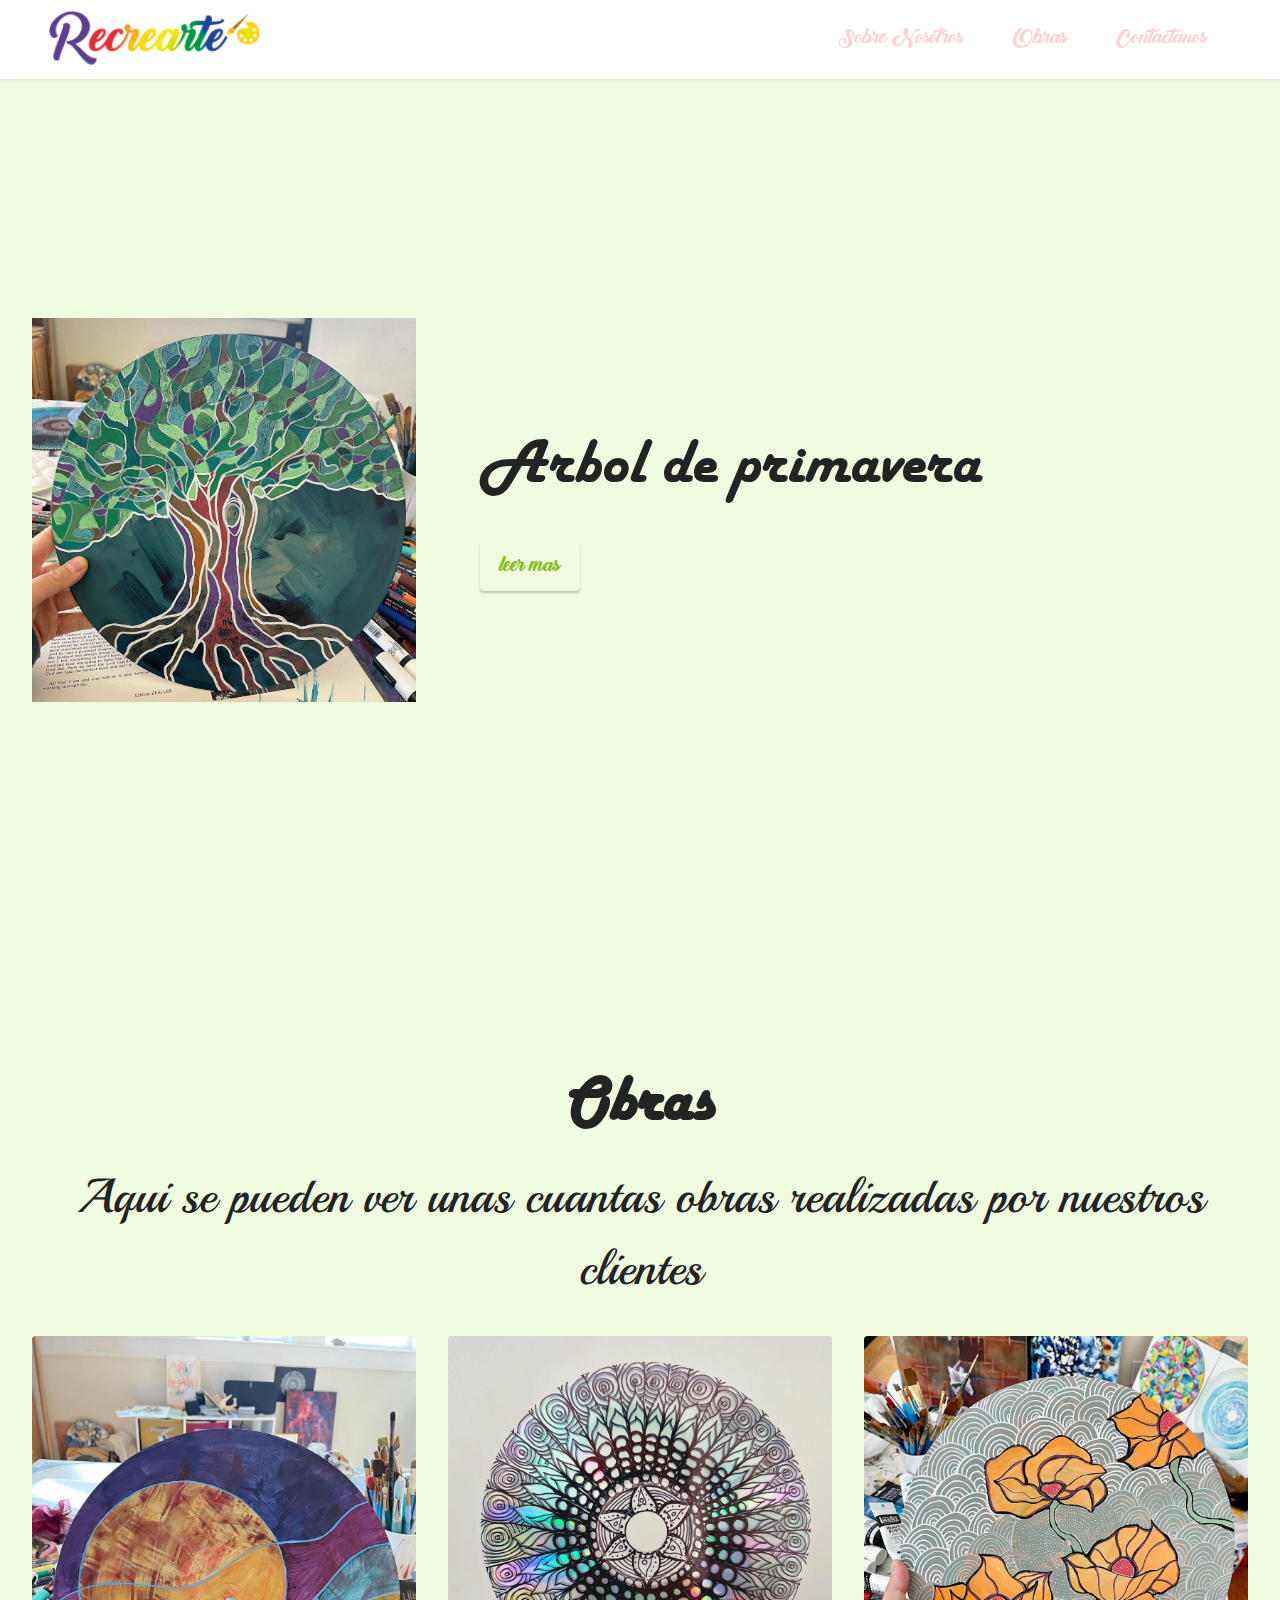
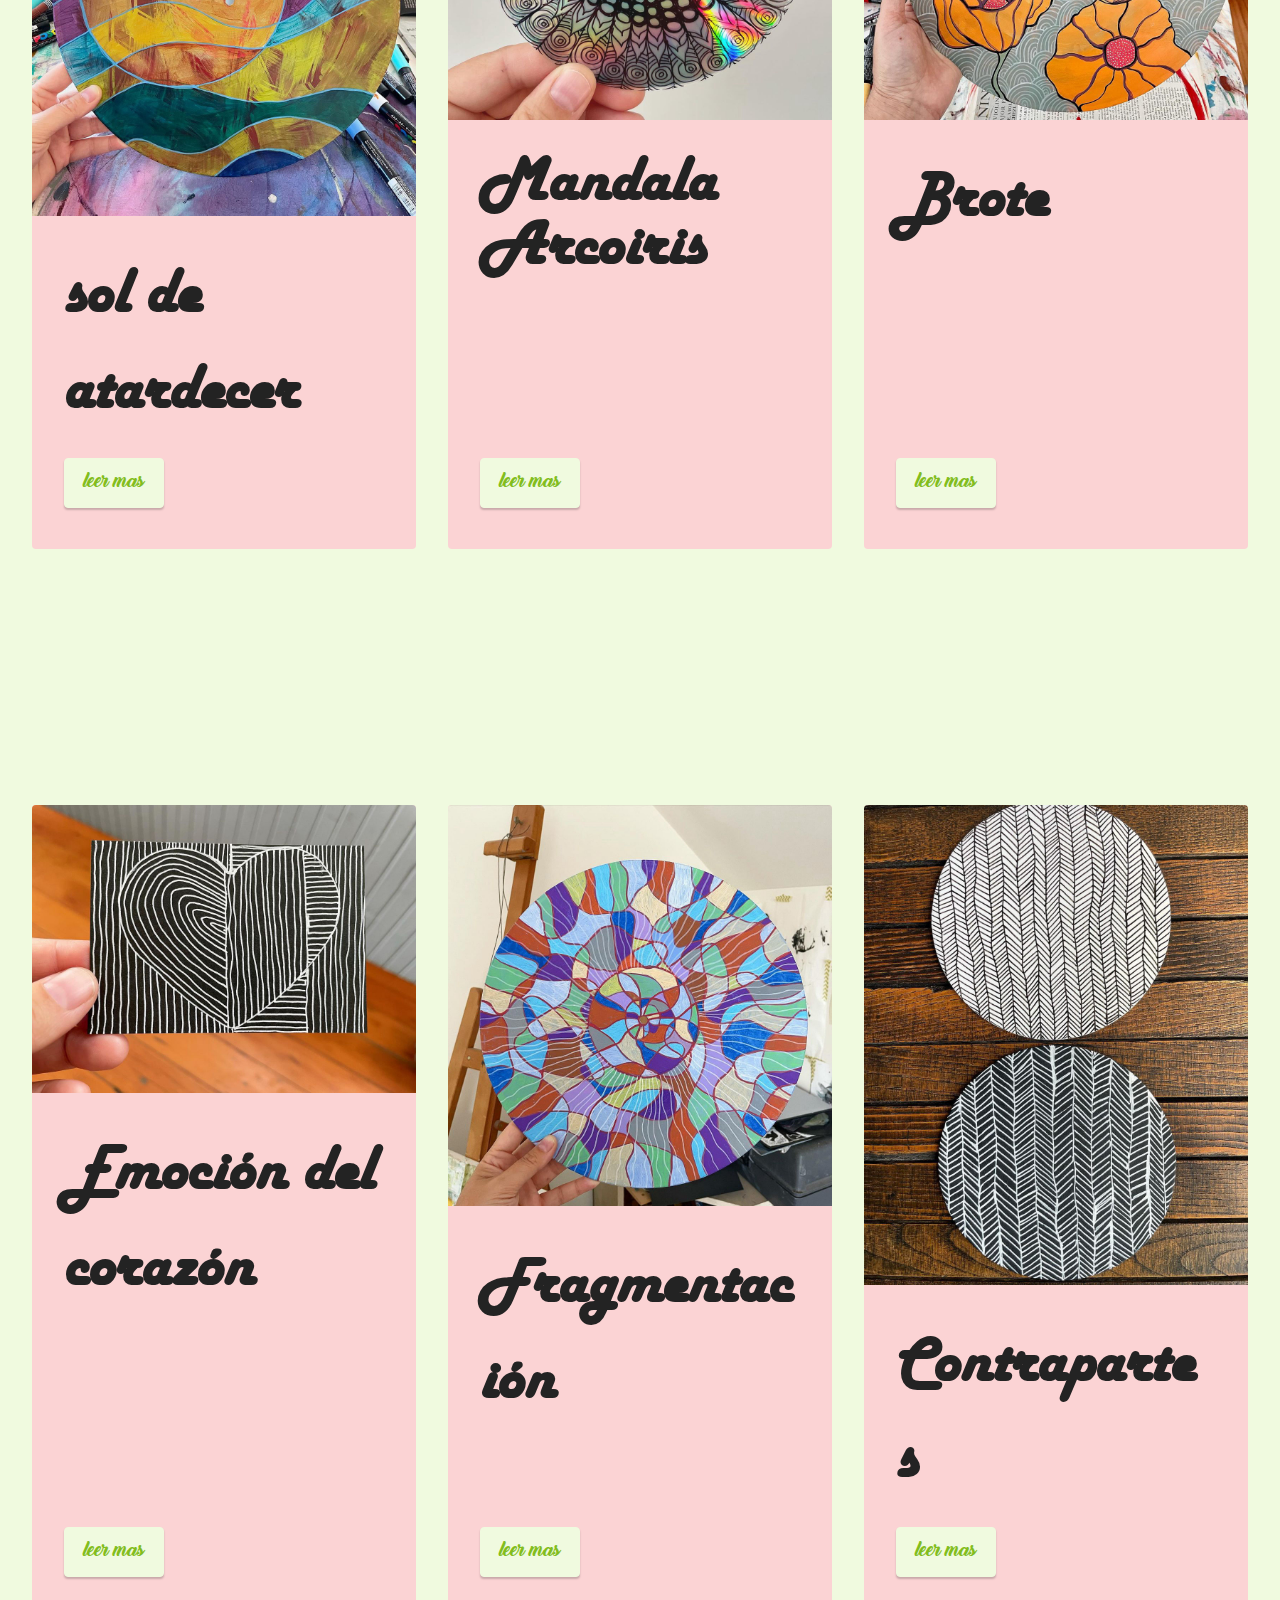
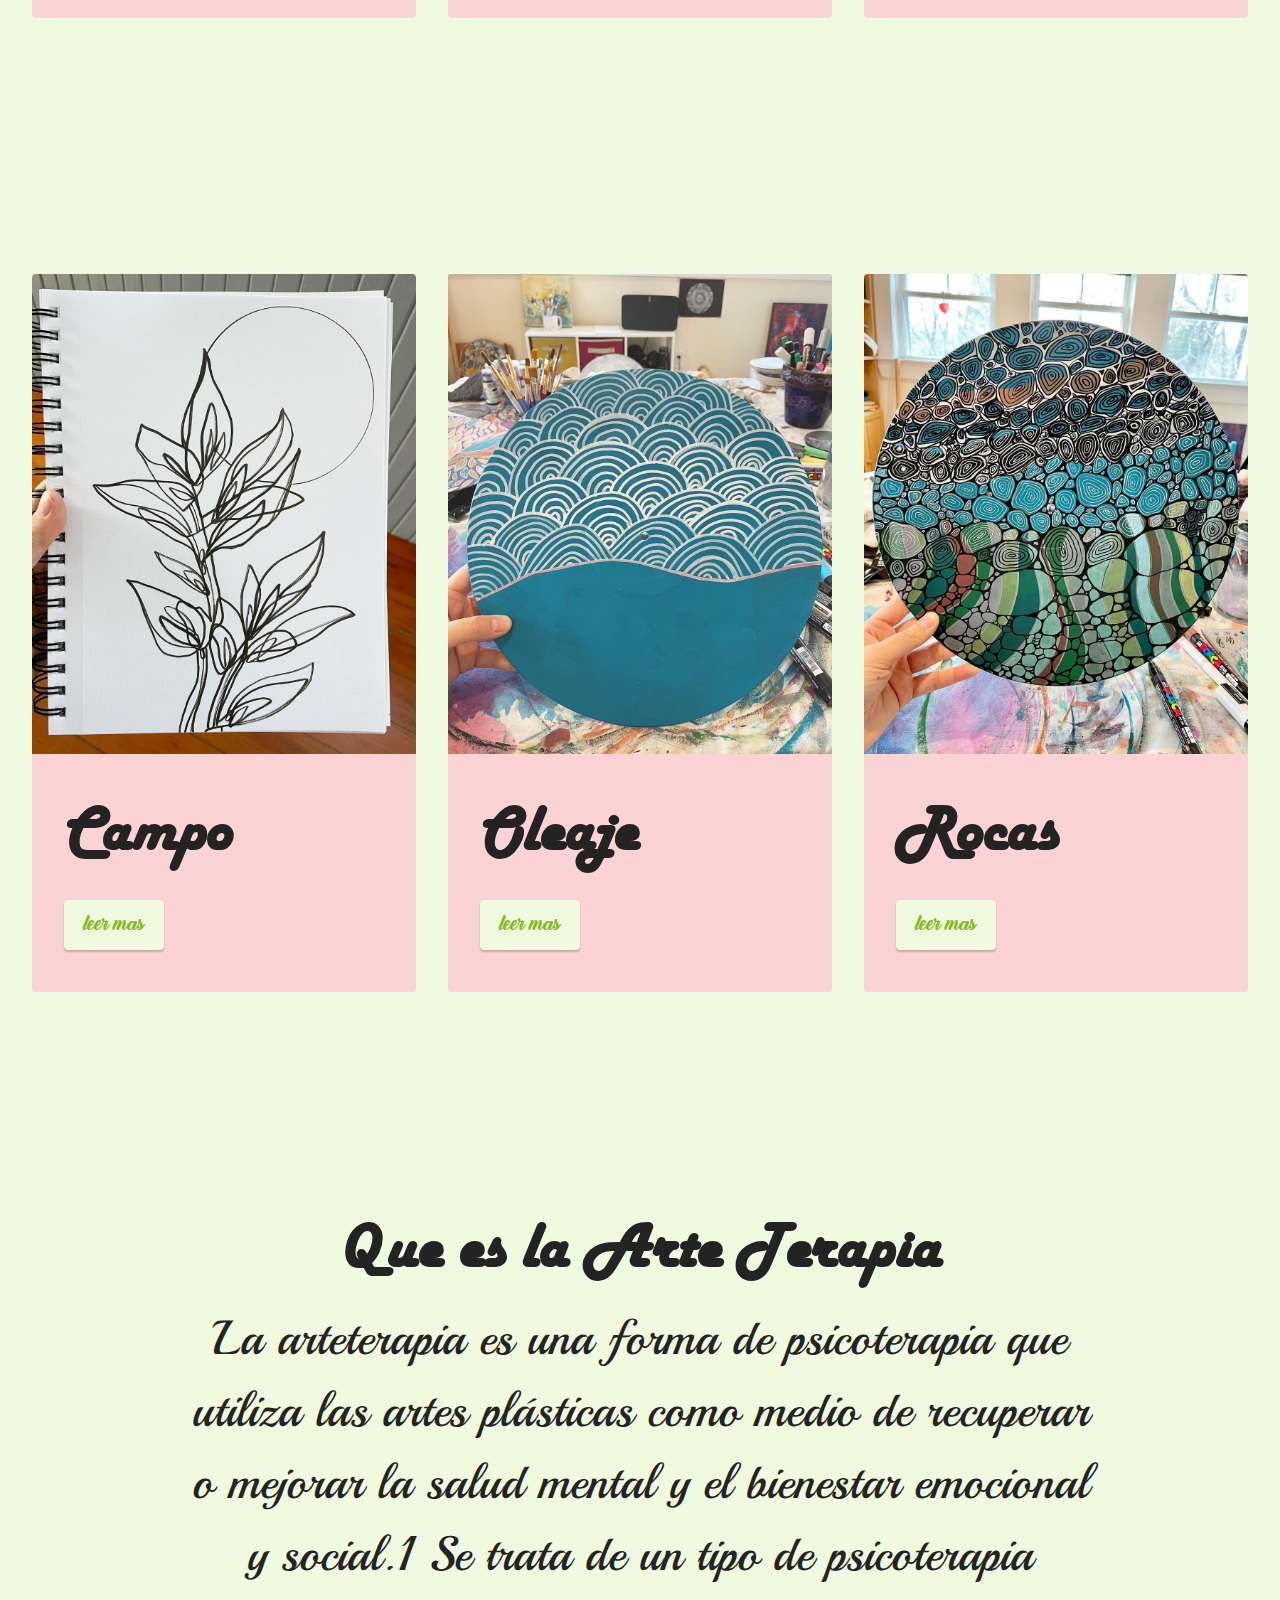
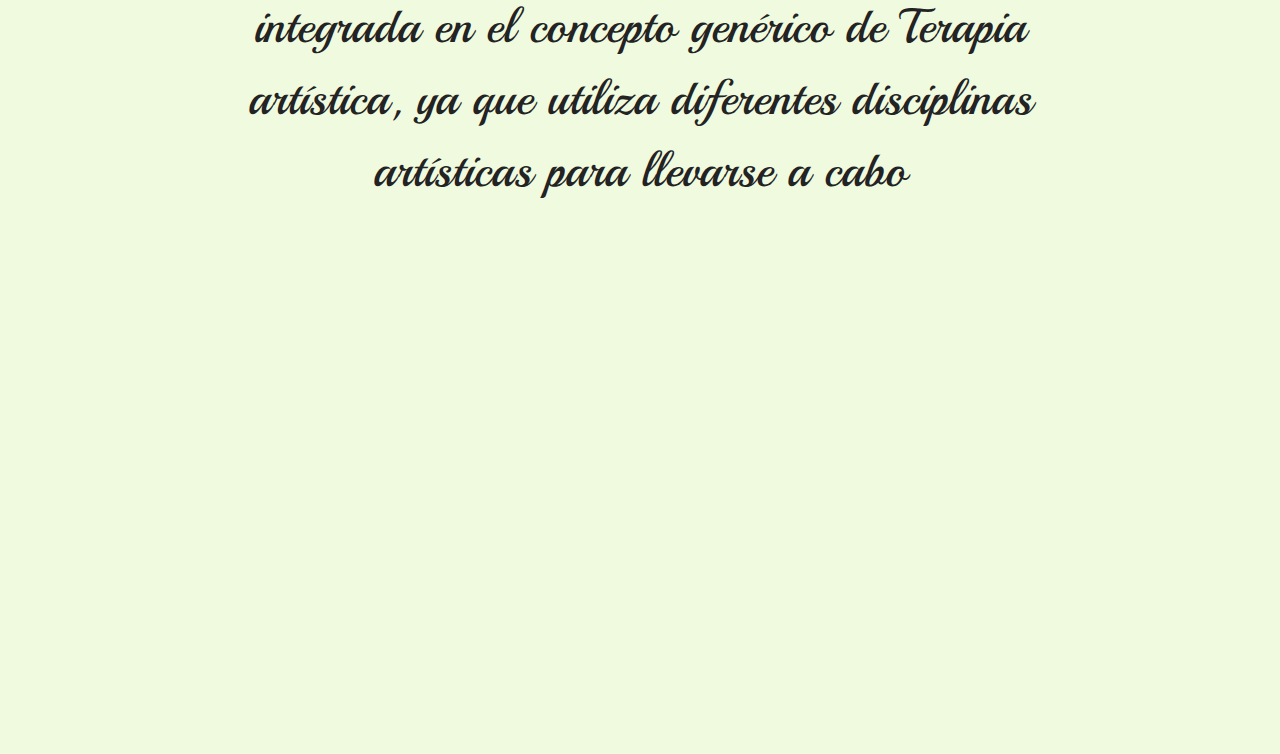
<file: index.html>
<!DOCTYPE html>
<html  >
<head>
  <!-- Site made with Mobirise Website Builder v5.5.0, https://mobirise.com -->
  <meta charset="UTF-8">
  <meta http-equiv="X-UA-Compatible" content="IE=edge">
  <meta name="generator" content="Mobirise v5.5.0, mobirise.com">
  <meta name="viewport" content="width=device-width, initial-scale=1, minimum-scale=1">
  <link rel="shortcut icon" href="assets/images/logo-202x54.png" type="image/x-icon">
  <meta name="description" content="">
  
  
  <title>Home</title>
  <link rel="stylesheet" href="assets/bootstrap/css/bootstrap.min.css">
  <link rel="stylesheet" href="assets/bootstrap/css/bootstrap-grid.min.css">
  <link rel="stylesheet" href="assets/bootstrap/css/bootstrap-reboot.min.css">
  <link rel="stylesheet" href="assets/dropdown/css/style.css">
  <link rel="stylesheet" href="assets/socicon/css/styles.css">
  <link rel="stylesheet" href="assets/theme/css/style.css">
  <link href="assets/fonts/style.css" rel="stylesheet">
  <link rel="preload" as="style" href="assets/mobirise/css/mbr-additional.css"><link rel="stylesheet" href="assets/mobirise/css/mbr-additional.css" type="text/css">
  
  
  
  
</head>
<body>
  
  <section data-bs-version="5.1" class="menu menu2 cid-sPNSJy3lpP" once="menu" id="menu2-0">
    
    <nav class="navbar navbar-dropdown navbar-fixed-top navbar-expand-lg">
        <div class="container-fluid">
            <div class="navbar-brand">
                <span class="navbar-logo">
                    <a href="index.html#top">
                        <img src="assets/images/logo-202x54.png" alt="Mobirise" style="height: 3.6rem;">
                    </a>
                </span>
                
            </div>
            <button class="navbar-toggler" type="button" data-toggle="collapse" data-bs-toggle="collapse" data-target="#navbarSupportedContent" data-bs-target="#navbarSupportedContent" aria-controls="navbarNavAltMarkup" aria-expanded="false" aria-label="Toggle navigation">
                <div class="hamburger">
                    <span></span>
                    <span></span>
                    <span></span>
                    <span></span>
                </div>
            </button>
            <div class="collapse navbar-collapse" id="navbarSupportedContent">
                <ul class="navbar-nav nav-dropdown nav-right" data-app-modern-menu="true"><li class="nav-item"><a class="nav-link link text-primary display-4" href="page10.html#testimonials1-r">Sobre Nosotros</a></li>
                    <li class="nav-item"><a class="nav-link link text-primary display-4" href="index.html#features3-2">Obras</a></li>
                    <li class="nav-item"><a class="nav-link link text-primary display-4" href="page11.html#contacts4-w">Contactanos</a>
                    </li></ul>
                
                
            </div>
        </div>
    </nav>
</section>

<section data-bs-version="5.1" class="header11 cid-sPNSKW0Bod mbr-fullscreen" id="header11-1">

    

    

    <div class="container-fluid">
        <div class="row justify-content-center">
            <div class="col-12 col-md-4 image-wrapper">
                <img class="w-100" src="assets/images/141777452-113966117321515-6899305011024103540-n-1080x1080.jpg" alt="Mobirise">
            </div>
            <div class="col-12 col-md">
                <div class="text-wrapper text-center">
                    <h1 class="mbr-section-title mbr-fonts-style mb-3 display-7">Arbol de primavera<strong><br></strong></h1>
                    
                    <div class="mbr-section-btn mt-3"><a class="btn btn-secondary display-4" href="page1.html#header11-7">leer mas</a></div>
                </div>
            </div>
        </div>
    </div>
</section>

<section data-bs-version="5.1" class="features3 cid-sPNSW65IZd" id="features3-2">
    
    
    <div class="container-fluid">
        <div class="mbr-section-head">
            <h4 class="mbr-section-title mbr-fonts-style align-center mb-0 display-7">
                <strong>Obras</strong></h4>
            <h5 class="mbr-section-subtitle mbr-fonts-style align-center mb-0 mt-2 display-5">Aqui se pueden ver unas cuantas obras realizadas por nuestros clientes</h5>
        </div>
        <div class="row mt-4">
            
            
            <div class="item features-image сol-12 col-md-6 col-lg-4 active">
                <div class="item-wrapper">
                    <div class="item-img">
                        <img src="assets/images/158393241-753629812192362-7105884811281664379-n-1080x1350.jpg" data-slide-to="0" data-bs-slide-to="0" alt="">
                    </div>
                    <div class="item-content">
                        <h5 class="item-title mbr-fonts-style display-7"><strong>sol de atardecer</strong></h5>
                        
                        
                    </div>
                    <div class="mbr-section-btn item-footer mt-2"><a href="page9.html#header11-p" class="btn item-btn btn-secondary display-4" target="_blank">leer mas</a></div>
                </div>
            </div><div class="item features-image сol-12 col-md-6 col-lg-4">
                <div class="item-wrapper">
                    <div class="item-img">
                        <img src="assets/images/209256644-102434158716996-4355533677994439026-n-1080x1080.jpg" data-slide-to="1" data-bs-slide-to="1" alt="">
                    </div>
                    <div class="item-content">
                        <h5 class="item-title mbr-fonts-style display-7"><p><strong>Mandala Arcoiris</strong><br></p></h5>
                        
                        
                    </div>
                    <div class="mbr-section-btn item-footer mt-2"><a href="page6.html#header11-m" class="btn item-btn btn-secondary display-4" target="_blank">leer mas</a></div>
                </div>
            </div><div class="item features-image сol-12 col-md-6 col-lg-4">
                <div class="item-wrapper">
                    <div class="item-img">
                        <img src="assets/images/225834634-149329257308767-5950801141818743817-n-1080x1080.jpg" alt="">
                    </div>
                    <div class="item-content">
                        <h5 class="item-title mbr-fonts-style display-7"><strong>Brote</strong></h5>
                        
                        
                    </div>
                    <div class="mbr-section-btn item-footer mt-2"><a href="page12.html#header11-u" class="btn item-btn btn-secondary display-4" target="_blank">leer mas</a></div>
                </div>
            </div>
        </div>
    </div>
</section>

<section data-bs-version="5.1" class="features3 cid-sQsnshmPQA" id="features3-9">
    
    
    <div class="container-fluid">
        
        <div class="row mt-4">
            <div class="item features-image сol-12 col-md-6 col-lg-4">
                <div class="item-wrapper">
                    <div class="item-img">
                        <img src="assets/images/236102622-1258006441380502-7418686769584532597-n-1080x810.jpg" alt="">
                    </div>
                    <div class="item-content">
                        <h5 class="item-title mbr-fonts-style display-7"><strong>Emoción del corazón</strong></h5>
                        
                        
                    </div>
                    <div class="mbr-section-btn item-footer mt-2"><a href="page3.html#header11-i" class="btn item-btn btn-secondary display-4" target="_blank">leer mas</a></div>
                </div>
            </div>
            <div class="item features-image сol-12 col-md-6 col-lg-4">
                <div class="item-wrapper">
                    <div class="item-img">
                        <img src="assets/images/236207121-6581032525243788-3530370279795440353-n-1080x1126.jpg" alt="">
                    </div>
                    <div class="item-content">
                        <h5 class="item-title mbr-fonts-style display-7"><strong>Fragmentación</strong></h5>
                        
                        
                    </div>
                    <div class="mbr-section-btn item-footer mt-2"><a href="page4.html#header11-k" class="btn item-btn btn-secondary display-4" target="_blank">leer mas</a></div>
                </div>
            </div>
            <div class="item features-image сol-12 col-md-6 col-lg-4">
                <div class="item-wrapper">
                    <div class="item-img">
                        <img src="assets/images/240779526-114269280963644-2225272334621472385-n-1080x1350.jpg" alt="">
                    </div>
                    <div class="item-content">
                        <h5 class="item-title mbr-fonts-style display-7"><strong>Contrapartes</strong></h5>
                        
                        
                    </div>
                    <div class="mbr-section-btn item-footer mt-2"><a href="page5.html#header11-l" class="btn item-btn btn-secondary display-4" target="_blank">leer mas</a></div>
                </div>
            </div>
        </div>
    </div>
</section>

<section data-bs-version="5.1" class="features3 cid-sQsnsMmwV3" id="features3-a">
    
    
    <div class="container-fluid">
        
        <div class="row mt-4">
            <div class="item features-image сol-12 col-md-6 col-lg-4">
                <div class="item-wrapper">
                    <div class="item-img">
                        <img src="assets/images/242508427-162875442695912-283427291328571887-n-1080x1350.jpg" alt="">
                    </div>
                    <div class="item-content">
                        <h5 class="item-title mbr-fonts-style display-7"><strong>Campo</strong></h5>
                        
                        
                    </div>
                    <div class="mbr-section-btn item-footer mt-2"><a href="page2.html#header11-8" class="btn item-btn btn-secondary display-4" target="_blank">leer mas</a></div>
                </div>
            </div>
            <div class="item features-image сol-12 col-md-6 col-lg-4">
                <div class="item-wrapper">
                    <div class="item-img">
                        <img src="assets/images/262870664-592304452043845-1539339903370723365-n-1080x1350.jpg" alt="">
                    </div>
                    <div class="item-content">
                        <h5 class="item-title mbr-fonts-style display-7"><strong>Oleaje</strong><br></h5>
                        
                        
                    </div>
                    <div class="mbr-section-btn item-footer mt-2"><a href="page8.html#header11-o" class="btn item-btn btn-secondary display-4" target="_blank">leer mas</a></div>
                </div>
            </div>
            <div class="item features-image сol-12 col-md-6 col-lg-4">
                <div class="item-wrapper">
                    <div class="item-img">
                        <img src="assets/images/263151937-1095456781282345-3124655710810004228-n-1080x1350.jpg" alt="">
                    </div>
                    <div class="item-content">
                        <h5 class="item-title mbr-fonts-style display-7"><strong>Rocas</strong></h5>
                        
                        
                    </div>
                    <div class="mbr-section-btn item-footer mt-2"><a href="page7.html#header11-n" class="btn item-btn btn-secondary display-4" target="_blank">leer mas</a></div>
                </div>
            </div>
        </div>
    </div>
</section>

<section data-bs-version="5.1" class="header16 cid-sQyytYhtKz" id="header16-15">

    

    

    <div class="container">
        <div class="row justify-content-center">
            <div class="col-12 col-lg-10">
                <h1 class="mbr-section-title mbr-fonts-style mb-3 display-1"><strong>Que es la Arte Terapia</strong></h1>
                <p class="mbr-text mbr-fonts-style display-5">La arteterapia es una forma de psicoterapia que utiliza las artes plásticas como medio de recuperar o mejorar la salud mental y el bienestar emocional y social.1​ Se trata de un tipo de psicoterapia integrada en el concepto genérico de Terapia artística, ya que utiliza diferentes disciplinas artísticas para llevarse a cabo</p>
                
                <div class="video-wrapper mt-4"><iframe class="mbr-embedded-video" src="https://www.youtube.com/embed/jiCIEAn3D4c?rel=0&amp;amp;showinfo=0&amp;autoplay=0&amp;loop=0" width="1280" height="720" frameborder="0" allowfullscreen></iframe></div>
            </div>
        </div>
    </div>
</section><section style="background-color: #fff; font-family: -apple-system, BlinkMacSystemFont, 'Segoe UI', 'Roboto', 'Helvetica Neue', Arial, sans-serif; color:#aaa; font-size:12px; padding: 0; align-items: center; display: flex;"><a href="https://mobirise.site/g" style="flex: 1 1; height: 0rem; padding-left: 1rem;"></a><p style="flex: 0 0 auto; margin:0; padding-right:1rem;"></a></p></section><script src="assets/bootstrap/js/bootstrap.bundle.min.js"></script>  <script src="assets/smoothscroll/smooth-scroll.js"></script>  <script src="assets/ytplayer/index.js"></script>  <script src="assets/dropdown/js/navbar-dropdown.js"></script>  <script src="assets/playervimeo/vimeo_player.js"></script>  <script src="assets/theme/js/script.js"></script>  
  
  
</body>
</html>
</file>
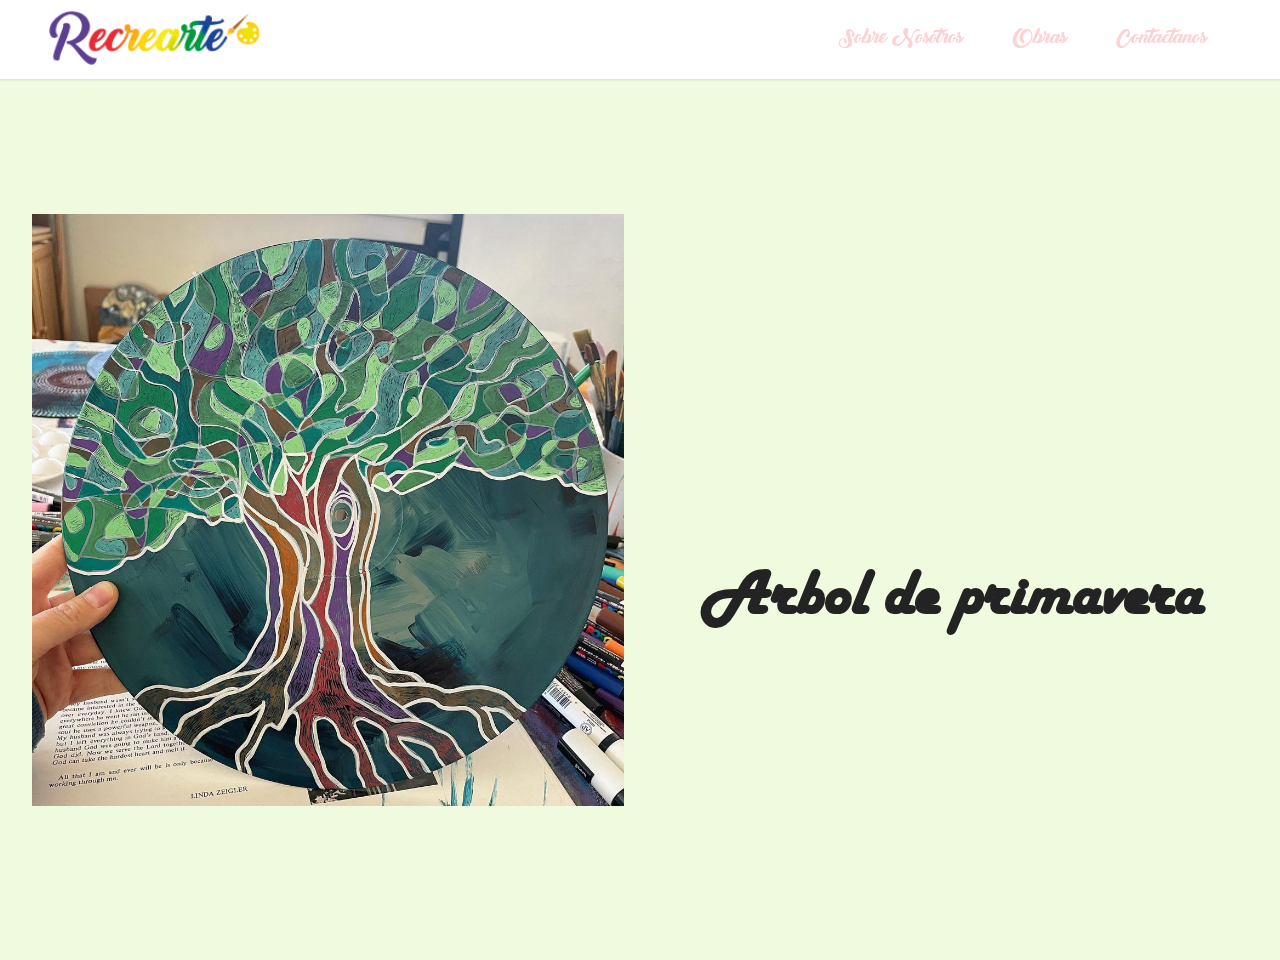
<file: page1.html>
<!DOCTYPE html>
<html  >
<head>
  <!-- Site made with Mobirise Website Builder v5.5.0, https://mobirise.com -->
  <meta charset="UTF-8">
  <meta http-equiv="X-UA-Compatible" content="IE=edge">
  <meta name="generator" content="Mobirise v5.5.0, mobirise.com">
  <meta name="viewport" content="width=device-width, initial-scale=1, minimum-scale=1">
  <link rel="shortcut icon" href="assets/images/logo-202x54.png" type="image/x-icon">
  <meta name="description" content="">
  
  
  <title>Arbol de primavera</title>
  <link rel="stylesheet" href="assets/bootstrap/css/bootstrap.min.css">
  <link rel="stylesheet" href="assets/bootstrap/css/bootstrap-grid.min.css">
  <link rel="stylesheet" href="assets/bootstrap/css/bootstrap-reboot.min.css">
  <link rel="stylesheet" href="assets/dropdown/css/style.css">
  <link rel="stylesheet" href="assets/socicon/css/styles.css">
  <link rel="stylesheet" href="assets/theme/css/style.css">
  <link href="assets/fonts/style.css" rel="stylesheet">
  <link rel="preload" as="style" href="assets/mobirise/css/mbr-additional.css"><link rel="stylesheet" href="assets/mobirise/css/mbr-additional.css" type="text/css">
  
  
  
  
</head>
<body>
  
  <section data-bs-version="5.1" class="menu menu2 cid-sPNSJy3lpP" once="menu" id="menu2-4">
    
    <nav class="navbar navbar-dropdown navbar-fixed-top navbar-expand-lg">
        <div class="container-fluid">
            <div class="navbar-brand">
                <span class="navbar-logo">
                    <a href="index.html#top">
                        <img src="assets/images/logo-202x54.png" alt="Mobirise" style="height: 3.6rem;">
                    </a>
                </span>
                
            </div>
            <button class="navbar-toggler" type="button" data-toggle="collapse" data-bs-toggle="collapse" data-target="#navbarSupportedContent" data-bs-target="#navbarSupportedContent" aria-controls="navbarNavAltMarkup" aria-expanded="false" aria-label="Toggle navigation">
                <div class="hamburger">
                    <span></span>
                    <span></span>
                    <span></span>
                    <span></span>
                </div>
            </button>
            <div class="collapse navbar-collapse" id="navbarSupportedContent">
                <ul class="navbar-nav nav-dropdown nav-right" data-app-modern-menu="true"><li class="nav-item"><a class="nav-link link text-primary display-4" href="page10.html#testimonials1-r">Sobre Nosotros</a></li>
                    <li class="nav-item"><a class="nav-link link text-primary display-4" href="index.html#features3-2">Obras</a></li>
                    <li class="nav-item"><a class="nav-link link text-primary display-4" href="page11.html#contacts4-w">Contactanos</a>
                    </li></ul>
                
                
            </div>
        </div>
    </nav>
</section>

<section data-bs-version="5.1" class="header11 cid-sQbBYDvacs mbr-fullscreen" id="header11-7">

    

    

    <div class="container-fluid">
        <div class="row justify-content-center">
            <div class="col-12 col-md-6 image-wrapper">
                <img class="w-100" src="assets/images/141777452-113966117321515-6899305011024103540-n-1080x1080.jpg" alt="Mobirise">
            </div>
            <div class="col-12 col-md">
                <div class="text-wrapper text-center">
                    <h1 class="mbr-section-title mbr-fonts-style mb-3 display-7"><strong><br></strong><br><strong>Arbol de primavera</strong></h1>
                    
                    
                </div>
            </div>
        </div>
    </div>
</section><section style="background-color: #fff; font-family: -apple-system, BlinkMacSystemFont, 'Segoe UI', 'Roboto', 'Helvetica Neue', Arial, sans-serif; color:#aaa; font-size:12px; padding: 0; align-items: center; display: flex;"><a href="https://mobirise.site/a" style="flex: 1 1; height: 0rem; padding-left: 1rem;"></a><p style="flex: 0 0 auto; margin:0; padding-right:1rem;"><a href="https://mobirise.site/s" style="color:#aaa;"></p></section><script src="assets/bootstrap/js/bootstrap.bundle.min.js"></script>  <script src="assets/smoothscroll/smooth-scroll.js"></script>  <script src="assets/ytplayer/index.js"></script>  <script src="assets/dropdown/js/navbar-dropdown.js"></script>  <script src="assets/theme/js/script.js"></script>  
  
  
</body>
</html>
</file>
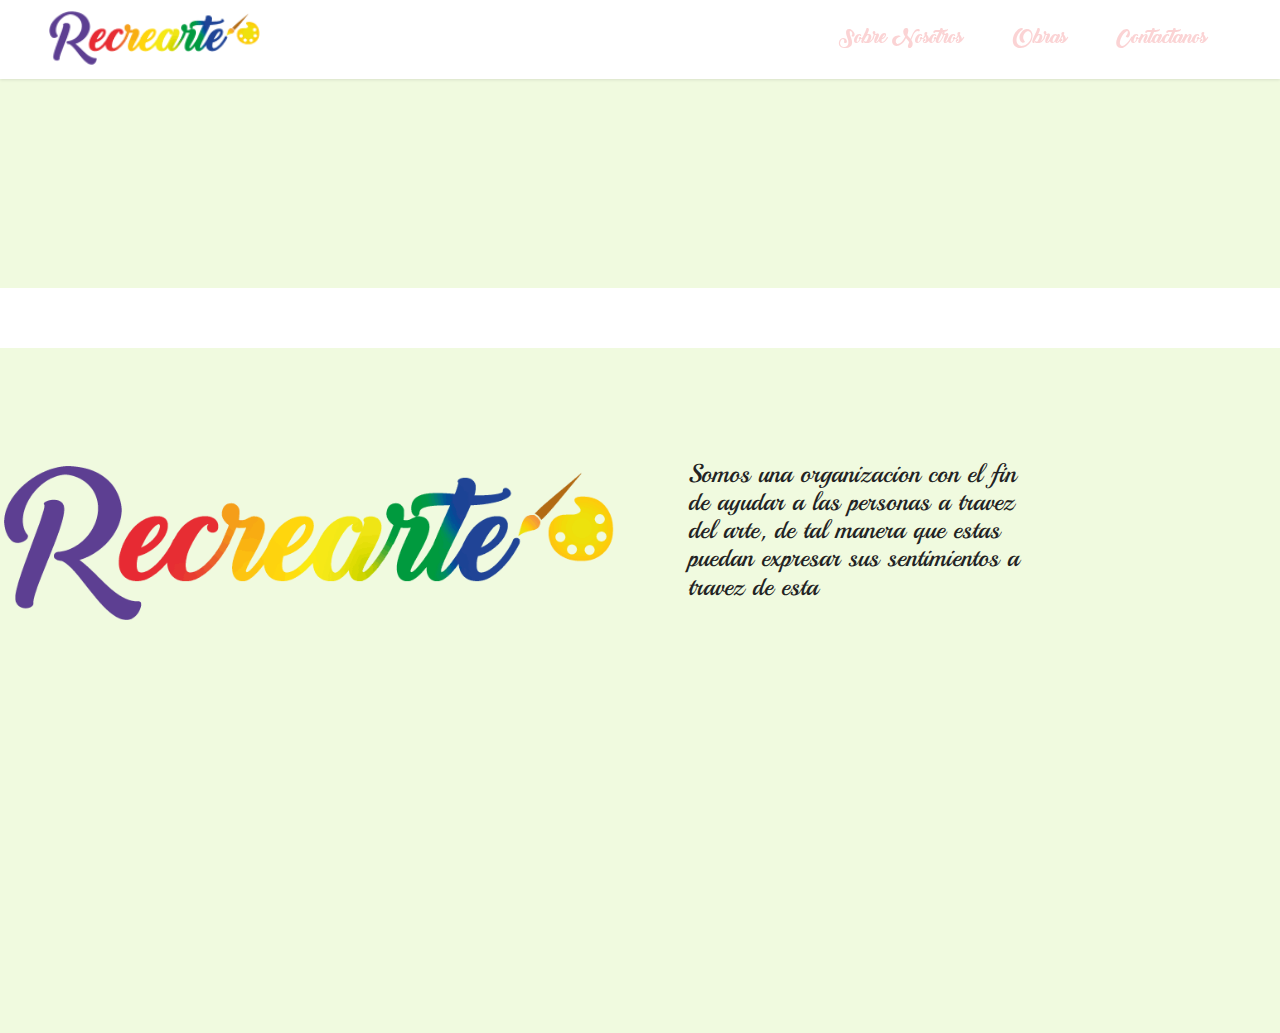
<file: page10.html>
<!DOCTYPE html>
<html  >
<head>
  <!-- Site made with Mobirise Website Builder v5.5.0, https://mobirise.com -->
  <meta charset="UTF-8">
  <meta http-equiv="X-UA-Compatible" content="IE=edge">
  <meta name="generator" content="Mobirise v5.5.0, mobirise.com">
  <meta name="viewport" content="width=device-width, initial-scale=1, minimum-scale=1">
  <link rel="shortcut icon" href="assets/images/logo-202x54.png" type="image/x-icon">
  <meta name="description" content="">
  
  
  <title>sobre mi</title>
  <link rel="stylesheet" href="assets/bootstrap/css/bootstrap.min.css">
  <link rel="stylesheet" href="assets/bootstrap/css/bootstrap-grid.min.css">
  <link rel="stylesheet" href="assets/bootstrap/css/bootstrap-reboot.min.css">
  <link rel="stylesheet" href="assets/dropdown/css/style.css">
  <link rel="stylesheet" href="assets/socicon/css/styles.css">
  <link rel="stylesheet" href="assets/theme/css/style.css">
  <link href="assets/fonts/style.css" rel="stylesheet">
  <link rel="preload" as="style" href="assets/mobirise/css/mbr-additional.css"><link rel="stylesheet" href="assets/mobirise/css/mbr-additional.css" type="text/css">
  
  
  
  
</head>
<body>
  
  <section data-bs-version="5.1" class="header12 cid-sQxRGxm0ou" id="header12-14">

    

    
    <div class="container">
        <div class="row justify-content-center">
            <div class="card col-12 col-md-12 col-lg-9">
                <div class="card-wrapper">
                    <div class="card-box align-center">
                        
                        
                        
                    </div>
                </div>
            </div>
        </div>
    </div>
</section>

<section data-bs-version="5.1" class="menu menu2 cid-sPNSJy3lpP" once="menu" id="menu2-q">
    
    <nav class="navbar navbar-dropdown navbar-fixed-top navbar-expand-lg">
        <div class="container-fluid">
            <div class="navbar-brand">
                <span class="navbar-logo">
                    <a href="index.html#top">
                        <img src="assets/images/logo-202x54.png" alt="Mobirise" style="height: 3.6rem;">
                    </a>
                </span>
                
            </div>
            <button class="navbar-toggler" type="button" data-toggle="collapse" data-bs-toggle="collapse" data-target="#navbarSupportedContent" data-bs-target="#navbarSupportedContent" aria-controls="navbarNavAltMarkup" aria-expanded="false" aria-label="Toggle navigation">
                <div class="hamburger">
                    <span></span>
                    <span></span>
                    <span></span>
                    <span></span>
                </div>
            </button>
            <div class="collapse navbar-collapse" id="navbarSupportedContent">
                <ul class="navbar-nav nav-dropdown nav-right" data-app-modern-menu="true"><li class="nav-item"><a class="nav-link link text-primary display-4" href="page10.html#testimonials1-r">Sobre Nosotros</a></li>
                    <li class="nav-item"><a class="nav-link link text-primary display-4" href="index.html#features3-2">Obras</a></li>
                    <li class="nav-item"><a class="nav-link link text-primary display-4" href="page11.html#contacts4-w">Contactanos</a>
                    </li></ul>
                
                
            </div>
        </div>
    </nav>
</section>

<section data-bs-version="5.1" class="testimonials1 cid-sQsz1wm6Jc" id="testimonials1-r">
    

    
    <div>
        
        <div class="row align-items-center">
            <div class="col-12 col-md-6">
                <div class="image-wrapper">
                    <img src="assets/images/logo-753x203.png" alt="Mobirise">
                </div>
            </div>
            <div class="col-12 col-md col-lg-4">
                <div class="text-wrapper">
                    <p class="mbr-text mbr-fonts-style mb-4 display-2">Somos una organizacion con el fin de ayudar a las personas a travez del arte, de tal manera que estas puedan expresar sus sentimientos a travez de esta</p>
                    
                    
                </div>
            </div>
        </div>
    </div>
</section>

<section data-bs-version="5.1" class="header12 cid-sQxRfNeanr" id="header12-13">

    

    
    <div class="container">
        <div class="row justify-content-center">
            <div class="card col-12 col-md-12 col-lg-9">
                <div class="card-wrapper">
                    <div class="card-box align-center">
                        
                        
                        
                    </div>
                </div>
            </div>
        </div>
    </div>
</section><section style="background-color: #fff; font-family: -apple-system, BlinkMacSystemFont, 'Segoe UI', 'Roboto', 'Helvetica Neue', Arial, sans-serif; color:#aaa; font-size:12px; padding: 0; align-items: center; display: flex;"><a href="https://mobirise.site/h" style="flex: 1 1; height: 0rem; padding-left: 1rem;"></a><p style="flex: 0 0 auto; margin:0; padding-right:1rem;"></a></p></section><script src="assets/bootstrap/js/bootstrap.bundle.min.js"></script>  <script src="assets/smoothscroll/smooth-scroll.js"></script>  <script src="assets/ytplayer/index.js"></script>  <script src="assets/dropdown/js/navbar-dropdown.js"></script>  <script src="assets/theme/js/script.js"></script>  
  
  
</body>
</html>
</file>
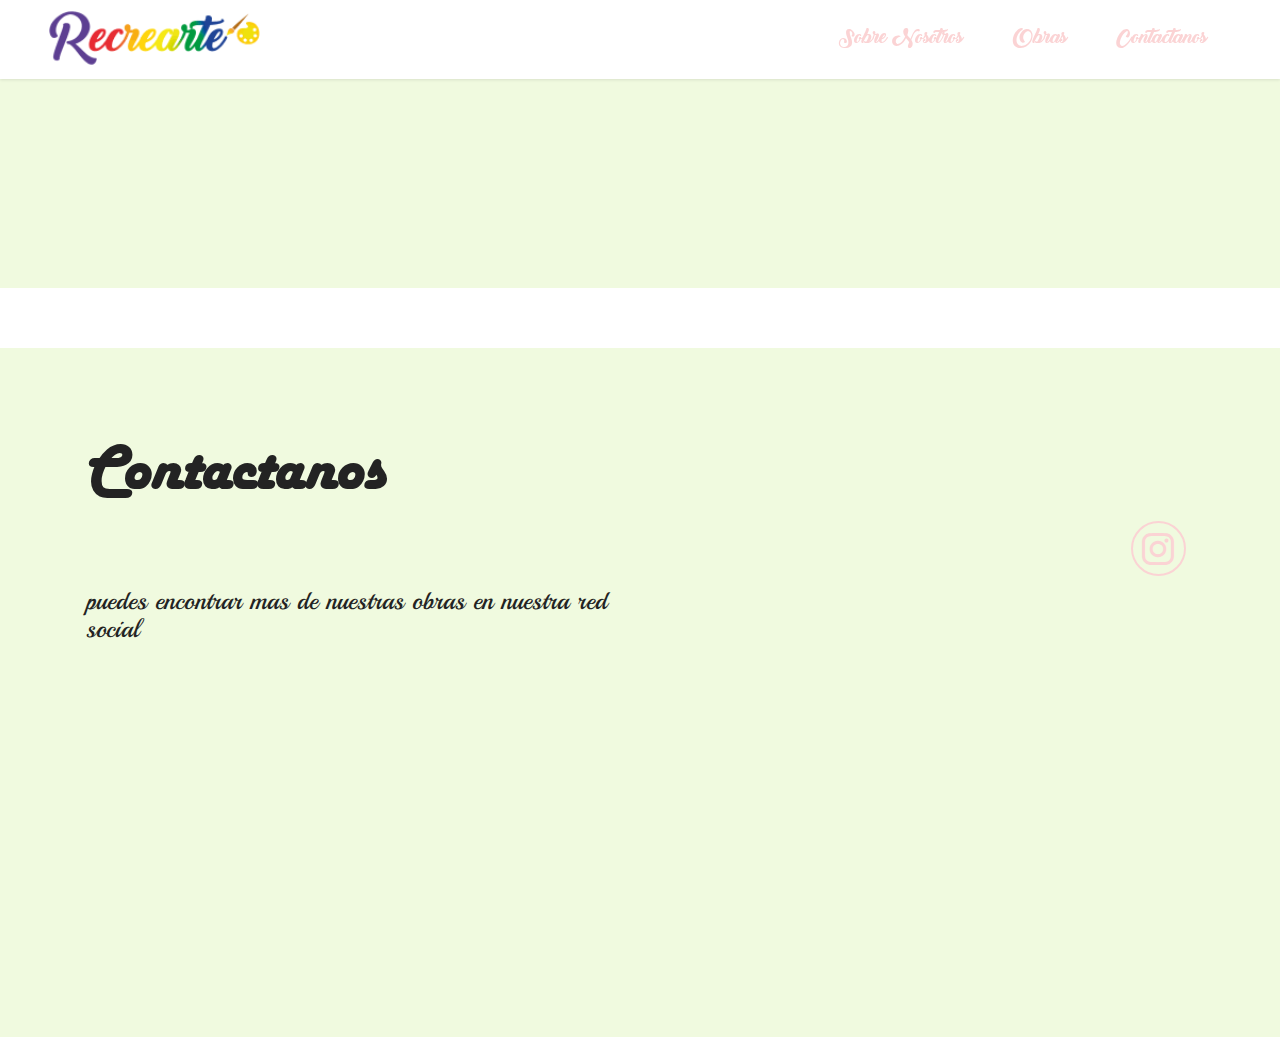
<file: page11.html>
<!DOCTYPE html>
<html  >
<head>
  <!-- Site made with Mobirise Website Builder v5.5.0, https://mobirise.com -->
  <meta charset="UTF-8">
  <meta http-equiv="X-UA-Compatible" content="IE=edge">
  <meta name="generator" content="Mobirise v5.5.0, mobirise.com">
  <meta name="viewport" content="width=device-width, initial-scale=1, minimum-scale=1">
  <link rel="shortcut icon" href="assets/images/logo-202x54.png" type="image/x-icon">
  <meta name="description" content="">
  
  
  <title>Page 11</title>
  <link rel="stylesheet" href="assets/bootstrap/css/bootstrap.min.css">
  <link rel="stylesheet" href="assets/bootstrap/css/bootstrap-grid.min.css">
  <link rel="stylesheet" href="assets/bootstrap/css/bootstrap-reboot.min.css">
  <link rel="stylesheet" href="assets/dropdown/css/style.css">
  <link rel="stylesheet" href="assets/socicon/css/styles.css">
  <link rel="stylesheet" href="assets/theme/css/style.css">
  <link href="assets/fonts/style.css" rel="stylesheet">
  <link rel="preload" as="style" href="assets/mobirise/css/mbr-additional.css"><link rel="stylesheet" href="assets/mobirise/css/mbr-additional.css" type="text/css">
  
  
  
  
</head>
<body>
  
  <section data-bs-version="5.1" class="header12 cid-sQsLfYM7R0" id="header12-10">

    

    
    <div class="container">
        <div class="row justify-content-center">
            <div class="card col-12 col-md-12 col-lg-9">
                <div class="card-wrapper">
                    <div class="card-box align-center">
                        
                        
                        
                    </div>
                </div>
            </div>
        </div>
    </div>
</section>

<section data-bs-version="5.1" class="menu menu2 cid-sPNSJy3lpP" once="menu" id="menu2-s">
    
    <nav class="navbar navbar-dropdown navbar-fixed-top navbar-expand-lg">
        <div class="container-fluid">
            <div class="navbar-brand">
                <span class="navbar-logo">
                    <a href="index.html#top">
                        <img src="assets/images/logo-202x54.png" alt="Mobirise" style="height: 3.6rem;">
                    </a>
                </span>
                
            </div>
            <button class="navbar-toggler" type="button" data-toggle="collapse" data-bs-toggle="collapse" data-target="#navbarSupportedContent" data-bs-target="#navbarSupportedContent" aria-controls="navbarNavAltMarkup" aria-expanded="false" aria-label="Toggle navigation">
                <div class="hamburger">
                    <span></span>
                    <span></span>
                    <span></span>
                    <span></span>
                </div>
            </button>
            <div class="collapse navbar-collapse" id="navbarSupportedContent">
                <ul class="navbar-nav nav-dropdown nav-right" data-app-modern-menu="true"><li class="nav-item"><a class="nav-link link text-primary display-4" href="page10.html#testimonials1-r">Sobre Nosotros</a></li>
                    <li class="nav-item"><a class="nav-link link text-primary display-4" href="index.html#features3-2">Obras</a></li>
                    <li class="nav-item"><a class="nav-link link text-primary display-4" href="page11.html#contacts4-w">Contactanos</a>
                    </li></ul>
                
                
            </div>
        </div>
    </nav>
</section>

<section data-bs-version="5.1" class="contacts4 cid-sQsIR65JdN" id="contacts4-w">

    

    

    <div class="container">
        <div class="row align-items-center justify-content-center">
            <div class="text-content col-12 col-md-6">
                <h2 class="mbr-section-title mbr-fonts-style display-1"><strong>Contactanos</strong><br><strong><br></strong></h2>
                <p class="mbr-text mbr-fonts-style display-2">puedes encontrar mas de nuestras obras en nuestra red social&nbsp;</p>
            </div>
            <div class="icons d-flex align-items-center col-12 col-md-6 justify-content-end mt-md-0 mt-2 flex-wrap">
                <a href="https://www.instagram.com/arttherapyspot/" target="_blank">
                    <span class="mbr-iconfont mbr-iconfont-social socicon-instagram socicon"></span>
                </a>
                
                
                
                
                
                
                
                
                
            </div>
        </div>
    </div>
    
</section>

<section data-bs-version="5.1" class="header12 cid-sQsLupUlI9" id="header12-11">

    

    
    <div class="container">
        <div class="row justify-content-center">
            <div class="card col-12 col-md-12 col-lg-9">
                <div class="card-wrapper">
                    <div class="card-box align-center">
                        
                        
                        
                    </div>
                </div>
            </div>
        </div>
    </div>
</section><section style="background-color: #fff; font-family: -apple-system, BlinkMacSystemFont, 'Segoe UI', 'Roboto', 'Helvetica Neue', Arial, sans-serif; color:#aaa; font-size:12px; padding: 0; align-items: center; display: flex;"><a href="https://mobirise.site/s" style="flex: 1 1; height: 0rem; padding-left: 1rem;"></a><p style="flex: 0 0 auto; margin:0; padding-right:1rem;"></a></p></section><script src="assets/bootstrap/js/bootstrap.bundle.min.js"></script>  <script src="assets/smoothscroll/smooth-scroll.js"></script>  <script src="assets/ytplayer/index.js"></script>  <script src="assets/dropdown/js/navbar-dropdown.js"></script>  <script src="assets/sociallikes/social-likes.js"></script>  <script src="assets/theme/js/script.js"></script>  
  
  
</body>
</html>
</file>
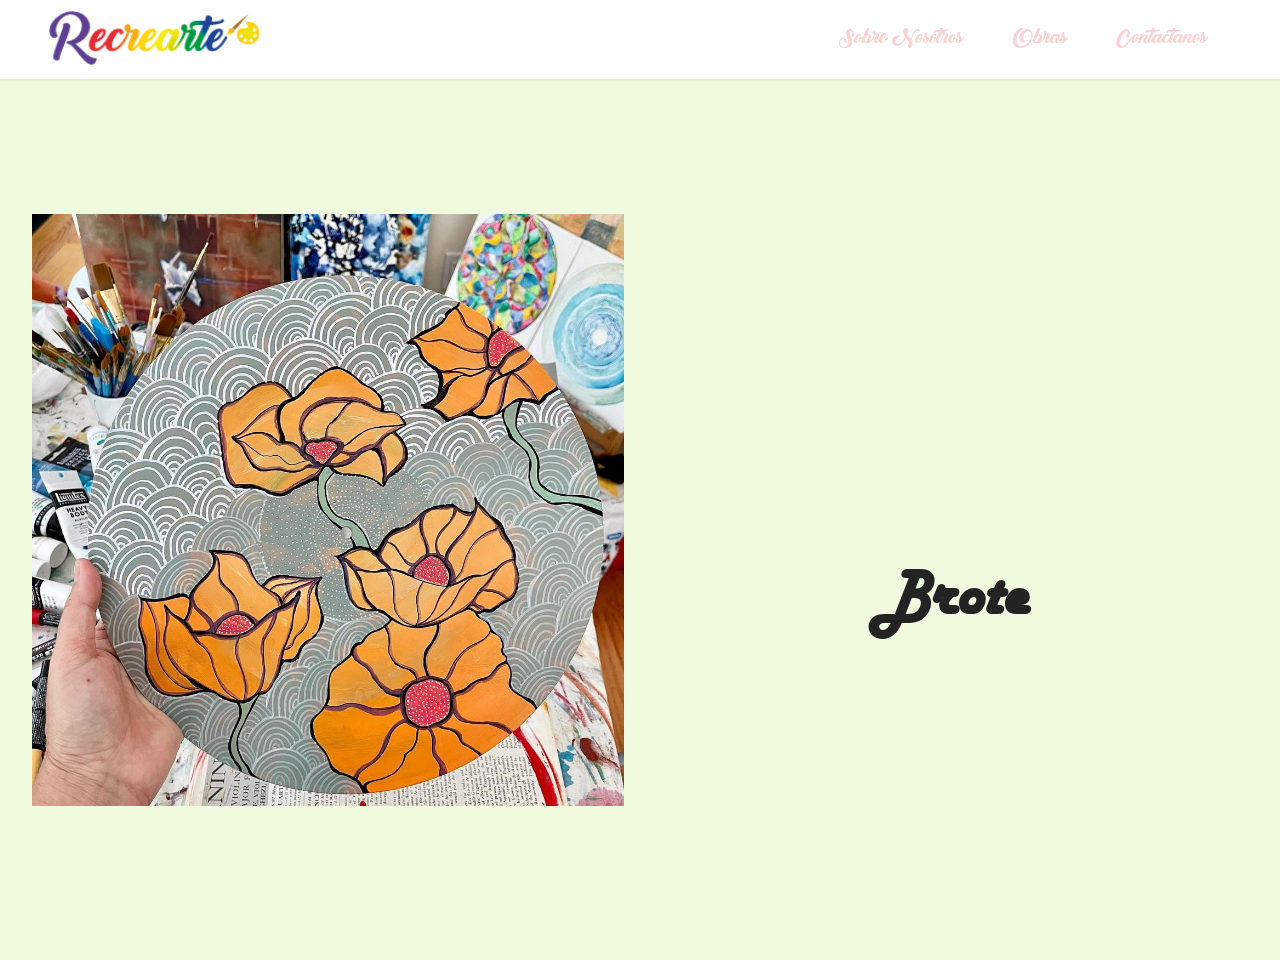
<file: page12.html>
<!DOCTYPE html>
<html  >
<head>
  <!-- Site made with Mobirise Website Builder v5.5.0, https://mobirise.com -->
  <meta charset="UTF-8">
  <meta http-equiv="X-UA-Compatible" content="IE=edge">
  <meta name="generator" content="Mobirise v5.5.0, mobirise.com">
  <meta name="viewport" content="width=device-width, initial-scale=1, minimum-scale=1">
  <link rel="shortcut icon" href="assets/images/logo-202x54.png" type="image/x-icon">
  <meta name="description" content="">
  
  
  <title>Brote</title>
  <link rel="stylesheet" href="assets/bootstrap/css/bootstrap.min.css">
  <link rel="stylesheet" href="assets/bootstrap/css/bootstrap-grid.min.css">
  <link rel="stylesheet" href="assets/bootstrap/css/bootstrap-reboot.min.css">
  <link rel="stylesheet" href="assets/dropdown/css/style.css">
  <link rel="stylesheet" href="assets/socicon/css/styles.css">
  <link rel="stylesheet" href="assets/theme/css/style.css">
  <link href="assets/fonts/style.css" rel="stylesheet">
  <link rel="preload" as="style" href="assets/mobirise/css/mbr-additional.css"><link rel="stylesheet" href="assets/mobirise/css/mbr-additional.css" type="text/css">
  
  
  
  
</head>
<body>
  
  <section data-bs-version="5.1" class="menu menu2 cid-sPNSJy3lpP" once="menu" id="menu2-t">
    
    <nav class="navbar navbar-dropdown navbar-fixed-top navbar-expand-lg">
        <div class="container-fluid">
            <div class="navbar-brand">
                <span class="navbar-logo">
                    <a href="index.html#top">
                        <img src="assets/images/logo-202x54.png" alt="Mobirise" style="height: 3.6rem;">
                    </a>
                </span>
                
            </div>
            <button class="navbar-toggler" type="button" data-toggle="collapse" data-bs-toggle="collapse" data-target="#navbarSupportedContent" data-bs-target="#navbarSupportedContent" aria-controls="navbarNavAltMarkup" aria-expanded="false" aria-label="Toggle navigation">
                <div class="hamburger">
                    <span></span>
                    <span></span>
                    <span></span>
                    <span></span>
                </div>
            </button>
            <div class="collapse navbar-collapse" id="navbarSupportedContent">
                <ul class="navbar-nav nav-dropdown nav-right" data-app-modern-menu="true"><li class="nav-item"><a class="nav-link link text-primary display-4" href="page10.html#testimonials1-r">Sobre Nosotros</a></li>
                    <li class="nav-item"><a class="nav-link link text-primary display-4" href="index.html#features3-2">Obras</a></li>
                    <li class="nav-item"><a class="nav-link link text-primary display-4" href="page11.html#contacts4-w">Contactanos</a>
                    </li></ul>
                
                
            </div>
        </div>
    </nav>
</section>

<section data-bs-version="5.1" class="header11 cid-sQsGHUMOym mbr-fullscreen" id="header11-u">

    

    

    <div class="container-fluid">
        <div class="row justify-content-center">
            <div class="col-12 col-md-6 image-wrapper">
                <img class="w-100" src="assets/images/225834634-149329257308767-5950801141818743817-n-1080x1080.jpg" alt="Mobirise">
            </div>
            <div class="col-12 col-md">
                <div class="text-wrapper text-center">
                    <h1 class="mbr-section-title mbr-fonts-style mb-3 display-7"><strong><br></strong><br><strong>Brote</strong></h1>
                    
                    
                </div>
            </div>
        </div>
    </div>
</section><section style="background-color: #fff; font-family: -apple-system, BlinkMacSystemFont, 'Segoe UI', 'Roboto', 'Helvetica Neue', Arial, sans-serif; color:#aaa; font-size:12px; padding: 0; align-items: center; display: flex;"><a href="https://mobirise.site/c" style="flex: 1 1; height: 0rem; padding-left: 1rem;"></a><p style="flex: 0 0 auto; margin:0; padding-right:1rem;"></a></p></section><script src="assets/bootstrap/js/bootstrap.bundle.min.js"></script>  <script src="assets/smoothscroll/smooth-scroll.js"></script>  <script src="assets/ytplayer/index.js"></script>  <script src="assets/dropdown/js/navbar-dropdown.js"></script>  <script src="assets/theme/js/script.js"></script>  
  
  
</body>
</html>
</file>
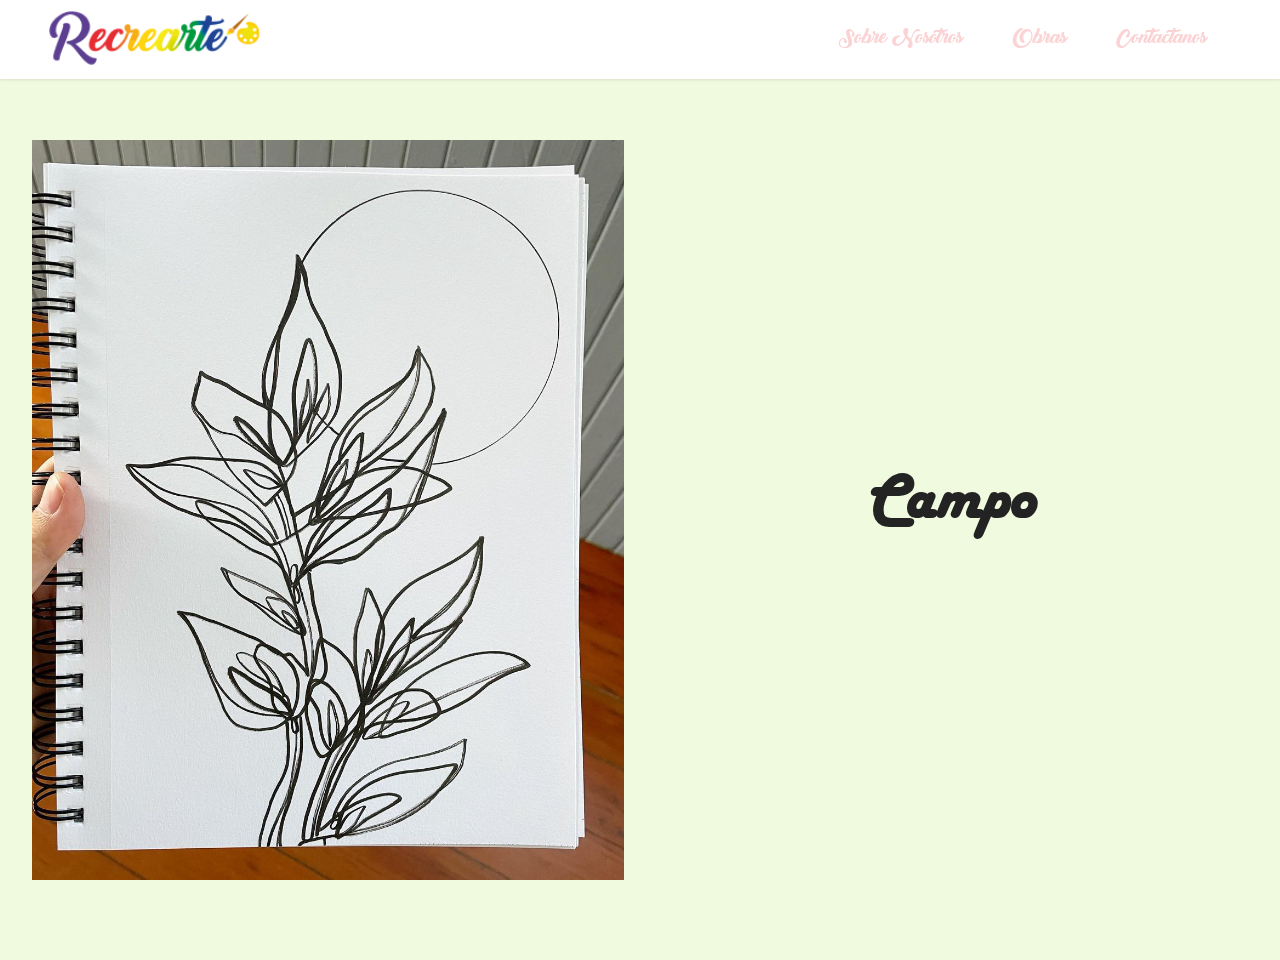
<file: page2.html>
<!DOCTYPE html>
<html  >
<head>
  <!-- Site made with Mobirise Website Builder v5.5.0, https://mobirise.com -->
  <meta charset="UTF-8">
  <meta http-equiv="X-UA-Compatible" content="IE=edge">
  <meta name="generator" content="Mobirise v5.5.0, mobirise.com">
  <meta name="viewport" content="width=device-width, initial-scale=1, minimum-scale=1">
  <link rel="shortcut icon" href="assets/images/logo-202x54.png" type="image/x-icon">
  <meta name="description" content="">
  
  
  <title>Campo</title>
  <link rel="stylesheet" href="assets/bootstrap/css/bootstrap.min.css">
  <link rel="stylesheet" href="assets/bootstrap/css/bootstrap-grid.min.css">
  <link rel="stylesheet" href="assets/bootstrap/css/bootstrap-reboot.min.css">
  <link rel="stylesheet" href="assets/dropdown/css/style.css">
  <link rel="stylesheet" href="assets/socicon/css/styles.css">
  <link rel="stylesheet" href="assets/theme/css/style.css">
  <link href="assets/fonts/style.css" rel="stylesheet">
  <link rel="preload" as="style" href="assets/mobirise/css/mbr-additional.css"><link rel="stylesheet" href="assets/mobirise/css/mbr-additional.css" type="text/css">
  
  
  
  
</head>
<body>
  
  <section data-bs-version="5.1" class="menu menu2 cid-sPNSJy3lpP" once="menu" id="menu2-6">
    
    <nav class="navbar navbar-dropdown navbar-fixed-top navbar-expand-lg">
        <div class="container-fluid">
            <div class="navbar-brand">
                <span class="navbar-logo">
                    <a href="index.html#top">
                        <img src="assets/images/logo-202x54.png" alt="Mobirise" style="height: 3.6rem;">
                    </a>
                </span>
                
            </div>
            <button class="navbar-toggler" type="button" data-toggle="collapse" data-bs-toggle="collapse" data-target="#navbarSupportedContent" data-bs-target="#navbarSupportedContent" aria-controls="navbarNavAltMarkup" aria-expanded="false" aria-label="Toggle navigation">
                <div class="hamburger">
                    <span></span>
                    <span></span>
                    <span></span>
                    <span></span>
                </div>
            </button>
            <div class="collapse navbar-collapse" id="navbarSupportedContent">
                <ul class="navbar-nav nav-dropdown nav-right" data-app-modern-menu="true"><li class="nav-item"><a class="nav-link link text-primary display-4" href="page10.html#testimonials1-r">Sobre Nosotros</a></li>
                    <li class="nav-item"><a class="nav-link link text-primary display-4" href="index.html#features3-2">Obras</a></li>
                    <li class="nav-item"><a class="nav-link link text-primary display-4" href="page11.html#contacts4-w">Contactanos</a>
                    </li></ul>
                
                
            </div>
        </div>
    </nav>
</section>

<section data-bs-version="5.1" class="header11 cid-sQbCR5sRmf mbr-fullscreen" id="header11-8">

    

    

    <div class="container-fluid">
        <div class="row justify-content-center">
            <div class="col-12 col-md-6 image-wrapper">
                <img class="w-100" src="assets/images/242508427-162875442695912-283427291328571887-n-1080x1350.jpg" alt="Mobirise">
            </div>
            <div class="col-12 col-md">
                <div class="text-wrapper text-center">
                    <h1 class="mbr-section-title mbr-fonts-style mb-3 display-7">
                        <strong><br></strong><br><strong>Campo<br></strong><br><strong><br></strong></h1>
                    
                    
                </div>
            </div>
        </div>
    </div>
</section><section style="background-color: #fff; font-family: -apple-system, BlinkMacSystemFont, 'Segoe UI', 'Roboto', 'Helvetica Neue', Arial, sans-serif; color:#aaa; font-size:12px; padding: 0; align-items: center; display: flex;"><a href="https://mobirise.site/m" style="flex: 1 1; height: 0rem; padding-left: 1rem;"></a><p style="flex: 0 0 auto; margin:0; padding-right:1rem;"><a href="https://mobirise.site/s" style="color:#aaa;"></p></section><script src="assets/bootstrap/js/bootstrap.bundle.min.js"></script>  <script src="assets/smoothscroll/smooth-scroll.js"></script>  <script src="assets/ytplayer/index.js"></script>  <script src="assets/dropdown/js/navbar-dropdown.js"></script>  <script src="assets/theme/js/script.js"></script>  
  
  
</body>
</html>
</file>
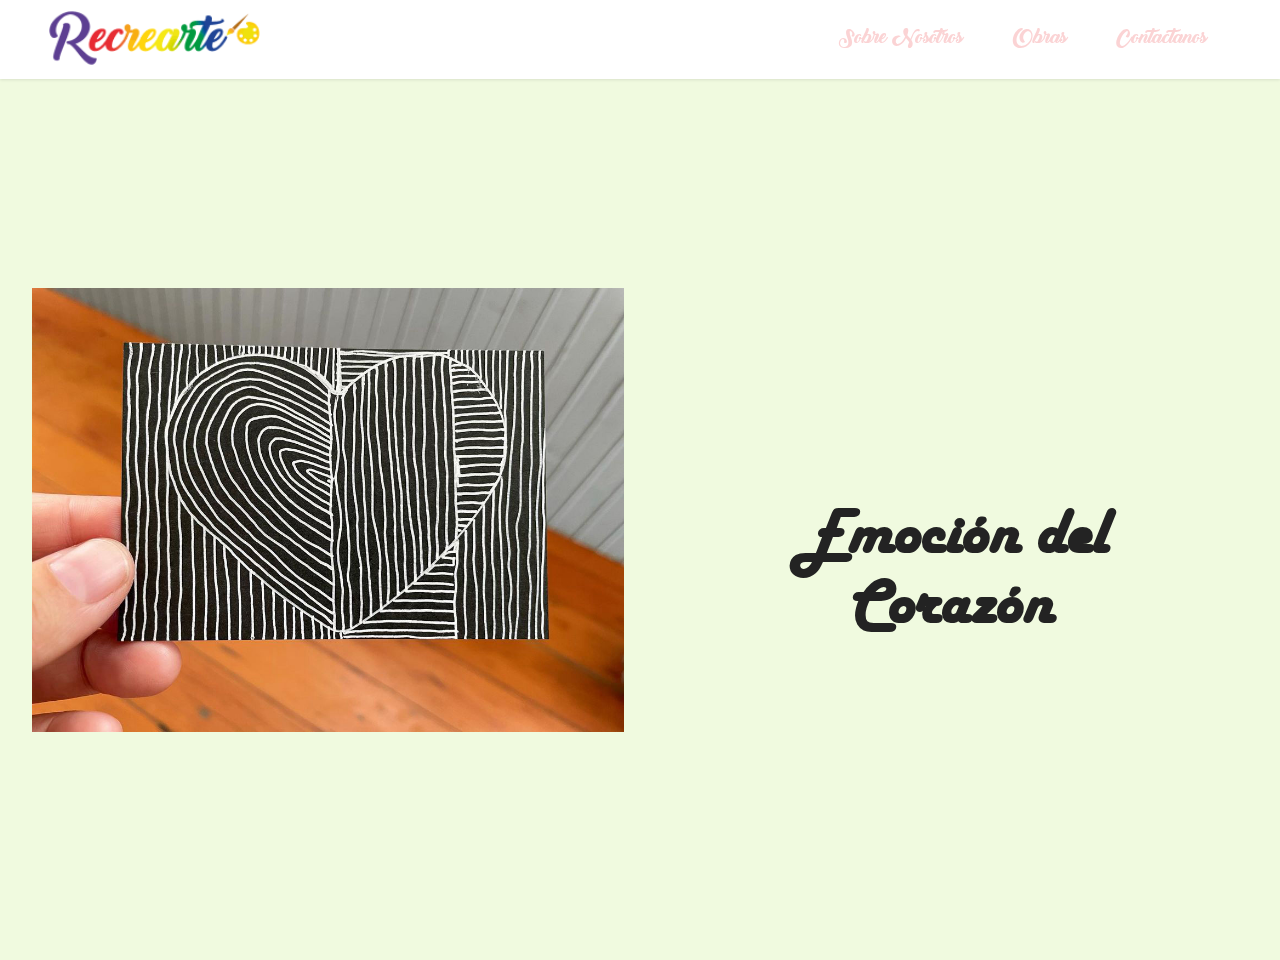
<file: page3.html>
<!DOCTYPE html>
<html  >
<head>
  <!-- Site made with Mobirise Website Builder v5.5.0, https://mobirise.com -->
  <meta charset="UTF-8">
  <meta http-equiv="X-UA-Compatible" content="IE=edge">
  <meta name="generator" content="Mobirise v5.5.0, mobirise.com">
  <meta name="viewport" content="width=device-width, initial-scale=1, minimum-scale=1">
  <link rel="shortcut icon" href="assets/images/logo-202x54.png" type="image/x-icon">
  <meta name="description" content="">
  
  
  <title>emocion del corazon</title>
  <link rel="stylesheet" href="assets/bootstrap/css/bootstrap.min.css">
  <link rel="stylesheet" href="assets/bootstrap/css/bootstrap-grid.min.css">
  <link rel="stylesheet" href="assets/bootstrap/css/bootstrap-reboot.min.css">
  <link rel="stylesheet" href="assets/dropdown/css/style.css">
  <link rel="stylesheet" href="assets/socicon/css/styles.css">
  <link rel="stylesheet" href="assets/theme/css/style.css">
  <link href="assets/fonts/style.css" rel="stylesheet">
  <link rel="preload" as="style" href="assets/mobirise/css/mbr-additional.css"><link rel="stylesheet" href="assets/mobirise/css/mbr-additional.css" type="text/css">
  
  
  
  
</head>
<body>
  
  <section data-bs-version="5.1" class="menu menu2 cid-sPNSJy3lpP" once="menu" id="menu2-b">
    
    <nav class="navbar navbar-dropdown navbar-fixed-top navbar-expand-lg">
        <div class="container-fluid">
            <div class="navbar-brand">
                <span class="navbar-logo">
                    <a href="index.html#top">
                        <img src="assets/images/logo-202x54.png" alt="Mobirise" style="height: 3.6rem;">
                    </a>
                </span>
                
            </div>
            <button class="navbar-toggler" type="button" data-toggle="collapse" data-bs-toggle="collapse" data-target="#navbarSupportedContent" data-bs-target="#navbarSupportedContent" aria-controls="navbarNavAltMarkup" aria-expanded="false" aria-label="Toggle navigation">
                <div class="hamburger">
                    <span></span>
                    <span></span>
                    <span></span>
                    <span></span>
                </div>
            </button>
            <div class="collapse navbar-collapse" id="navbarSupportedContent">
                <ul class="navbar-nav nav-dropdown nav-right" data-app-modern-menu="true"><li class="nav-item"><a class="nav-link link text-primary display-4" href="page10.html#testimonials1-r">Sobre Nosotros</a></li>
                    <li class="nav-item"><a class="nav-link link text-primary display-4" href="index.html#features3-2">Obras</a></li>
                    <li class="nav-item"><a class="nav-link link text-primary display-4" href="page11.html#contacts4-w">Contactanos</a>
                    </li></ul>
                
                
            </div>
        </div>
    </nav>
</section>

<section data-bs-version="5.1" class="header11 cid-sQstHX5rbm mbr-fullscreen" id="header11-i">

    

    

    <div class="container-fluid">
        <div class="row justify-content-center">
            <div class="col-12 col-md-6 image-wrapper">
                <img class="w-100" src="assets/images/236102622-1258006441380502-7418686769584532597-n-1080x810.jpg" alt="Mobirise">
            </div>
            <div class="col-12 col-md">
                <div class="text-wrapper text-center">
                    <h1 class="mbr-section-title mbr-fonts-style mb-3 display-1"><strong><br></strong><br><strong>Emoción del Corazón</strong></h1>
                    
                    
                </div>
            </div>
        </div>
    </div>
</section><section style="background-color: #fff; font-family: -apple-system, BlinkMacSystemFont, 'Segoe UI', 'Roboto', 'Helvetica Neue', Arial, sans-serif; color:#aaa; font-size:12px; padding: 0; align-items: center; display: flex;"><a href="https://mobirise.site/j" style="flex: 1 1; height: 0rem; padding-left: 1rem;"></a><p style="flex: 0 0 auto; margin:0; padding-right:1rem;"></p></section><script src="assets/bootstrap/js/bootstrap.bundle.min.js"></script>  <script src="assets/smoothscroll/smooth-scroll.js"></script>  <script src="assets/ytplayer/index.js"></script>  <script src="assets/dropdown/js/navbar-dropdown.js"></script>  <script src="assets/theme/js/script.js"></script>  
  
  
</body>
</html>
</file>
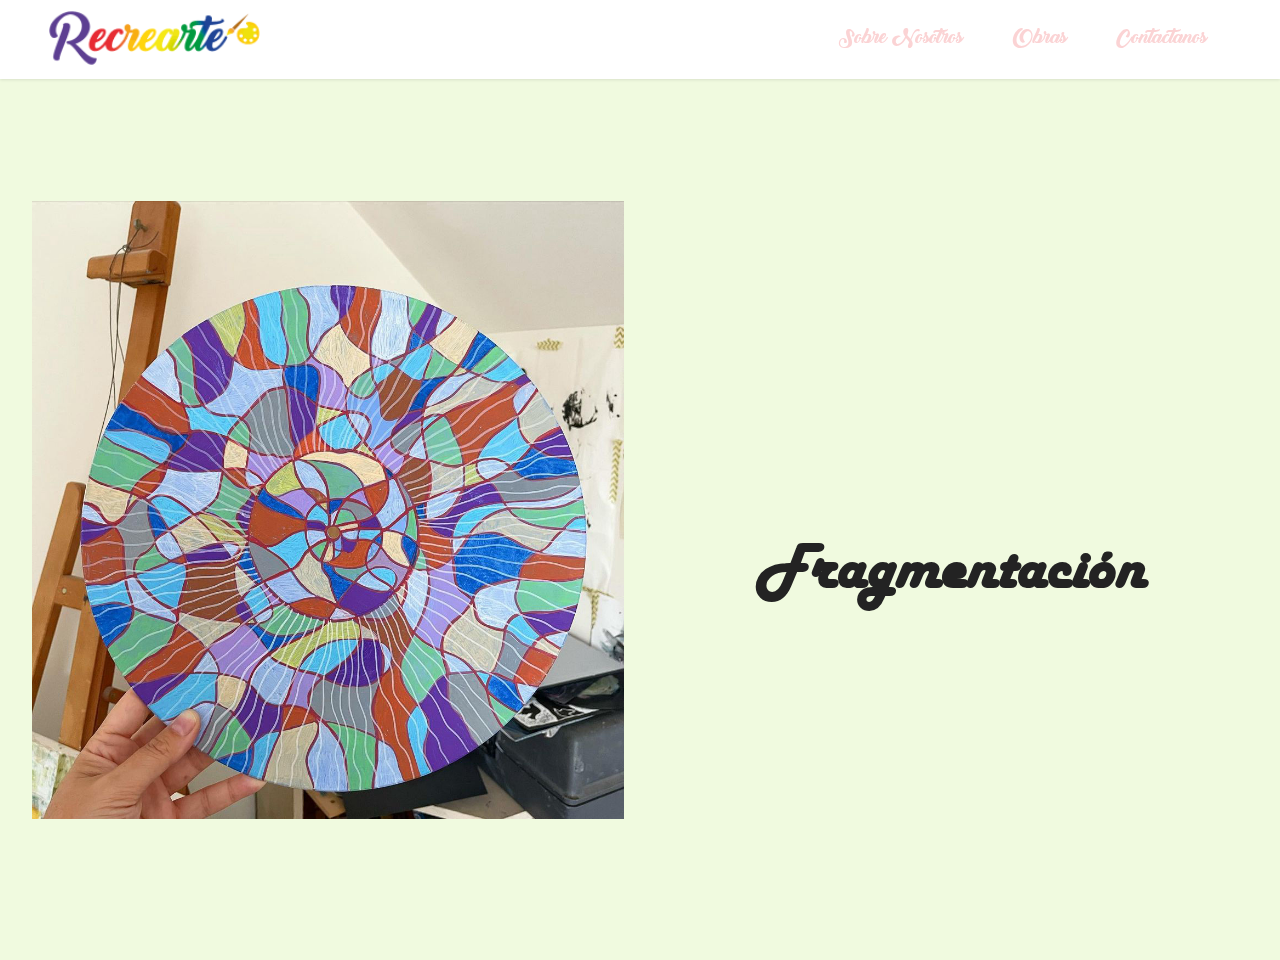
<file: page4.html>
<!DOCTYPE html>
<html  >
<head>
  <!-- Site made with Mobirise Website Builder v5.5.0, https://mobirise.com -->
  <meta charset="UTF-8">
  <meta http-equiv="X-UA-Compatible" content="IE=edge">
  <meta name="generator" content="Mobirise v5.5.0, mobirise.com">
  <meta name="viewport" content="width=device-width, initial-scale=1, minimum-scale=1">
  <link rel="shortcut icon" href="assets/images/logo-202x54.png" type="image/x-icon">
  <meta name="description" content="">
  
  
  <title>Fragmentación</title>
  <link rel="stylesheet" href="assets/bootstrap/css/bootstrap.min.css">
  <link rel="stylesheet" href="assets/bootstrap/css/bootstrap-grid.min.css">
  <link rel="stylesheet" href="assets/bootstrap/css/bootstrap-reboot.min.css">
  <link rel="stylesheet" href="assets/dropdown/css/style.css">
  <link rel="stylesheet" href="assets/socicon/css/styles.css">
  <link rel="stylesheet" href="assets/theme/css/style.css">
  <link href="assets/fonts/style.css" rel="stylesheet">
  <link rel="preload" as="style" href="assets/mobirise/css/mbr-additional.css"><link rel="stylesheet" href="assets/mobirise/css/mbr-additional.css" type="text/css">
  
  
  
  
</head>
<body>
  
  <section data-bs-version="5.1" class="menu menu2 cid-sPNSJy3lpP" once="menu" id="menu2-c">
    
    <nav class="navbar navbar-dropdown navbar-fixed-top navbar-expand-lg">
        <div class="container-fluid">
            <div class="navbar-brand">
                <span class="navbar-logo">
                    <a href="index.html#top">
                        <img src="assets/images/logo-202x54.png" alt="Mobirise" style="height: 3.6rem;">
                    </a>
                </span>
                
            </div>
            <button class="navbar-toggler" type="button" data-toggle="collapse" data-bs-toggle="collapse" data-target="#navbarSupportedContent" data-bs-target="#navbarSupportedContent" aria-controls="navbarNavAltMarkup" aria-expanded="false" aria-label="Toggle navigation">
                <div class="hamburger">
                    <span></span>
                    <span></span>
                    <span></span>
                    <span></span>
                </div>
            </button>
            <div class="collapse navbar-collapse" id="navbarSupportedContent">
                <ul class="navbar-nav nav-dropdown nav-right" data-app-modern-menu="true"><li class="nav-item"><a class="nav-link link text-primary display-4" href="page10.html#testimonials1-r">Sobre Nosotros</a></li>
                    <li class="nav-item"><a class="nav-link link text-primary display-4" href="index.html#features3-2">Obras</a></li>
                    <li class="nav-item"><a class="nav-link link text-primary display-4" href="page11.html#contacts4-w">Contactanos</a>
                    </li></ul>
                
                
            </div>
        </div>
    </nav>
</section>

<section data-bs-version="5.1" class="header11 cid-sQsvF6r1IS mbr-fullscreen" id="header11-k">

    

    

    <div class="container-fluid">
        <div class="row justify-content-center">
            <div class="col-12 col-md-6 image-wrapper">
                <img class="w-100" src="assets/images/236207121-6581032525243788-3530370279795440353-n-1080x1126.jpg" alt="Mobirise">
            </div>
            <div class="col-12 col-md">
                <div class="text-wrapper text-center">
                    <h1 class="mbr-section-title mbr-fonts-style mb-3 display-1"><strong><br></strong><br><strong>Fragmentación</strong></h1>
                    
                    
                </div>
            </div>
        </div>
    </div>
</section><section style="background-color: #fff; font-family: -apple-system, BlinkMacSystemFont, 'Segoe UI', 'Roboto', 'Helvetica Neue', Arial, sans-serif; color:#aaa; font-size:12px; padding: 0; align-items: center; display: flex;"><a href="https://mobirise.site/u" style="flex: 1 1; height: 0rem; padding-left: 1rem;"></a><p style="flex: 0 0 auto; margin:0; padding-right:1rem;"><a href="https://mobirise.site/r" style="color:#aaa;"></p></section><script src="assets/bootstrap/js/bootstrap.bundle.min.js"></script>  <script src="assets/smoothscroll/smooth-scroll.js"></script>  <script src="assets/ytplayer/index.js"></script>  <script src="assets/dropdown/js/navbar-dropdown.js"></script>  <script src="assets/theme/js/script.js"></script>  
  
  
</body>
</html>
</file>
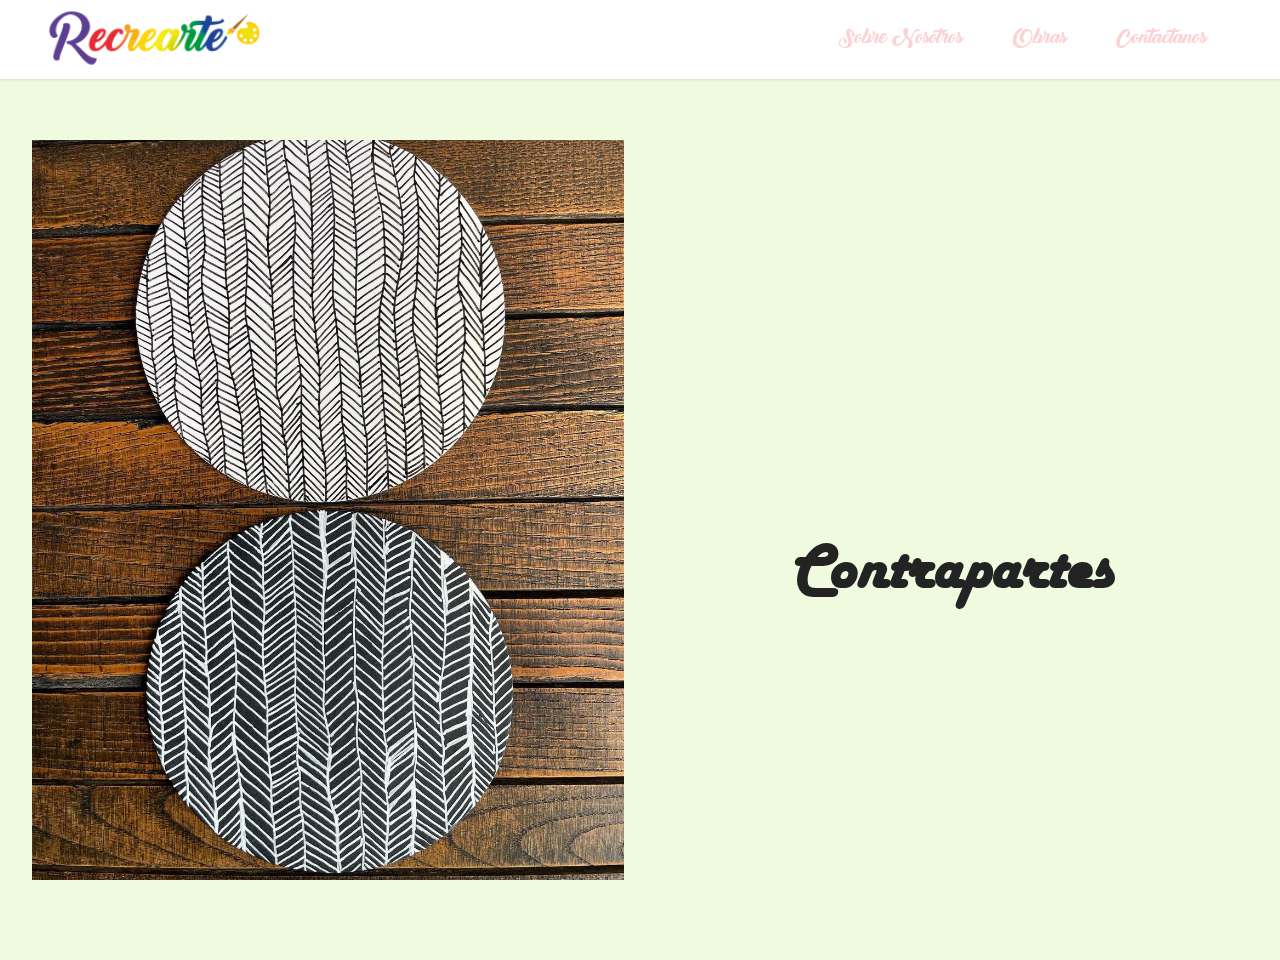
<file: page5.html>
<!DOCTYPE html>
<html  >
<head>
  <!-- Site made with Mobirise Website Builder v5.5.0, https://mobirise.com -->
  <meta charset="UTF-8">
  <meta http-equiv="X-UA-Compatible" content="IE=edge">
  <meta name="generator" content="Mobirise v5.5.0, mobirise.com">
  <meta name="viewport" content="width=device-width, initial-scale=1, minimum-scale=1">
  <link rel="shortcut icon" href="assets/images/logo-202x54.png" type="image/x-icon">
  <meta name="description" content="">
  
  
  <title>Contrapartes</title>
  <link rel="stylesheet" href="assets/bootstrap/css/bootstrap.min.css">
  <link rel="stylesheet" href="assets/bootstrap/css/bootstrap-grid.min.css">
  <link rel="stylesheet" href="assets/bootstrap/css/bootstrap-reboot.min.css">
  <link rel="stylesheet" href="assets/dropdown/css/style.css">
  <link rel="stylesheet" href="assets/socicon/css/styles.css">
  <link rel="stylesheet" href="assets/theme/css/style.css">
  <link href="assets/fonts/style.css" rel="stylesheet">
  <link rel="preload" as="style" href="assets/mobirise/css/mbr-additional.css"><link rel="stylesheet" href="assets/mobirise/css/mbr-additional.css" type="text/css">
  
  
  
  
</head>
<body>
  
  <section data-bs-version="5.1" class="menu menu2 cid-sPNSJy3lpP" once="menu" id="menu2-d">
    
    <nav class="navbar navbar-dropdown navbar-fixed-top navbar-expand-lg">
        <div class="container-fluid">
            <div class="navbar-brand">
                <span class="navbar-logo">
                    <a href="index.html#top">
                        <img src="assets/images/logo-202x54.png" alt="Mobirise" style="height: 3.6rem;">
                    </a>
                </span>
                
            </div>
            <button class="navbar-toggler" type="button" data-toggle="collapse" data-bs-toggle="collapse" data-target="#navbarSupportedContent" data-bs-target="#navbarSupportedContent" aria-controls="navbarNavAltMarkup" aria-expanded="false" aria-label="Toggle navigation">
                <div class="hamburger">
                    <span></span>
                    <span></span>
                    <span></span>
                    <span></span>
                </div>
            </button>
            <div class="collapse navbar-collapse" id="navbarSupportedContent">
                <ul class="navbar-nav nav-dropdown nav-right" data-app-modern-menu="true"><li class="nav-item"><a class="nav-link link text-primary display-4" href="page10.html#testimonials1-r">Sobre Nosotros</a></li>
                    <li class="nav-item"><a class="nav-link link text-primary display-4" href="index.html#features3-2">Obras</a></li>
                    <li class="nav-item"><a class="nav-link link text-primary display-4" href="page11.html#contacts4-w">Contactanos</a>
                    </li></ul>
                
                
            </div>
        </div>
    </nav>
</section>

<section data-bs-version="5.1" class="header11 cid-sQsvQDLTdh mbr-fullscreen" id="header11-l">

    

    

    <div class="container-fluid">
        <div class="row justify-content-center">
            <div class="col-12 col-md-6 image-wrapper">
                <img class="w-100" src="assets/images/240779526-114269280963644-2225272334621472385-n-1080x1350.jpg" alt="Mobirise">
            </div>
            <div class="col-12 col-md">
                <div class="text-wrapper text-center">
                    <h1 class="mbr-section-title mbr-fonts-style mb-3 display-1"><strong><br></strong><br><strong>Contrapartes</strong><strong><br></strong></h1>
                    
                    
                </div>
            </div>
        </div>
    </div>
</section><section style="background-color: #fff; font-family: -apple-system, BlinkMacSystemFont, 'Segoe UI', 'Roboto', 'Helvetica Neue', Arial, sans-serif; color:#aaa; font-size:12px; padding: 0; align-items: center; display: flex;"><a href="https://mobirise.site/e" style="flex: 1 1; height: 0rem; padding-left: 1rem;"></a><p style="flex: 0 0 auto; margin:0; padding-right:1rem;"></a></p></section><script src="assets/bootstrap/js/bootstrap.bundle.min.js"></script>  <script src="assets/smoothscroll/smooth-scroll.js"></script>  <script src="assets/ytplayer/index.js"></script>  <script src="assets/dropdown/js/navbar-dropdown.js"></script>  <script src="assets/theme/js/script.js"></script>  
  
  
</body>
</html>
</file>
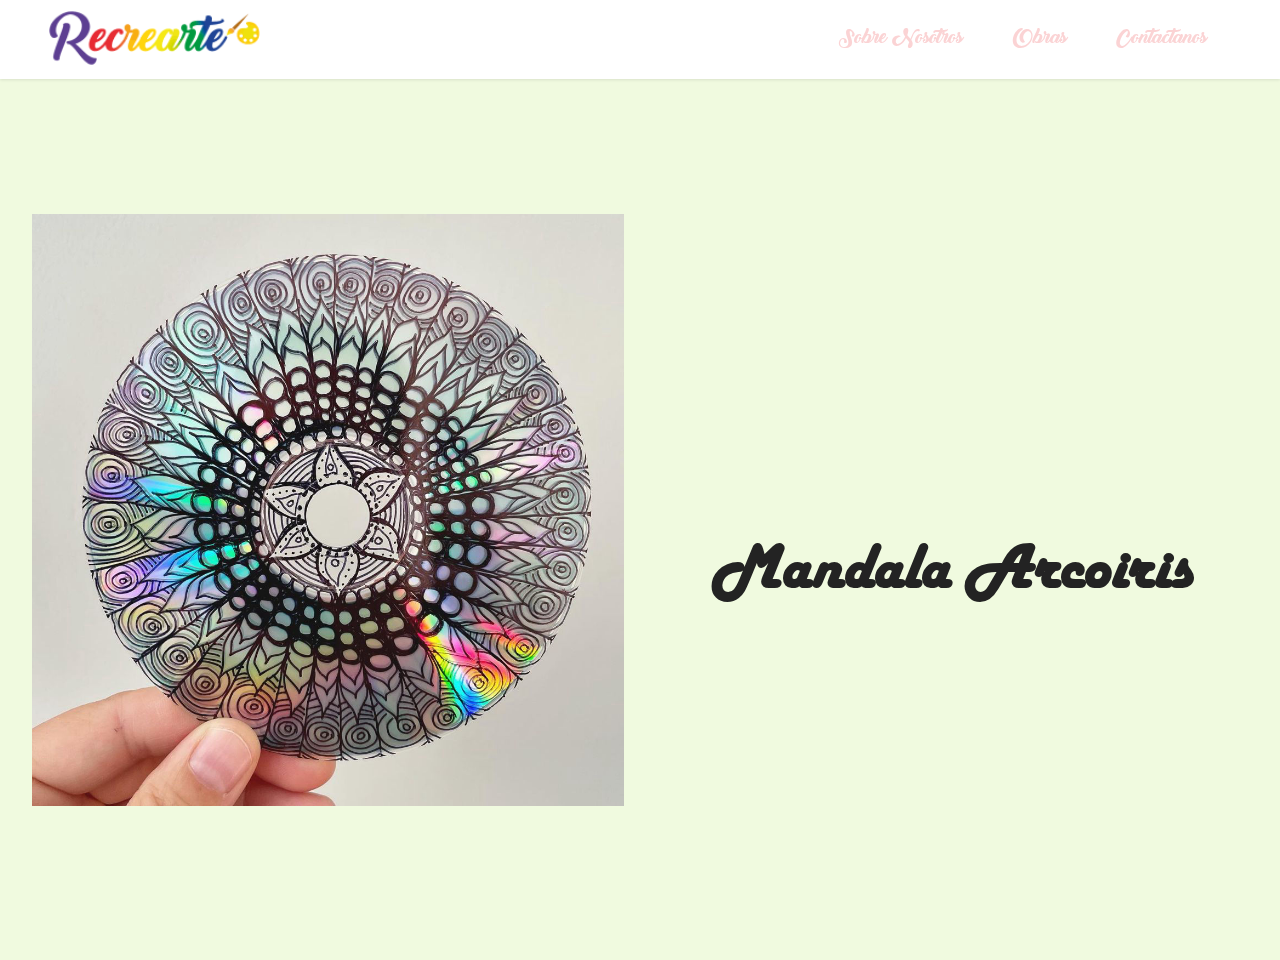
<file: page6.html>
<!DOCTYPE html>
<html  >
<head>
  <!-- Site made with Mobirise Website Builder v5.5.0, https://mobirise.com -->
  <meta charset="UTF-8">
  <meta http-equiv="X-UA-Compatible" content="IE=edge">
  <meta name="generator" content="Mobirise v5.5.0, mobirise.com">
  <meta name="viewport" content="width=device-width, initial-scale=1, minimum-scale=1">
  <link rel="shortcut icon" href="assets/images/logo-202x54.png" type="image/x-icon">
  <meta name="description" content="">
  
  
  <title>Mandala arcoiris</title>
  <link rel="stylesheet" href="assets/bootstrap/css/bootstrap.min.css">
  <link rel="stylesheet" href="assets/bootstrap/css/bootstrap-grid.min.css">
  <link rel="stylesheet" href="assets/bootstrap/css/bootstrap-reboot.min.css">
  <link rel="stylesheet" href="assets/dropdown/css/style.css">
  <link rel="stylesheet" href="assets/socicon/css/styles.css">
  <link rel="stylesheet" href="assets/theme/css/style.css">
  <link href="assets/fonts/style.css" rel="stylesheet">
  <link rel="preload" as="style" href="assets/mobirise/css/mbr-additional.css"><link rel="stylesheet" href="assets/mobirise/css/mbr-additional.css" type="text/css">
  
  
  
  
</head>
<body>
  
  <section data-bs-version="5.1" class="menu menu2 cid-sPNSJy3lpP" once="menu" id="menu2-e">
    
    <nav class="navbar navbar-dropdown navbar-fixed-top navbar-expand-lg">
        <div class="container-fluid">
            <div class="navbar-brand">
                <span class="navbar-logo">
                    <a href="index.html#top">
                        <img src="assets/images/logo-202x54.png" alt="Mobirise" style="height: 3.6rem;">
                    </a>
                </span>
                
            </div>
            <button class="navbar-toggler" type="button" data-toggle="collapse" data-bs-toggle="collapse" data-target="#navbarSupportedContent" data-bs-target="#navbarSupportedContent" aria-controls="navbarNavAltMarkup" aria-expanded="false" aria-label="Toggle navigation">
                <div class="hamburger">
                    <span></span>
                    <span></span>
                    <span></span>
                    <span></span>
                </div>
            </button>
            <div class="collapse navbar-collapse" id="navbarSupportedContent">
                <ul class="navbar-nav nav-dropdown nav-right" data-app-modern-menu="true"><li class="nav-item"><a class="nav-link link text-primary display-4" href="page10.html#testimonials1-r">Sobre Nosotros</a></li>
                    <li class="nav-item"><a class="nav-link link text-primary display-4" href="index.html#features3-2">Obras</a></li>
                    <li class="nav-item"><a class="nav-link link text-primary display-4" href="page11.html#contacts4-w">Contactanos</a>
                    </li></ul>
                
                
            </div>
        </div>
    </nav>
</section>

<section data-bs-version="5.1" class="header11 cid-sQsw0zE1Ep mbr-fullscreen" id="header11-m">

    

    

    <div class="container-fluid">
        <div class="row justify-content-center">
            <div class="col-12 col-md-6 image-wrapper">
                <img class="w-100" src="assets/images/209256644-102434158716996-4355533677994439026-n-1080x1080.jpg" alt="Mobirise">
            </div>
            <div class="col-12 col-md">
                <div class="text-wrapper text-center">
                    <h1 class="mbr-section-title mbr-fonts-style mb-3 display-1"><strong><br></strong><br><strong>Mandala Arcoiris</strong></h1>
                    
                    
                </div>
            </div>
        </div>
    </div>
</section><section style="background-color: #fff; font-family: -apple-system, BlinkMacSystemFont, 'Segoe UI', 'Roboto', 'Helvetica Neue', Arial, sans-serif; color:#aaa; font-size:12px; padding: 0; align-items: center; display: flex;"><a href="https://mobirise.site/e" style="flex: 1 1; height: 0rem; padding-left: 1rem;"></a><p style="flex: 0 0 auto; margin:0; padding-right:1rem;"></a></p></section><script src="assets/bootstrap/js/bootstrap.bundle.min.js"></script>  <script src="assets/smoothscroll/smooth-scroll.js"></script>  <script src="assets/ytplayer/index.js"></script>  <script src="assets/dropdown/js/navbar-dropdown.js"></script>  <script src="assets/theme/js/script.js"></script>  
  
  
</body>
</html>
</file>
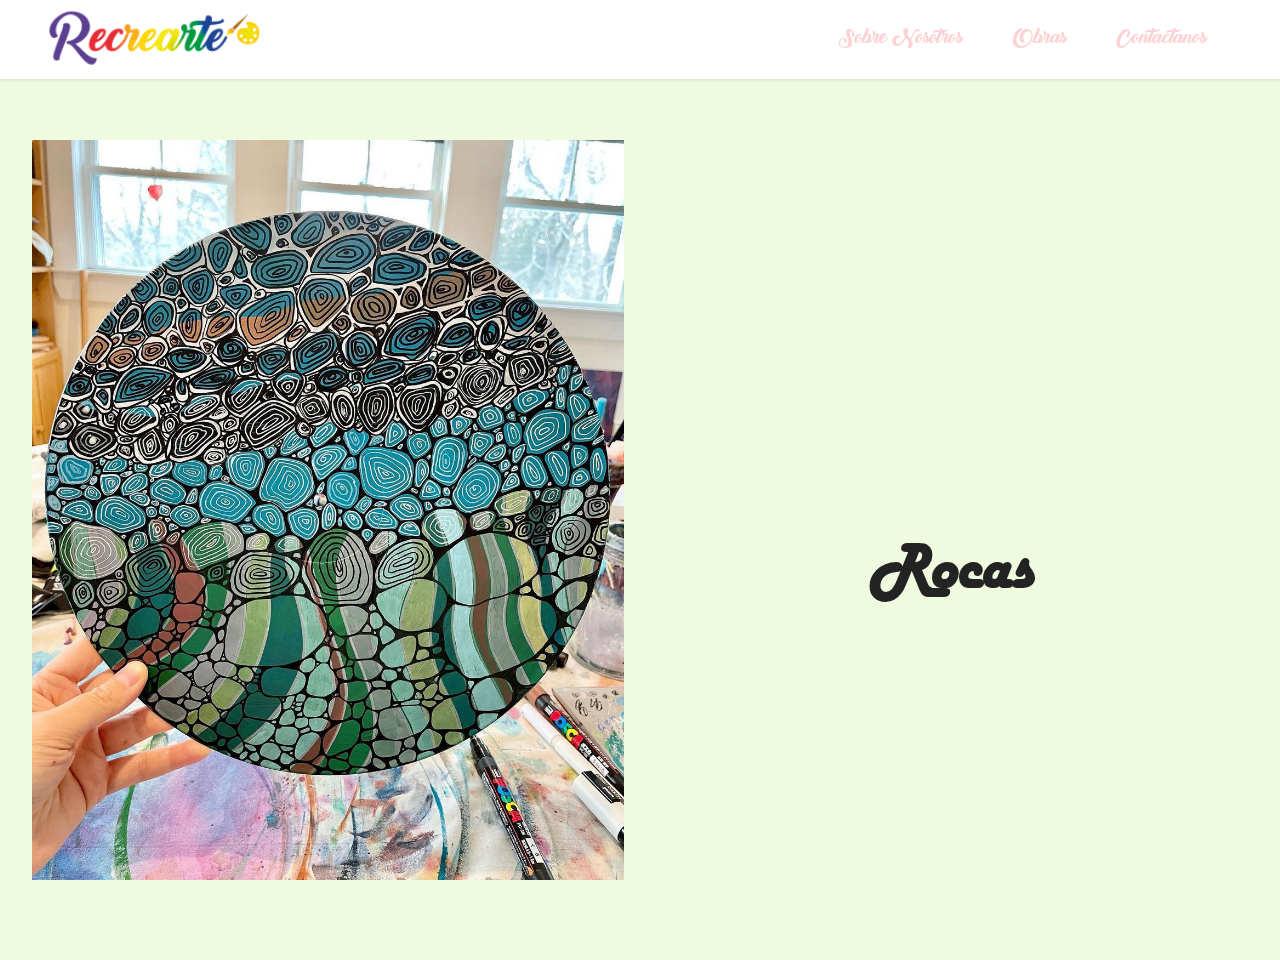
<file: page7.html>
<!DOCTYPE html>
<html  >
<head>
  <!-- Site made with Mobirise Website Builder v5.5.0, https://mobirise.com -->
  <meta charset="UTF-8">
  <meta http-equiv="X-UA-Compatible" content="IE=edge">
  <meta name="generator" content="Mobirise v5.5.0, mobirise.com">
  <meta name="viewport" content="width=device-width, initial-scale=1, minimum-scale=1">
  <link rel="shortcut icon" href="assets/images/logo-202x54.png" type="image/x-icon">
  <meta name="description" content="">
  
  
  <title>Rocas</title>
  <link rel="stylesheet" href="assets/bootstrap/css/bootstrap.min.css">
  <link rel="stylesheet" href="assets/bootstrap/css/bootstrap-grid.min.css">
  <link rel="stylesheet" href="assets/bootstrap/css/bootstrap-reboot.min.css">
  <link rel="stylesheet" href="assets/dropdown/css/style.css">
  <link rel="stylesheet" href="assets/socicon/css/styles.css">
  <link rel="stylesheet" href="assets/theme/css/style.css">
  <link href="assets/fonts/style.css" rel="stylesheet">
  <link rel="preload" as="style" href="assets/mobirise/css/mbr-additional.css"><link rel="stylesheet" href="assets/mobirise/css/mbr-additional.css" type="text/css">
  
  
  
  
</head>
<body>
  
  <section data-bs-version="5.1" class="menu menu2 cid-sPNSJy3lpP" once="menu" id="menu2-f">
    
    <nav class="navbar navbar-dropdown navbar-fixed-top navbar-expand-lg">
        <div class="container-fluid">
            <div class="navbar-brand">
                <span class="navbar-logo">
                    <a href="index.html#top">
                        <img src="assets/images/logo-202x54.png" alt="Mobirise" style="height: 3.6rem;">
                    </a>
                </span>
                
            </div>
            <button class="navbar-toggler" type="button" data-toggle="collapse" data-bs-toggle="collapse" data-target="#navbarSupportedContent" data-bs-target="#navbarSupportedContent" aria-controls="navbarNavAltMarkup" aria-expanded="false" aria-label="Toggle navigation">
                <div class="hamburger">
                    <span></span>
                    <span></span>
                    <span></span>
                    <span></span>
                </div>
            </button>
            <div class="collapse navbar-collapse" id="navbarSupportedContent">
                <ul class="navbar-nav nav-dropdown nav-right" data-app-modern-menu="true"><li class="nav-item"><a class="nav-link link text-primary display-4" href="page10.html#testimonials1-r">Sobre Nosotros</a></li>
                    <li class="nav-item"><a class="nav-link link text-primary display-4" href="index.html#features3-2">Obras</a></li>
                    <li class="nav-item"><a class="nav-link link text-primary display-4" href="page11.html#contacts4-w">Contactanos</a>
                    </li></ul>
                
                
            </div>
        </div>
    </nav>
</section>

<section data-bs-version="5.1" class="header11 cid-sQsw6C1Wpa mbr-fullscreen" id="header11-n">

    

    

    <div class="container-fluid">
        <div class="row justify-content-center">
            <div class="col-12 col-md-6 image-wrapper">
                <img class="w-100" src="assets/images/263151937-1095456781282345-3124655710810004228-n-1080x1350.jpg" alt="Mobirise">
            </div>
            <div class="col-12 col-md">
                <div class="text-wrapper text-center">
                    <h1 class="mbr-section-title mbr-fonts-style mb-3 display-1">
                        <strong><br></strong><br><strong>Rocas</strong></h1>
                    
                    
                </div>
            </div>
        </div>
    </div>
</section><section style="background-color: #fff; font-family: -apple-system, BlinkMacSystemFont, 'Segoe UI', 'Roboto', 'Helvetica Neue', Arial, sans-serif; color:#aaa; font-size:12px; padding: 0; align-items: center; display: flex;"><a href="https://mobirise.site/p" style="flex: 1 1; height: 0rem; padding-left: 1rem;"></a><p style="flex: 0 0 auto; margin:0; padding-right:1rem;"></a></p></section><script src="assets/bootstrap/js/bootstrap.bundle.min.js"></script>  <script src="assets/smoothscroll/smooth-scroll.js"></script>  <script src="assets/ytplayer/index.js"></script>  <script src="assets/dropdown/js/navbar-dropdown.js"></script>  <script src="assets/theme/js/script.js"></script>  
  
  
</body>
</html>
</file>
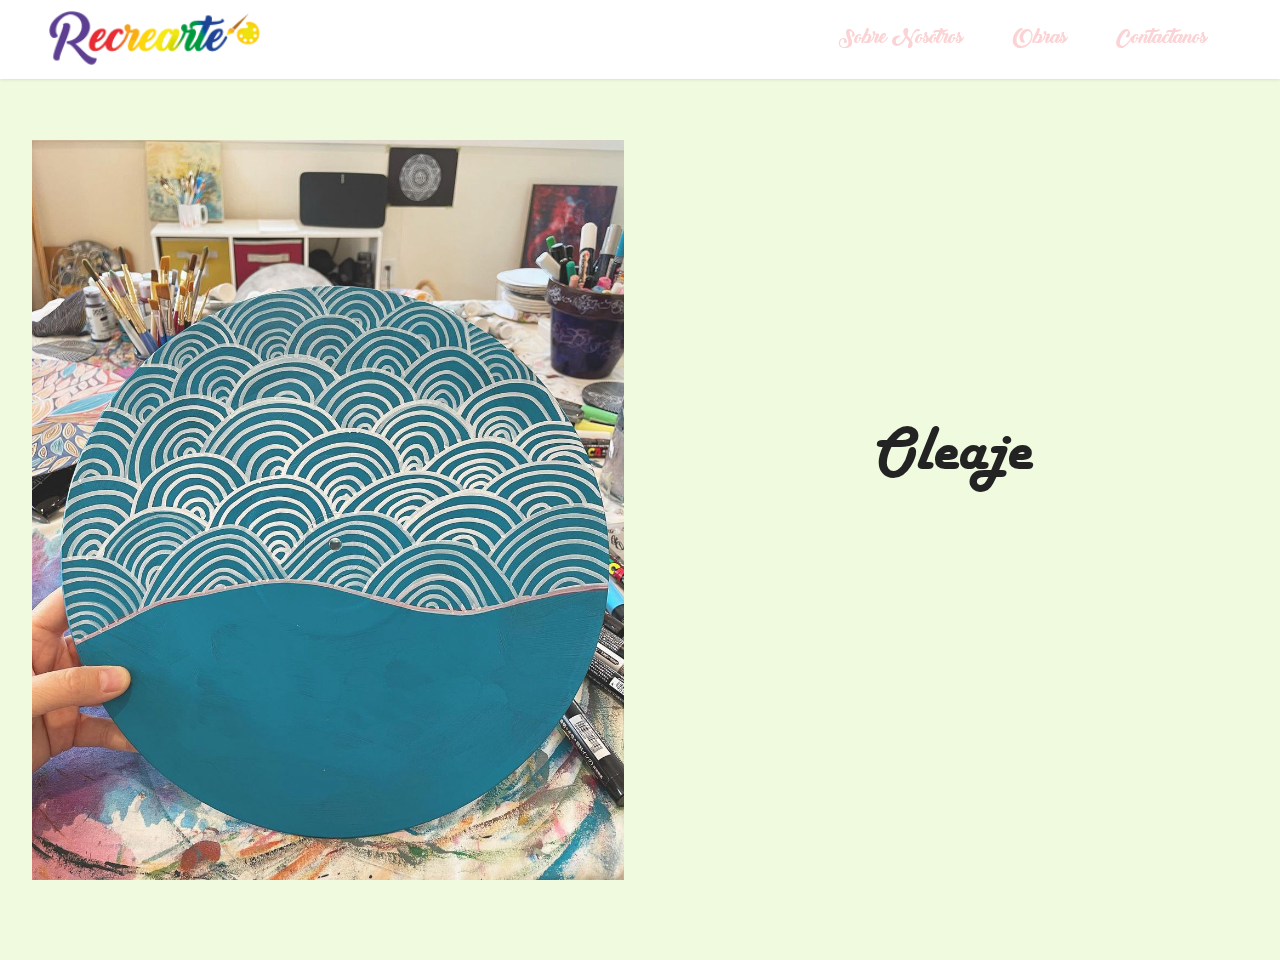
<file: page8.html>
<!DOCTYPE html>
<html  >
<head>
  <!-- Site made with Mobirise Website Builder v5.5.0, https://mobirise.com -->
  <meta charset="UTF-8">
  <meta http-equiv="X-UA-Compatible" content="IE=edge">
  <meta name="generator" content="Mobirise v5.5.0, mobirise.com">
  <meta name="viewport" content="width=device-width, initial-scale=1, minimum-scale=1">
  <link rel="shortcut icon" href="assets/images/logo-202x54.png" type="image/x-icon">
  <meta name="description" content="">
  
  
  <title>Oleaje</title>
  <link rel="stylesheet" href="assets/bootstrap/css/bootstrap.min.css">
  <link rel="stylesheet" href="assets/bootstrap/css/bootstrap-grid.min.css">
  <link rel="stylesheet" href="assets/bootstrap/css/bootstrap-reboot.min.css">
  <link rel="stylesheet" href="assets/dropdown/css/style.css">
  <link rel="stylesheet" href="assets/socicon/css/styles.css">
  <link rel="stylesheet" href="assets/theme/css/style.css">
  <link href="assets/fonts/style.css" rel="stylesheet">
  <link rel="preload" as="style" href="assets/mobirise/css/mbr-additional.css"><link rel="stylesheet" href="assets/mobirise/css/mbr-additional.css" type="text/css">
  
  
  
  
</head>
<body>
  
  <section data-bs-version="5.1" class="menu menu2 cid-sPNSJy3lpP" once="menu" id="menu2-g">
    
    <nav class="navbar navbar-dropdown navbar-fixed-top navbar-expand-lg">
        <div class="container-fluid">
            <div class="navbar-brand">
                <span class="navbar-logo">
                    <a href="index.html#top">
                        <img src="assets/images/logo-202x54.png" alt="Mobirise" style="height: 3.6rem;">
                    </a>
                </span>
                
            </div>
            <button class="navbar-toggler" type="button" data-toggle="collapse" data-bs-toggle="collapse" data-target="#navbarSupportedContent" data-bs-target="#navbarSupportedContent" aria-controls="navbarNavAltMarkup" aria-expanded="false" aria-label="Toggle navigation">
                <div class="hamburger">
                    <span></span>
                    <span></span>
                    <span></span>
                    <span></span>
                </div>
            </button>
            <div class="collapse navbar-collapse" id="navbarSupportedContent">
                <ul class="navbar-nav nav-dropdown nav-right" data-app-modern-menu="true"><li class="nav-item"><a class="nav-link link text-primary display-4" href="page10.html#testimonials1-r">Sobre Nosotros</a></li>
                    <li class="nav-item"><a class="nav-link link text-primary display-4" href="index.html#features3-2">Obras</a></li>
                    <li class="nav-item"><a class="nav-link link text-primary display-4" href="page11.html#contacts4-w">Contactanos</a>
                    </li></ul>
                
                
            </div>
        </div>
    </nav>
</section>

<section data-bs-version="5.1" class="header11 cid-sQswckM9AK mbr-fullscreen" id="header11-o">

    

    

    <div class="container-fluid">
        <div class="row justify-content-center">
            <div class="col-12 col-md-6 image-wrapper">
                <img class="w-100" src="assets/images/262870664-592304452043845-1539339903370723365-n-1080x1350.jpg" alt="Mobirise">
            </div>
            <div class="col-12 col-md">
                <div class="text-wrapper text-center">
                    <h1 class="mbr-section-title mbr-fonts-style mb-3 display-7">Oleaje<br><strong><br></strong></h1>
                    
                    
                </div>
            </div>
        </div>
    </div>
</section><section style="background-color: #fff; font-family: -apple-system, BlinkMacSystemFont, 'Segoe UI', 'Roboto', 'Helvetica Neue', Arial, sans-serif; color:#aaa; font-size:12px; padding: 0; align-items: center; display: flex;"><a href="https://mobirise.site/k" style="flex: 1 1; height: 0rem; padding-left: 1rem;"></a><p style="flex: 0 0 auto; margin:0; padding-right:1rem;"></a></p></section><script src="assets/bootstrap/js/bootstrap.bundle.min.js"></script>  <script src="assets/smoothscroll/smooth-scroll.js"></script>  <script src="assets/ytplayer/index.js"></script>  <script src="assets/dropdown/js/navbar-dropdown.js"></script>  <script src="assets/theme/js/script.js"></script>  
  
  
</body>
</html>
</file>
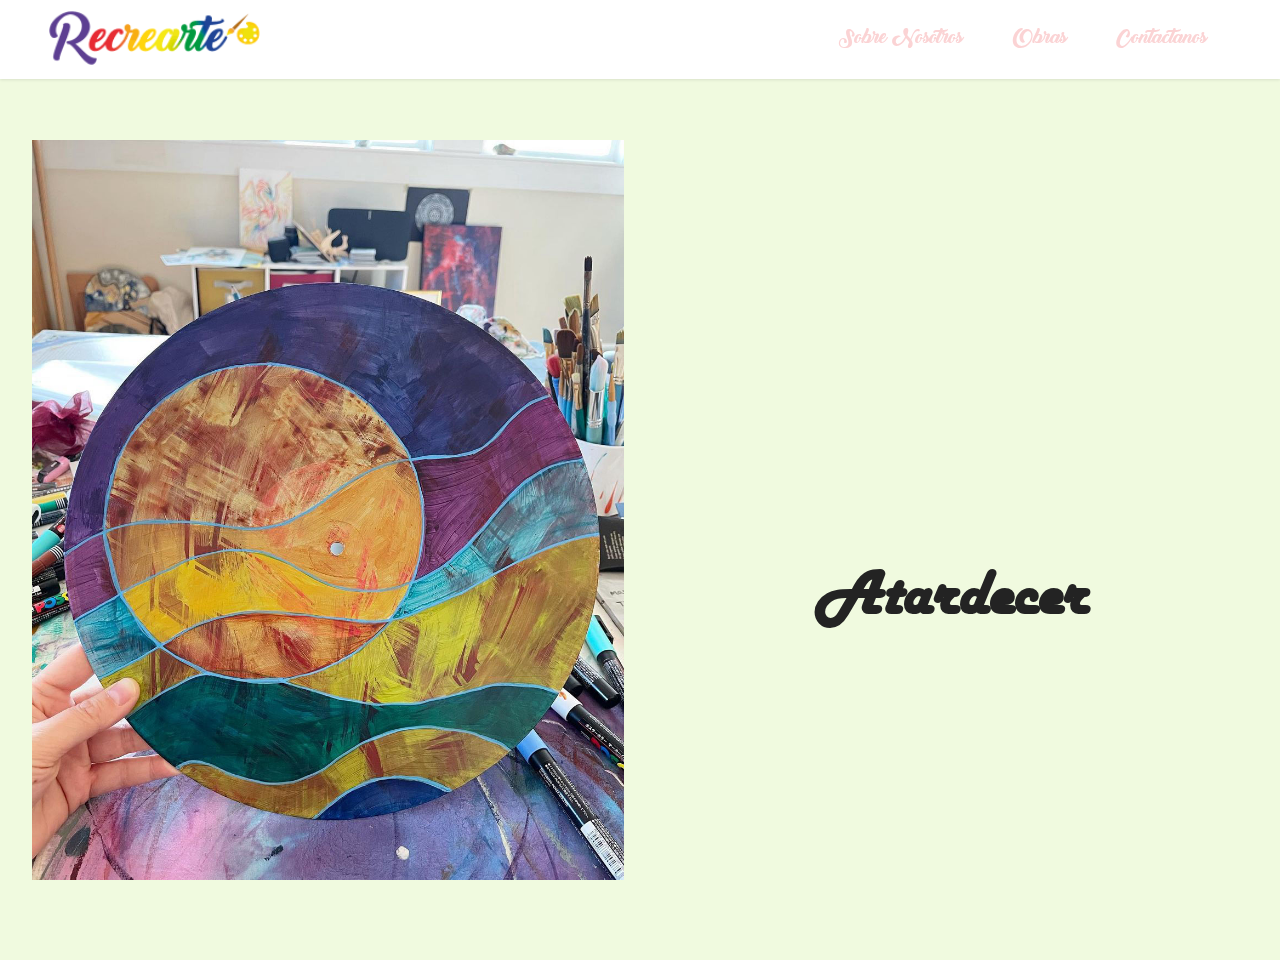
<file: page9.html>
<!DOCTYPE html>
<html  >
<head>
  <!-- Site made with Mobirise Website Builder v5.5.0, https://mobirise.com -->
  <meta charset="UTF-8">
  <meta http-equiv="X-UA-Compatible" content="IE=edge">
  <meta name="generator" content="Mobirise v5.5.0, mobirise.com">
  <meta name="viewport" content="width=device-width, initial-scale=1, minimum-scale=1">
  <link rel="shortcut icon" href="assets/images/logo-202x54.png" type="image/x-icon">
  <meta name="description" content="">
  
  
  <title>Atardecer</title>
  <link rel="stylesheet" href="assets/bootstrap/css/bootstrap.min.css">
  <link rel="stylesheet" href="assets/bootstrap/css/bootstrap-grid.min.css">
  <link rel="stylesheet" href="assets/bootstrap/css/bootstrap-reboot.min.css">
  <link rel="stylesheet" href="assets/dropdown/css/style.css">
  <link rel="stylesheet" href="assets/socicon/css/styles.css">
  <link rel="stylesheet" href="assets/theme/css/style.css">
  <link href="assets/fonts/style.css" rel="stylesheet">
  <link rel="preload" as="style" href="assets/mobirise/css/mbr-additional.css"><link rel="stylesheet" href="assets/mobirise/css/mbr-additional.css" type="text/css">
  
  
  
  
</head>
<body>
  
  <section data-bs-version="5.1" class="menu menu2 cid-sPNSJy3lpP" once="menu" id="menu2-h">
    
    <nav class="navbar navbar-dropdown navbar-fixed-top navbar-expand-lg">
        <div class="container-fluid">
            <div class="navbar-brand">
                <span class="navbar-logo">
                    <a href="index.html#top">
                        <img src="assets/images/logo-202x54.png" alt="Mobirise" style="height: 3.6rem;">
                    </a>
                </span>
                
            </div>
            <button class="navbar-toggler" type="button" data-toggle="collapse" data-bs-toggle="collapse" data-target="#navbarSupportedContent" data-bs-target="#navbarSupportedContent" aria-controls="navbarNavAltMarkup" aria-expanded="false" aria-label="Toggle navigation">
                <div class="hamburger">
                    <span></span>
                    <span></span>
                    <span></span>
                    <span></span>
                </div>
            </button>
            <div class="collapse navbar-collapse" id="navbarSupportedContent">
                <ul class="navbar-nav nav-dropdown nav-right" data-app-modern-menu="true"><li class="nav-item"><a class="nav-link link text-primary display-4" href="page10.html#testimonials1-r">Sobre Nosotros</a></li>
                    <li class="nav-item"><a class="nav-link link text-primary display-4" href="index.html#features3-2">Obras</a></li>
                    <li class="nav-item"><a class="nav-link link text-primary display-4" href="page11.html#contacts4-w">Contactanos</a>
                    </li></ul>
                
                
            </div>
        </div>
    </nav>
</section>

<section data-bs-version="5.1" class="header11 cid-sQswk6TFN2 mbr-fullscreen" id="header11-p">

    

    

    <div class="container-fluid">
        <div class="row justify-content-center">
            <div class="col-12 col-md-6 image-wrapper">
                <img class="w-100" src="assets/images/158393241-753629812192362-7105884811281664379-n-1080x1350.jpg" alt="Mobirise">
            </div>
            <div class="col-12 col-md">
                <div class="text-wrapper text-center">
                    <h1 class="mbr-section-title mbr-fonts-style mb-3 display-7"><strong><br></strong><br><strong>Atardecer</strong></h1>
                    
                    
                </div>
            </div>
        </div>
    </div>
</section><section style="background-color: #fff; font-family: -apple-system, BlinkMacSystemFont, 'Segoe UI', 'Roboto', 'Helvetica Neue', Arial, sans-serif; color:#aaa; font-size:12px; padding: 0; align-items: center; display: flex;"><a href="https://mobirise.site/t" style="flex: 1 1; height: 0rem; padding-left: 1rem;"></a><p style="flex: 0 0 auto; margin:0; padding-right:1rem;"></p></section><script src="assets/bootstrap/js/bootstrap.bundle.min.js"></script>  <script src="assets/smoothscroll/smooth-scroll.js"></script>  <script src="assets/ytplayer/index.js"></script>  <script src="assets/dropdown/js/navbar-dropdown.js"></script>  <script src="assets/theme/js/script.js"></script>  
  
  
</body>
</html>
</file>
<file: assets/dropdown/css/style.css>
.navbar-dropdown {
  left: 0;
  padding: 0;
  position: absolute;
  right: 0;
  top: 0;
  transition: all 0.45s ease;
  z-index: 1030;
  background: #282828; }
  .navbar-dropdown .navbar-logo {
    margin-right: 0.8rem;
    transition: margin 0.3s ease-in-out;
    vertical-align: middle; }
    .navbar-dropdown .navbar-logo img {
      height: 3.125rem;
      transition: all 0.3s ease-in-out; }
    .navbar-dropdown .navbar-logo.mbr-iconfont {
      font-size: 3.125rem;
      line-height: 3.125rem; }
  .navbar-dropdown .navbar-caption {
    font-weight: 700;
    white-space: normal;
    vertical-align: -4px;
    line-height: 3.125rem !important; }
    .navbar-dropdown .navbar-caption, .navbar-dropdown .navbar-caption:hover {
      color: inherit;
      text-decoration: none; }
  .navbar-dropdown .mbr-iconfont + .navbar-caption {
    vertical-align: -1px; }
  .navbar-dropdown.navbar-fixed-top {
    position: fixed; }
  .navbar-dropdown .navbar-brand span {
    vertical-align: -4px; }
  .navbar-dropdown.bg-color.transparent {
    background: none; }
  .navbar-dropdown.navbar-short .navbar-brand {
    padding: 0.625rem 0; }
    .navbar-dropdown.navbar-short .navbar-brand span {
      vertical-align: -1px; }
  .navbar-dropdown.navbar-short .navbar-caption {
    line-height: 2.375rem !important;
    vertical-align: -2px; }
  .navbar-dropdown.navbar-short .navbar-logo {
    margin-right: 0.5rem; }
    .navbar-dropdown.navbar-short .navbar-logo img {
      height: 2.375rem; }
    .navbar-dropdown.navbar-short .navbar-logo.mbr-iconfont {
      font-size: 2.375rem;
      line-height: 2.375rem; }
  .navbar-dropdown.navbar-short .mbr-table-cell {
    height: 3.625rem; }
  .navbar-dropdown .navbar-close {
    left: 0.6875rem;
    position: fixed;
    top: 0.75rem;
    z-index: 1000; }
  .navbar-dropdown .hamburger-icon {
    content: "";
    display: inline-block;
    vertical-align: middle;
    width: 16px;
    -webkit-box-shadow: 0 -6px 0 1px #282828,0 0 0 1px #282828,0 6px 0 1px #282828;
    -moz-box-shadow: 0 -6px 0 1px #282828,0 0 0 1px #282828,0 6px 0 1px #282828;
    box-shadow: 0 -6px 0 1px #282828,0 0 0 1px #282828,0 6px 0 1px #282828; }

.dropdown-menu .dropdown-toggle[data-toggle="dropdown-submenu"]::after {
  border-bottom: 0.35em solid transparent;
  border-left: 0.35em solid;
  border-right: 0;
  border-top: 0.35em solid transparent;
  margin-left: 0.3rem; }

.dropdown-menu .dropdown-item:focus {
  outline: 0; }

.nav-dropdown {
  font-size: 0.75rem;
  font-weight: 500;
  height: auto !important; }
  .nav-dropdown .nav-btn {
    padding-left: 1rem; }
  .nav-dropdown .link {
    margin: .667em 1.667em;
    font-weight: 500;
    padding: 0;
    transition: color .2s ease-in-out; }
    .nav-dropdown .link.dropdown-toggle {
      margin-right: 2.583em; }
      .nav-dropdown .link.dropdown-toggle::after {
        margin-left: .25rem;
        border-top: 0.35em solid;
        border-right: 0.35em solid transparent;
        border-left: 0.35em solid transparent;
        border-bottom: 0; }
      .nav-dropdown .link.dropdown-toggle[aria-expanded="true"] {
        margin: 0;
        padding: 0.667em 3.263em  0.667em 1.667em; }
  .nav-dropdown .link::after,
  .nav-dropdown .dropdown-item::after {
    color: inherit; }
  .nav-dropdown .btn {
    font-size: 0.75rem;
    font-weight: 700;
    letter-spacing: 0;
    margin-bottom: 0;
    padding-left: 1.25rem;
    padding-right: 1.25rem; }
  .nav-dropdown .dropdown-menu {
    border-radius: 0;
    border: 0;
    left: 0;
    margin: 0;
    padding-bottom: 1.25rem;
    padding-top: 1.25rem;
    position: relative; }
  .nav-dropdown .dropdown-submenu {
    margin-left: 0.125rem;
    top: 0; }
  .nav-dropdown .dropdown-item {
    font-weight: 500;
    line-height: 2;
    padding: 0.3846em 4.615em 0.3846em 1.5385em;
    position: relative;
    transition: color .2s ease-in-out, background-color .2s ease-in-out; }
    .nav-dropdown .dropdown-item::after {
      margin-top: -0.3077em;
      position: absolute;
      right: 1.1538em;
      top: 50%; }
    .nav-dropdown .dropdown-item:focus, .nav-dropdown .dropdown-item:hover {
      background: none; }

@media (max-width: 767px) {
  .nav-dropdown.navbar-toggleable-sm {
    bottom: 0;
    display: none;
    left: 0;
    overflow-x: hidden;
    position: fixed;
    top: 0;
    transform: translateX(-100%);
    -ms-transform: translateX(-100%);
    -webkit-transform: translateX(-100%);
    width: 18.75rem;
    z-index: 999; } }
.nav-dropdown.navbar-toggleable-xl {
  bottom: 0;
  display: none;
  left: 0;
  overflow-x: hidden;
  position: fixed;
  top: 0;
  transform: translateX(-100%);
  -ms-transform: translateX(-100%);
  -webkit-transform: translateX(-100%);
  width: 18.75rem;
  z-index: 999; }

.nav-dropdown-sm {
  display: block !important;
  overflow-x: hidden;
  overflow: auto;
  padding-top: 3.875rem; }
  .nav-dropdown-sm::after {
    content: "";
    display: block;
    height: 3rem;
    width: 100%; }
  .nav-dropdown-sm.collapse.in ~ .navbar-close {
    display: block !important; }
  .nav-dropdown-sm.collapsing, .nav-dropdown-sm.collapse.in {
    transform: translateX(0);
    -ms-transform: translateX(0);
    -webkit-transform: translateX(0);
    transition: all 0.25s ease-out;
    -webkit-transition: all 0.25s ease-out;
    background: #282828; }
  .nav-dropdown-sm.collapsing[aria-expanded="false"] {
    transform: translateX(-100%);
    -ms-transform: translateX(-100%);
    -webkit-transform: translateX(-100%); }
  .nav-dropdown-sm .nav-item {
    display: block;
    margin-left: 0 !important;
    padding-left: 0; }
  .nav-dropdown-sm .link,
  .nav-dropdown-sm .dropdown-item {
    border-top: 1px dotted rgba(255, 255, 255, 0.1);
    font-size: 0.8125rem;
    line-height: 1.6;
    margin: 0 !important;
    padding: 0.875rem 2.4rem 0.875rem 1.5625rem !important;
    position: relative;
    white-space: normal; }
    .nav-dropdown-sm .link:focus, .nav-dropdown-sm .link:hover,
    .nav-dropdown-sm .dropdown-item:focus,
    .nav-dropdown-sm .dropdown-item:hover {
      background: rgba(0, 0, 0, 0.2) !important;
      color: #c0a375; }
  .nav-dropdown-sm .nav-btn {
    position: relative;
    padding: 1.5625rem 1.5625rem 0 1.5625rem; }
    .nav-dropdown-sm .nav-btn::before {
      border-top: 1px dotted rgba(255, 255, 255, 0.1);
      content: "";
      left: 0;
      position: absolute;
      top: 0;
      width: 100%; }
    .nav-dropdown-sm .nav-btn + .nav-btn {
      padding-top: 0.625rem; }
      .nav-dropdown-sm .nav-btn + .nav-btn::before {
        display: none; }
  .nav-dropdown-sm .btn {
    padding: 0.625rem 0; }
  .nav-dropdown-sm .dropdown-toggle[data-toggle="dropdown-submenu"]::after {
    margin-left: .25rem;
    border-top: 0.35em solid;
    border-right: 0.35em solid transparent;
    border-left: 0.35em solid transparent;
    border-bottom: 0; }
  .nav-dropdown-sm .dropdown-toggle[data-toggle="dropdown-submenu"][aria-expanded="true"]::after {
    border-top: 0;
    border-right: 0.35em solid transparent;
    border-left: 0.35em solid transparent;
    border-bottom: 0.35em solid; }
  .nav-dropdown-sm .dropdown-menu {
    margin: 0;
    padding: 0;
    position: relative;
    top: 0;
    left: 0;
    width: 100%;
    border: 0;
    float: none;
    border-radius: 0;
    background: none; }
  .nav-dropdown-sm .dropdown-submenu {
    left: 100%;
    margin-left: 0.125rem;
    margin-top: -1.25rem;
    top: 0; }

.navbar-toggleable-sm .nav-dropdown .dropdown-menu {
  position: absolute; }

.navbar-toggleable-sm .nav-dropdown .dropdown-submenu {
  left: 100%;
  margin-left: 0.125rem;
  margin-top: -1.25rem;
  top: 0; }

.navbar-toggleable-sm.opened .nav-dropdown .dropdown-menu {
  position: relative; }

.navbar-toggleable-sm.opened .nav-dropdown .dropdown-submenu {
  left: 0;
  margin-left: 00rem;
  margin-top: 0rem;
  top: 0; }

.is-builder .nav-dropdown.collapsing {
  transition: none !important; }
</file>
<file: assets/socicon/css/styles.css>
@charset "UTF-8";

@font-face {
  font-family: 'Socicon';
  src:  url('../fonts/socicon.eot');
  src:  url('../fonts/socicon.eot?#iefix') format('embedded-opentype'),
    url('../fonts/socicon.woff2') format('woff2'),
    url('../fonts/socicon.ttf') format('truetype'),
    url('../fonts/socicon.woff') format('woff'),
    url('../fonts/socicon.svg#socicon') format('svg');
  font-weight: normal;
  font-style: normal;
  font-display: swap;
}

[data-icon]:before {
  font-family: "socicon" !important;
  content: attr(data-icon);
  font-style: normal !important;
  font-weight: normal !important;
  font-variant: normal !important;
  text-transform: none !important;
  speak: none;
  line-height: 1;
  -webkit-font-smoothing: antialiased;
  -moz-osx-font-smoothing: grayscale;
}

[class^="socicon-"], [class*=" socicon-"] {
  /* use !important to prevent issues with browser extensions that change fonts */
  font-family: 'Socicon' !important;
  speak: none;
  font-style: normal;
  font-weight: normal;
  font-variant: normal;
  text-transform: none;
  line-height: 1;

  /* Better Font Rendering =========== */
  -webkit-font-smoothing: antialiased;
  -moz-osx-font-smoothing: grayscale;
}

.socicon-eitaa:before {
  content: "\e97c";
}
.socicon-soroush:before {
  content: "\e97d";
}
.socicon-bale:before {
  content: "\e97e";
}
.socicon-zazzle:before {
  content: "\e97b";
}
.socicon-society6:before {
  content: "\e97a";
}
.socicon-redbubble:before {
  content: "\e979";
}
.socicon-avvo:before {
  content: "\e978";
}
.socicon-stitcher:before {
  content: "\e977";
}
.socicon-googlehangouts:before {
  content: "\e974";
}
.socicon-dlive:before {
  content: "\e975";
}
.socicon-vsco:before {
  content: "\e976";
}
.socicon-flipboard:before {
  content: "\e973";
}
.socicon-ubuntu:before {
  content: "\e958";
}
.socicon-artstation:before {
  content: "\e959";
}
.socicon-invision:before {
  content: "\e95a";
}
.socicon-torial:before {
  content: "\e95b";
}
.socicon-collectorz:before {
  content: "\e95c";
}
.socicon-seenthis:before {
  content: "\e95d";
}
.socicon-googleplaymusic:before {
  content: "\e95e";
}
.socicon-debian:before {
  content: "\e95f";
}
.socicon-filmfreeway:before {
  content: "\e960";
}
.socicon-gnome:before {
  content: "\e961";
}
.socicon-itchio:before {
  content: "\e962";
}
.socicon-jamendo:before {
  content: "\e963";
}
.socicon-mix:before {
  content: "\e964";
}
.socicon-sharepoint:before {
  content: "\e965";
}
.socicon-tinder:before {
  content: "\e966";
}
.socicon-windguru:before {
  content: "\e967";
}
.socicon-cdbaby:before {
  content: "\e968";
}
.socicon-elementaryos:before {
  content: "\e969";
}
.socicon-stage32:before {
  content: "\e96a";
}
.socicon-tiktok:before {
  content: "\e96b";
}
.socicon-gitter:before {
  content: "\e96c";
}
.socicon-letterboxd:before {
  content: "\e96d";
}
.socicon-threema:before {
  content: "\e96e";
}
.socicon-splice:before {
  content: "\e96f";
}
.socicon-metapop:before {
  content: "\e970";
}
.socicon-naver:before {
  content: "\e971";
}
.socicon-remote:before {
  content: "\e972";
}
.socicon-internet:before {
  content: "\e957";
}
.socicon-moddb:before {
  content: "\e94b";
}
.socicon-indiedb:before {
  content: "\e94c";
}
.socicon-traxsource:before {
  content: "\e94d";
}
.socicon-gamefor:before {
  content: "\e94e";
}
.socicon-pixiv:before {
  content: "\e94f";
}
.socicon-myanimelist:before {
  content: "\e950";
}
.socicon-blackberry:before {
  content: "\e951";
}
.socicon-wickr:before {
  content: "\e952";
}
.socicon-spip:before {
  content: "\e953";
}
.socicon-napster:before {
  content: "\e954";
}
.socicon-beatport:before {
  content: "\e955";
}
.socicon-hackerone:before {
  content: "\e956";
}
.socicon-hackernews:before {
  content: "\e946";
}
.socicon-smashwords:before {
  content: "\e947";
}
.socicon-kobo:before {
  content: "\e948";
}
.socicon-bookbub:before {
  content: "\e949";
}
.socicon-mailru:before {
  content: "\e94a";
}
.socicon-gitlab:before {
  content: "\e945";
}
.socicon-instructables:before {
  content: "\e944";
}
.socicon-portfolio:before {
  content: "\e943";
}
.socicon-codered:before {
  content: "\e940";
}
.socicon-origin:before {
  content: "\e941";
}
.socicon-nextdoor:before {
  content: "\e942";
}
.socicon-udemy:before {
  content: "\e93f";
}
.socicon-livemaster:before {
  content: "\e93e";
}
.socicon-crunchbase:before {
  content: "\e93b";
}
.socicon-homefy:before {
  content: "\e93c";
}
.socicon-calendly:before {
  content: "\e93d";
}
.socicon-realtor:before {
  content: "\e90f";
}
.socicon-tidal:before {
  content: "\e910";
}
.socicon-qobuz:before {
  content: "\e911";
}
.socicon-natgeo:before {
  content: "\e912";
}
.socicon-mastodon:before {
  content: "\e913";
}
.socicon-unsplash:before {
  content: "\e914";
}
.socicon-homeadvisor:before {
  content: "\e915";
}
.socicon-angieslist:before {
  content: "\e916";
}
.socicon-codepen:before {
  content: "\e917";
}
.socicon-slack:before {
  content: "\e918";
}
.socicon-openaigym:before {
  content: "\e919";
}
.socicon-logmein:before {
  content: "\e91a";
}
.socicon-fiverr:before {
  content: "\e91b";
}
.socicon-gotomeeting:before {
  content: "\e91c";
}
.socicon-aliexpress:before {
  content: "\e91d";
}
.socicon-guru:before {
  content: "\e91e";
}
.socicon-appstore:before {
  content: "\e91f";
}
.socicon-homes:before {
  content: "\e920";
}
.socicon-zoom:before {
  content: "\e921";
}
.socicon-alibaba:before {
  content: "\e922";
}
.socicon-craigslist:before {
  content: "\e923";
}
.socicon-wix:before {
  content: "\e924";
}
.socicon-redfin:before {
  content: "\e925";
}
.socicon-googlecalendar:before {
  content: "\e926";
}
.socicon-shopify:before {
  content: "\e927";
}
.socicon-freelancer:before {
  content: "\e928";
}
.socicon-seedrs:before {
  content: "\e929";
}
.socicon-bing:before {
  content: "\e92a";
}
.socicon-doodle:before {
  content: "\e92b";
}
.socicon-bonanza:before {
  content: "\e92c";
}
.socicon-squarespace:before {
  content: "\e92d";
}
.socicon-toptal:before {
  content: "\e92e";
}
.socicon-gust:before {
  content: "\e92f";
}
.socicon-ask:before {
  content: "\e930";
}
.socicon-trulia:before {
  content: "\e931";
}
.socicon-loomly:before {
  content: "\e932";
}
.socicon-ghost:before {
  content: "\e933";
}
.socicon-upwork:before {
  content: "\e934";
}
.socicon-fundable:before {
  content: "\e935";
}
.socicon-booking:before {
  content: "\e936";
}
.socicon-googlemaps:before {
  content: "\e937";
}
.socicon-zillow:before {
  content: "\e938";
}
.socicon-niconico:before {
  content: "\e939";
}
.socicon-toneden:before {
  content: "\e93a";
}
.socicon-augment:before {
  content: "\e908";
}
.socicon-bitbucket:before {
  content: "\e909";
}
.socicon-fyuse:before {
  content: "\e90a";
}
.socicon-yt-gaming:before {
  content: "\e90b";
}
.socicon-sketchfab:before {
  content: "\e90c";
}
.socicon-mobcrush:before {
  content: "\e90d";
}
.socicon-microsoft:before {
  content: "\e90e";
}
.socicon-pandora:before {
  content: "\e907";
}
.socicon-messenger:before {
  content: "\e906";
}
.socicon-gamewisp:before {
  content: "\e905";
}
.socicon-bloglovin:before {
  content: "\e904";
}
.socicon-tunein:before {
  content: "\e903";
}
.socicon-gamejolt:before {
  content: "\e901";
}
.socicon-trello:before {
  content: "\e902";
}
.socicon-spreadshirt:before {
  content: "\e900";
}
.socicon-500px:before {
  content: "\e000";
}
.socicon-8tracks:before {
  content: "\e001";
}
.socicon-airbnb:before {
  content: "\e002";
}
.socicon-alliance:before {
  content: "\e003";
}
.socicon-amazon:before {
  content: "\e004";
}
.socicon-amplement:before {
  content: "\e005";
}
.socicon-android:before {
  content: "\e006";
}
.socicon-angellist:before {
  content: "\e007";
}
.socicon-apple:before {
  content: "\e008";
}
.socicon-appnet:before {
  content: "\e009";
}
.socicon-baidu:before {
  content: "\e00a";
}
.socicon-bandcamp:before {
  content: "\e00b";
}
.socicon-battlenet:before {
  content: "\e00c";
}
.socicon-mixer:before {
  content: "\e00d";
}
.socicon-bebee:before {
  content: "\e00e";
}
.socicon-bebo:before {
  content: "\e00f";
}
.socicon-behance:before {
  content: "\e010";
}
.socicon-blizzard:before {
  content: "\e011";
}
.socicon-blogger:before {
  content: "\e012";
}
.socicon-buffer:before {
  content: "\e013";
}
.socicon-chrome:before {
  content: "\e014";
}
.socicon-coderwall:before {
  content: "\e015";
}
.socicon-curse:before {
  content: "\e016";
}
.socicon-dailymotion:before {
  content: "\e017";
}
.socicon-deezer:before {
  content: "\e018";
}
.socicon-delicious:before {
  content: "\e019";
}
.socicon-deviantart:before {
  content: "\e01a";
}
.socicon-diablo:before {
  content: "\e01b";
}
.socicon-digg:before {
  content: "\e01c";
}
.socicon-discord:before {
  content: "\e01d";
}
.socicon-disqus:before {
  content: "\e01e";
}
.socicon-douban:before {
  content: "\e01f";
}
.socicon-draugiem:before {
  content: "\e020";
}
.socicon-dribbble:before {
  content: "\e021";
}
.socicon-drupal:before {
  content: "\e022";
}
.socicon-ebay:before {
  content: "\e023";
}
.socicon-ello:before {
  content: "\e024";
}
.socicon-endomodo:before {
  content: "\e025";
}
.socicon-envato:before {
  content: "\e026";
}
.socicon-etsy:before {
  content: "\e027";
}
.socicon-facebook:before {
  content: "\e028";
}
.socicon-feedburner:before {
  content: "\e029";
}
.socicon-filmweb:before {
  content: "\e02a";
}
.socicon-firefox:before {
  content: "\e02b";
}
.socicon-flattr:before {
  content: "\e02c";
}
.socicon-flickr:before {
  content: "\e02d";
}
.socicon-formulr:before {
  content: "\e02e";
}
.socicon-forrst:before {
  content: "\e02f";
}
.socicon-foursquare:before {
  content: "\e030";
}
.socicon-friendfeed:before {
  content: "\e031";
}
.socicon-github:before {
  content: "\e032";
}
.socicon-goodreads:before {
  content: "\e033";
}
.socicon-google:before {
  content: "\e034";
}
.socicon-googlescholar:before {
  content: "\e035";
}
.socicon-googlegroups:before {
  content: "\e036";
}
.socicon-googlephotos:before {
  content: "\e037";
}
.socicon-googleplus:before {
  content: "\e038";
}
.socicon-grooveshark:before {
  content: "\e039";
}
.socicon-hackerrank:before {
  content: "\e03a";
}
.socicon-hearthstone:before {
  content: "\e03b";
}
.socicon-hellocoton:before {
  content: "\e03c";
}
.socicon-heroes:before {
  content: "\e03d";
}
.socicon-smashcast:before {
  content: "\e03e";
}
.socicon-horde:before {
  content: "\e03f";
}
.socicon-houzz:before {
  content: "\e040";
}
.socicon-icq:before {
  content: "\e041";
}
.socicon-identica:before {
  content: "\e042";
}
.socicon-imdb:before {
  content: "\e043";
}
.socicon-instagram:before {
  content: "\e044";
}
.socicon-issuu:before {
  content: "\e045";
}
.socicon-istock:before {
  content: "\e046";
}
.socicon-itunes:before {
  content: "\e047";
}
.socicon-keybase:before {
  content: "\e048";
}
.socicon-lanyrd:before {
  content: "\e049";
}
.socicon-lastfm:before {
  content: "\e04a";
}
.socicon-line:before {
  content: "\e04b";
}
.socicon-linkedin:before {
  content: "\e04c";
}
.socicon-livejournal:before {
  content: "\e04d";
}
.socicon-lyft:before {
  content: "\e04e";
}
.socicon-macos:before {
  content: "\e04f";
}
.socicon-mail:before {
  content: "\e050";
}
.socicon-medium:before {
  content: "\e051";
}
.socicon-meetup:before {
  content: "\e052";
}
.socicon-mixcloud:before {
  content: "\e053";
}
.socicon-modelmayhem:before {
  content: "\e054";
}
.socicon-mumble:before {
  content: "\e055";
}
.socicon-myspace:before {
  content: "\e056";
}
.socicon-newsvine:before {
  content: "\e057";
}
.socicon-nintendo:before {
  content: "\e058";
}
.socicon-npm:before {
  content: "\e059";
}
.socicon-odnoklassniki:before {
  content: "\e05a";
}
.socicon-openid:before {
  content: "\e05b";
}
.socicon-opera:before {
  content: "\e05c";
}
.socicon-outlook:before {
  content: "\e05d";
}
.socicon-overwatch:before {
  content: "\e05e";
}
.socicon-patreon:before {
  content: "\e05f";
}
.socicon-paypal:before {
  content: "\e060";
}
.socicon-periscope:before {
  content: "\e061";
}
.socicon-persona:before {
  content: "\e062";
}
.socicon-pinterest:before {
  content: "\e063";
}
.socicon-play:before {
  content: "\e064";
}
.socicon-player:before {
  content: "\e065";
}
.socicon-playstation:before {
  content: "\e066";
}
.socicon-pocket:before {
  content: "\e067";
}
.socicon-qq:before {
  content: "\e068";
}
.socicon-quora:before {
  content: "\e069";
}
.socicon-raidcall:before {
  content: "\e06a";
}
.socicon-ravelry:before {
  content: "\e06b";
}
.socicon-reddit:before {
  content: "\e06c";
}
.socicon-renren:before {
  content: "\e06d";
}
.socicon-researchgate:before {
  content: "\e06e";
}
.socicon-residentadvisor:before {
  content: "\e06f";
}
.socicon-reverbnation:before {
  content: "\e070";
}
.socicon-rss:before {
  content: "\e071";
}
.socicon-sharethis:before {
  content: "\e072";
}
.socicon-skype:before {
  content: "\e073";
}
.socicon-slideshare:before {
  content: "\e074";
}
.socicon-smugmug:before {
  content: "\e075";
}
.socicon-snapchat:before {
  content: "\e076";
}
.socicon-songkick:before {
  content: "\e077";
}
.socicon-soundcloud:before {
  content: "\e078";
}
.socicon-spotify:before {
  content: "\e079";
}
.socicon-stackexchange:before {
  content: "\e07a";
}
.socicon-stackoverflow:before {
  content: "\e07b";
}
.socicon-starcraft:before {
  content: "\e07c";
}
.socicon-stayfriends:before {
  content: "\e07d";
}
.socicon-steam:before {
  content: "\e07e";
}
.socicon-storehouse:before {
  content: "\e07f";
}
.socicon-strava:before {
  content: "\e080";
}
.socicon-streamjar:before {
  content: "\e081";
}
.socicon-stumbleupon:before {
  content: "\e082";
}
.socicon-swarm:before {
  content: "\e083";
}
.socicon-teamspeak:before {
  content: "\e084";
}
.socicon-teamviewer:before {
  content: "\e085";
}
.socicon-technorati:before {
  content: "\e086";
}
.socicon-telegram:before {
  content: "\e087";
}
.socicon-tripadvisor:before {
  content: "\e088";
}
.socicon-tripit:before {
  content: "\e089";
}
.socicon-triplej:before {
  content: "\e08a";
}
.socicon-tumblr:before {
  content: "\e08b";
}
.socicon-twitch:before {
  content: "\e08c";
}
.socicon-twitter:before {
  content: "\e08d";
}
.socicon-uber:before {
  content: "\e08e";
}
.socicon-ventrilo:before {
  content: "\e08f";
}
.socicon-viadeo:before {
  content: "\e090";
}
.socicon-viber:before {
  content: "\e091";
}
.socicon-viewbug:before {
  content: "\e092";
}
.socicon-vimeo:before {
  content: "\e093";
}
.socicon-vine:before {
  content: "\e094";
}
.socicon-vkontakte:before {
  content: "\e095";
}
.socicon-warcraft:before {
  content: "\e096";
}
.socicon-wechat:before {
  content: "\e097";
}
.socicon-weibo:before {
  content: "\e098";
}
.socicon-whatsapp:before {
  content: "\e099";
}
.socicon-wikipedia:before {
  content: "\e09a";
}
.socicon-windows:before {
  content: "\e09b";
}
.socicon-wordpress:before {
  content: "\e09c";
}
.socicon-wykop:before {
  content: "\e09d";
}
.socicon-xbox:before {
  content: "\e09e";
}
.socicon-xing:before {
  content: "\e09f";
}
.socicon-yahoo:before {
  content: "\e0a0";
}
.socicon-yammer:before {
  content: "\e0a1";
}
.socicon-yandex:before {
  content: "\e0a2";
}
.socicon-yelp:before {
  content: "\e0a3";
}
.socicon-younow:before {
  content: "\e0a4";
}
.socicon-youtube:before {
  content: "\e0a5";
}
.socicon-zapier:before {
  content: "\e0a6";
}
.socicon-zerply:before {
  content: "\e0a7";
}
.socicon-zomato:before {
  content: "\e0a8";
}
.socicon-zynga:before {
  content: "\e0a9";
}
</file>
<file: assets/theme/css/style.css>
@charset "UTF-8";
section {
  background-color: #ffffff;
}

body {
  font-style: normal;
  line-height: 1.5;
  font-weight: 400;
  color: #232323;
  position: relative;
}

button {
  background-color: transparent;
  border-color: transparent;
}

section,
.container,
.container-fluid {
  position: relative;
  word-wrap: break-word;
}

a.mbr-iconfont:hover {
  text-decoration: none;
}

.article .lead p,
.article .lead ul,
.article .lead ol,
.article .lead pre,
.article .lead blockquote {
  margin-bottom: 0;
}

a {
  font-style: normal;
  font-weight: 400;
  cursor: pointer;
}
a, a:hover {
  text-decoration: none;
}

.mbr-section-title {
  font-style: normal;
  line-height: 1.3;
}

.mbr-section-subtitle {
  line-height: 1.3;
}

.mbr-text {
  font-style: normal;
  line-height: 1.7;
}

h1,
h2,
h3,
h4,
h5,
h6,
.display-1,
.display-2,
.display-4,
.display-5,
.display-7,
span,
p,
a {
  line-height: 1;
  word-break: break-word;
  word-wrap: break-word;
  font-weight: 400;
}

b,
strong {
  font-weight: bold;
}

input:-webkit-autofill, input:-webkit-autofill:hover, input:-webkit-autofill:focus, input:-webkit-autofill:active {
  transition-delay: 9999s;
  -webkit-transition-property: background-color, color;
  transition-property: background-color, color;
}

textarea[type=hidden] {
  display: none;
}

section {
  background-position: 50% 50%;
  background-repeat: no-repeat;
  background-size: cover;
}
section .mbr-background-video,
section .mbr-background-video-preview {
  position: absolute;
  bottom: 0;
  left: 0;
  right: 0;
  top: 0;
}

.hidden {
  visibility: hidden;
}

.mbr-z-index20 {
  z-index: 20;
}

/*! Base colors */
.mbr-white {
  color: #ffffff;
}

.mbr-black {
  color: #111111;
}

.mbr-bg-white {
  background-color: #ffffff;
}

.mbr-bg-black {
  background-color: #000000;
}

/*! Text-aligns */
.align-left {
  text-align: left;
}

.align-center {
  text-align: center;
}

.align-right {
  text-align: right;
}

/*! Font-weight  */
.mbr-light {
  font-weight: 300;
}

.mbr-regular {
  font-weight: 400;
}

.mbr-semibold {
  font-weight: 500;
}

.mbr-bold {
  font-weight: 700;
}

/*! Media  */
.media-content {
  flex-basis: 100%;
}

.media-container-row {
  display: flex;
  flex-direction: row;
  flex-wrap: wrap;
  justify-content: center;
  align-content: center;
  align-items: start;
}
.media-container-row .media-size-item {
  width: 400px;
}

.media-container-column {
  display: flex;
  flex-direction: column;
  flex-wrap: wrap;
  justify-content: center;
  align-content: center;
  align-items: stretch;
}
.media-container-column > * {
  width: 100%;
}

@media (min-width: 992px) {
  .media-container-row {
    flex-wrap: nowrap;
  }
}
figure {
  margin-bottom: 0;
  overflow: hidden;
}

figure[mbr-media-size] {
  transition: width 0.1s;
}

img,
iframe {
  display: block;
  width: 100%;
}

.card {
  background-color: transparent;
  border: none;
}

.card-box {
  width: 100%;
}

.card-img {
  text-align: center;
  flex-shrink: 0;
  -webkit-flex-shrink: 0;
}

.media {
  max-width: 100%;
  margin: 0 auto;
}

.mbr-figure {
  align-self: center;
}

.media-container > div {
  max-width: 100%;
}

.mbr-figure img,
.card-img img {
  width: 100%;
}

@media (max-width: 991px) {
  .media-size-item {
    width: auto !important;
  }

  .media {
    width: auto;
  }

  .mbr-figure {
    width: 100% !important;
  }
}
/*! Buttons */
.mbr-section-btn {
  margin-left: -0.6rem;
  margin-right: -0.6rem;
  font-size: 0;
}

.btn {
  font-weight: 600;
  border-width: 1px;
  font-style: normal;
  margin: 0.6rem 0.6rem;
  white-space: normal;
  transition: all 0.2s ease-in-out;
  display: inline-flex;
  align-items: center;
  justify-content: center;
  word-break: break-word;
}

.btn-sm {
  font-weight: 600;
  letter-spacing: 0px;
  transition: all 0.3s ease-in-out;
}

.btn-md {
  font-weight: 600;
  letter-spacing: 0px;
  transition: all 0.3s ease-in-out;
}

.btn-lg {
  font-weight: 600;
  letter-spacing: 0px;
  transition: all 0.3s ease-in-out;
}

.btn-form {
  margin: 0;
}
.btn-form:hover {
  cursor: pointer;
}

nav .mbr-section-btn {
  margin-left: 0rem;
  margin-right: 0rem;
}

/*! Btn icon margin */
.btn .mbr-iconfont,
.btn.btn-sm .mbr-iconfont {
  order: 1;
  cursor: pointer;
  margin-left: 0.5rem;
  vertical-align: sub;
}

.btn.btn-md .mbr-iconfont,
.btn.btn-md .mbr-iconfont {
  margin-left: 0.8rem;
}

.mbr-regular {
  font-weight: 400;
}

.mbr-semibold {
  font-weight: 500;
}

.mbr-bold {
  font-weight: 700;
}

[type=submit] {
  -webkit-appearance: none;
}

/*! Full-screen */
.mbr-fullscreen .mbr-overlay {
  min-height: 100vh;
}

.mbr-fullscreen {
  display: flex;
  display: -moz-flex;
  display: -ms-flex;
  display: -o-flex;
  align-items: center;
  min-height: 100vh;
  padding-top: 3rem;
  padding-bottom: 3rem;
}

/*! Map */
.map {
  height: 25rem;
  position: relative;
}
.map iframe {
  width: 100%;
  height: 100%;
}

/*! Scroll to top arrow */
.mbr-arrow-up {
  bottom: 25px;
  right: 90px;
  position: fixed;
  text-align: right;
  z-index: 5000;
  color: #ffffff;
  font-size: 22px;
}

.mbr-arrow-up a {
  background: rgba(0, 0, 0, 0.2);
  border-radius: 50%;
  color: #fff;
  display: inline-block;
  height: 60px;
  width: 60px;
  border: 2px solid #fff;
  outline-style: none !important;
  position: relative;
  text-decoration: none;
  transition: all 0.3s ease-in-out;
  cursor: pointer;
  text-align: center;
}
.mbr-arrow-up a:hover {
  background-color: rgba(0, 0, 0, 0.4);
}
.mbr-arrow-up a i {
  line-height: 60px;
}

.mbr-arrow-up-icon {
  display: block;
  color: #fff;
}

.mbr-arrow-up-icon::before {
  content: "›";
  display: inline-block;
  font-family: serif;
  font-size: 22px;
  line-height: 1;
  font-style: normal;
  position: relative;
  top: 6px;
  left: -4px;
  transform: rotate(-90deg);
}

/*! Arrow Down */
.mbr-arrow {
  position: absolute;
  bottom: 45px;
  left: 50%;
  width: 60px;
  height: 60px;
  cursor: pointer;
  background-color: rgba(80, 80, 80, 0.5);
  border-radius: 50%;
  transform: translateX(-50%);
}
@media (max-width: 767px) {
  .mbr-arrow {
    display: none;
  }
}
.mbr-arrow > a {
  display: inline-block;
  text-decoration: none;
  outline-style: none;
  -webkit-animation: arrowdown 1.7s ease-in-out infinite;
          animation: arrowdown 1.7s ease-in-out infinite;
  color: #ffffff;
}
.mbr-arrow > a > i {
  position: absolute;
  top: -2px;
  left: 15px;
  font-size: 2rem;
}

#scrollToTop a i::before {
  content: "";
  position: absolute;
  display: block;
  border-bottom: 2.5px solid #fff;
  border-left: 2.5px solid #fff;
  width: 27.8%;
  height: 27.8%;
  left: 50%;
  top: 51%;
  transform: translateY(-30%) translateX(-50%) rotate(135deg);
}

@keyframes arrowdown {
  0% {
    transform: translateY(0px);
  }
  50% {
    transform: translateY(-5px);
  }
  100% {
    transform: translateY(0px);
  }
}
@-webkit-keyframes arrowdown {
  0% {
    transform: translateY(0px);
  }
  50% {
    transform: translateY(-5px);
  }
  100% {
    transform: translateY(0px);
  }
}
@media (max-width: 500px) {
  .mbr-arrow-up {
    left: 0;
    right: 0;
    text-align: center;
  }
}
/*Gradients animation*/
@keyframes gradient-animation {
  from {
    background-position: 0% 100%;
    -webkit-animation-timing-function: ease-in-out;
            animation-timing-function: ease-in-out;
  }
  to {
    background-position: 100% 0%;
    -webkit-animation-timing-function: ease-in-out;
            animation-timing-function: ease-in-out;
  }
}
@-webkit-keyframes gradient-animation {
  from {
    background-position: 0% 100%;
    -webkit-animation-timing-function: ease-in-out;
            animation-timing-function: ease-in-out;
  }
  to {
    background-position: 100% 0%;
    -webkit-animation-timing-function: ease-in-out;
            animation-timing-function: ease-in-out;
  }
}
.bg-gradient {
  background-size: 200% 200%;
  animation: gradient-animation 5s infinite alternate;
  -webkit-animation: gradient-animation 5s infinite alternate;
}

.menu .navbar-brand {
  display: -webkit-flex;
}
.menu .navbar-brand span {
  display: flex;
  display: -webkit-flex;
}
.menu .navbar-brand .navbar-caption-wrap {
  display: -webkit-flex;
}
.menu .navbar-brand .navbar-logo img {
  display: -webkit-flex;
  width: auto;
}
@media (min-width: 768px) and (max-width: 991px) {
  .menu .navbar-toggleable-sm .navbar-nav {
    display: -ms-flexbox;
  }
}
@media (max-width: 991px) {
  .menu .navbar-collapse {
    max-height: 93.5vh;
  }
  .menu .navbar-collapse.show {
    overflow: auto;
  }
}
@media (min-width: 992px) {
  .menu .navbar-nav.nav-dropdown {
    display: -webkit-flex;
  }
  .menu .navbar-toggleable-sm .navbar-collapse {
    display: -webkit-flex !important;
  }
  .menu .collapsed .navbar-collapse {
    max-height: 93.5vh;
  }
  .menu .collapsed .navbar-collapse.show {
    overflow: auto;
  }
}
@media (max-width: 767px) {
  .menu .navbar-collapse {
    max-height: 80vh;
  }
}

.nav-link .mbr-iconfont {
  margin-right: 0.5rem;
}

.navbar {
  display: -webkit-flex;
  -webkit-flex-wrap: wrap;
  -webkit-align-items: center;
  -webkit-justify-content: space-between;
}

.navbar-collapse {
  -webkit-flex-basis: 100%;
  -webkit-flex-grow: 1;
  -webkit-align-items: center;
}

.nav-dropdown .link {
  padding: 0.667em 1.667em !important;
  margin: 0 !important;
}

.nav {
  display: -webkit-flex;
  -webkit-flex-wrap: wrap;
}

.row {
  display: -webkit-flex;
  -webkit-flex-wrap: wrap;
}

.justify-content-center {
  -webkit-justify-content: center;
}

.form-inline {
  display: -webkit-flex;
}

.card-wrapper {
  -webkit-flex: 1;
}

.carousel-control {
  z-index: 10;
  display: -webkit-flex;
}

.carousel-controls {
  display: -webkit-flex;
}

.media {
  display: -webkit-flex;
}

.form-group:focus {
  outline: none;
}

.jq-selectbox__select {
  padding: 7px 0;
  position: relative;
}

.jq-selectbox__dropdown {
  overflow: hidden;
  border-radius: 10px;
  position: absolute;
  top: 100%;
  left: 0 !important;
  width: 100% !important;
}

.jq-selectbox__trigger-arrow {
  right: 0;
  transform: translateY(-50%);
}

.jq-selectbox li {
  padding: 1.07em 0.5em;
}

input[type=range] {
  padding-left: 0 !important;
  padding-right: 0 !important;
}

.modal-dialog,
.modal-content {
  height: 100%;
}

.modal-dialog .carousel-inner {
  height: calc(100vh - 1.75rem);
}
@media (max-width: 575px) {
  .modal-dialog .carousel-inner {
    height: calc(100vh - 1rem);
  }
}

.carousel-item {
  text-align: center;
}

.carousel-item img {
  margin: auto;
}

.navbar-toggler {
  align-self: flex-start;
  padding: 0.25rem 0.75rem;
  font-size: 1.25rem;
  line-height: 1;
  background: transparent;
  border: 1px solid transparent;
  border-radius: 0.25rem;
}

.navbar-toggler:focus,
.navbar-toggler:hover {
  text-decoration: none;
  box-shadow: none;
}

.navbar-toggler-icon {
  display: inline-block;
  width: 1.5em;
  height: 1.5em;
  vertical-align: middle;
  content: "";
  background: no-repeat center center;
  background-size: 100% 100%;
}

.navbar-toggler-left {
  position: absolute;
  left: 1rem;
}

.navbar-toggler-right {
  position: absolute;
  right: 1rem;
}

.card-img {
  width: auto;
}

.menu .navbar.collapsed:not(.beta-menu) {
  flex-direction: column;
}

.carousel-item.active,
.carousel-item-next,
.carousel-item-prev {
  display: flex;
}

.note-air-layout .dropup .dropdown-menu,
.note-air-layout .navbar-fixed-bottom .dropdown .dropdown-menu {
  bottom: initial !important;
}

html,
body {
  height: auto;
  min-height: 100vh;
}

.dropup .dropdown-toggle::after {
  display: none;
}

.form-asterisk {
  font-family: initial;
  position: absolute;
  top: -2px;
  font-weight: normal;
}

.form-control-label {
  position: relative;
  cursor: pointer;
  margin-bottom: 0.357em;
  padding: 0;
}

.alert {
  color: #ffffff;
  border-radius: 0;
  border: 0;
  font-size: 1.1rem;
  line-height: 1.5;
  margin-bottom: 1.875rem;
  padding: 1.25rem;
  position: relative;
  text-align: center;
}
.alert.alert-form::after {
  background-color: inherit;
  bottom: -7px;
  content: "";
  display: block;
  height: 14px;
  left: 50%;
  margin-left: -7px;
  position: absolute;
  transform: rotate(45deg);
  width: 14px;
}

.form-control {
  background-color: #ffffff;
  background-clip: border-box;
  color: #232323;
  line-height: 1rem !important;
  height: auto;
  padding: 0.6rem 1.2rem;
  transition: border-color 0.25s ease 0s;
  border: 1px solid transparent !important;
  border-radius: 4px;
  box-shadow: rgba(0, 0, 0, 0.07) 0px 1px 1px 0px, rgba(0, 0, 0, 0.07) 0px 1px 3px 0px, rgba(0, 0, 0, 0.03) 0px 0px 0px 1px;
}
.form-active .form-control:invalid {
  border-color: red;
}

form .row {
  margin-left: -0.6rem;
  margin-right: -0.6rem;
}
form .row [class*=col] {
  padding-left: 0.6rem;
  padding-right: 0.6rem;
}

form .mbr-section-btn {
  margin: 0;
  padding-left: 0.6rem;
  padding-right: 0.6rem;
}

form .btn {
  display: flex;
  padding: 0.6rem 1.2rem;
  margin: 0;
}

form .form-check-input {
  margin-top: 0.5;
}

textarea.form-control {
  line-height: 1.5rem !important;
}

.form-group {
  margin-bottom: 1.2rem;
}

.form-control,
form .btn {
  min-height: 48px;
}

.gdpr-block label span.textGDPR input[name=gdpr] {
  top: 7px;
}

.form-control:focus {
  box-shadow: none;
}

:focus {
  outline: none;
}

.mbr-overlay {
  background-color: #000;
  bottom: 0;
  left: 0;
  opacity: 0.5;
  position: absolute;
  right: 0;
  top: 0;
  z-index: 0;
  pointer-events: none;
}

blockquote {
  font-style: italic;
  padding: 3rem;
  font-size: 1.09rem;
  position: relative;
  border-left: 3px solid;
}

ul,
ol,
pre,
blockquote {
  margin-bottom: 2.3125rem;
}

.mt-4 {
  margin-top: 2rem !important;
}

.mb-4 {
  margin-bottom: 2rem !important;
}

@media (min-width: 992px) {
  .container {
    padding-left: 16px;
    padding-right: 16px;
  }

  .row {
    margin-left: -16px;
    margin-right: -16px;
  }
  .row > [class*=col] {
    padding-left: 16px;
    padding-right: 16px;
  }
}
@media (min-width: 768px) {
  .container-fluid {
    padding-left: 32px;
    padding-right: 32px;
  }
}
@media (min-width: 768px) and (max-width: 991px) {
  .mbr-container {
    padding-left: 32px;
    padding-right: 32px;
  }
}
@media (max-width: 767px) {
  .mbr-container {
    padding-left: 16px;
    padding-right: 16px;
  }
}
.card-wrapper,
.item-wrapper {
  overflow: hidden;
}

.app-video-wrapper > img {
  opacity: 1;
}

.item {
  position: relative;
}

.dropdown-menu .dropdown-menu {
  left: 100%;
}

.dropdown-item + .dropdown-menu {
  display: none;
}

.dropdown-item:hover + .dropdown-menu,
.dropdown-menu:hover {
  display: block;
}.engine {
	position: absolute;
	text-indent: -2400px;
	text-align: center;
	padding: 0;
	top: 0;
	left: -2400px;
}
</file>
<file: assets/fonts/style.css>
@font-face {
   font-family: 'HARLOWSI';
   font-display: swap;
   src: url('HARLOWSI/font.TTF');
}
@font-face {
   font-family: 'Playball-Regular';
   font-display: swap;
   src: url('Playball-Regular/font.ttf');
}
@font-face {
   font-family: 'Back to Black Bold Demo';
   font-display: swap;
   src: url('Back to Black Bold Demo/font.ttf');
}
</file>
<file: assets/mobirise/css/mbr-additional.css>
body {
  font-family: Jost;
}
.display-1 {
  font-family: 'HARLOWSI';
  font-size: 4rem;
  line-height: 1.1;
}
.display-1 > .mbr-iconfont {
  font-size: 5rem;
}
.display-2 {
  font-family: 'Playball-Regular';
  font-size: 1.6rem;
  line-height: 1.1;
}
.display-2 > .mbr-iconfont {
  font-size: 2rem;
}
.display-4 {
  font-family: 'Back to Black Bold Demo';
  font-size: 1.2rem;
  line-height: 1.5;
}
.display-4 > .mbr-iconfont {
  font-size: 1.5rem;
}
.display-5 {
  font-family: 'Playball-Regular';
  font-size: 3rem;
  line-height: 1.5;
}
.display-5 > .mbr-iconfont {
  font-size: 3.75rem;
}
.display-7 {
  font-family: 'HARLOWSI';
  font-size: 4rem;
  line-height: 1.5;
}
.display-7 > .mbr-iconfont {
  font-size: 5rem;
}
/* ---- Fluid typography for mobile devices ---- */
/* 1.4 - font scale ratio ( bootstrap == 1.42857 ) */
/* 100vw - current viewport width */
/* (48 - 20)  48 == 48rem == 768px, 20 == 20rem == 320px(minimal supported viewport) */
/* 0.65 - min scale variable, may vary */
@media (max-width: 992px) {
  .display-1 {
    font-size: 3.2rem;
  }
}
@media (max-width: 768px) {
  .display-1 {
    font-size: 2.8rem;
    font-size: calc( 2.05rem + (4 - 2.05) * ((100vw - 20rem) / (48 - 20)));
    line-height: calc( 1.1 * (2.05rem + (4 - 2.05) * ((100vw - 20rem) / (48 - 20))));
  }
  .display-2 {
    font-size: 1.28rem;
    font-size: calc( 1.21rem + (1.6 - 1.21) * ((100vw - 20rem) / (48 - 20)));
    line-height: calc( 1.3 * (1.21rem + (1.6 - 1.21) * ((100vw - 20rem) / (48 - 20))));
  }
  .display-4 {
    font-size: 0.96rem;
    font-size: calc( 1.07rem + (1.2 - 1.07) * ((100vw - 20rem) / (48 - 20)));
    line-height: calc( 1.4 * (1.07rem + (1.2 - 1.07) * ((100vw - 20rem) / (48 - 20))));
  }
  .display-5 {
    font-size: 2.4rem;
    font-size: calc( 1.7rem + (3 - 1.7) * ((100vw - 20rem) / (48 - 20)));
    line-height: calc( 1.4 * (1.7rem + (3 - 1.7) * ((100vw - 20rem) / (48 - 20))));
  }
  .display-7 {
    font-size: 3.2rem;
    font-size: calc( 2.05rem + (4 - 2.05) * ((100vw - 20rem) / (48 - 20)));
    line-height: calc( 1.4 * (2.05rem + (4 - 2.05) * ((100vw - 20rem) / (48 - 20))));
  }
}
/* Buttons */
.btn {
  padding: 0.6rem 1.2rem;
  border-radius: 4px;
}
.btn-sm {
  padding: 0.6rem 1.2rem;
  border-radius: 4px;
}
.btn-md {
  padding: 0.6rem 1.2rem;
  border-radius: 4px;
}
.btn-lg {
  padding: 1rem 2.6rem;
  border-radius: 4px;
}
.bg-primary {
  background-color: #fbd3d4 !important;
}
.bg-success {
  background-color: #40b0bf !important;
}
.bg-info {
  background-color: #47b5ed !important;
}
.bg-warning {
  background-color: #ffffff !important;
}
.bg-danger {
  background-color: #ff9966 !important;
}
.btn-primary,
.btn-primary:active {
  background-color: #fbd3d4 !important;
  border-color: #fbd3d4 !important;
  color: #be1116 !important;
  box-shadow: 0 2px 2px 0 rgba(0, 0, 0, 0.2);
}
.btn-primary:hover,
.btn-primary:focus,
.btn-primary.focus,
.btn-primary.active {
  color: #ffffff !important;
  background-color: #f48486 !important;
  border-color: #f48486 !important;
  box-shadow: 0 2px 5px 0 rgba(0, 0, 0, 0.2);
}
.btn-primary.disabled,
.btn-primary:disabled {
  color: #be1116 !important;
  background-color: #f48486 !important;
  border-color: #f48486 !important;
}
.btn-secondary,
.btn-secondary:active {
  background-color: #f0fadf !important;
  border-color: #f0fadf !important;
  color: #82bd1d !important;
  box-shadow: 0 2px 2px 0 rgba(0, 0, 0, 0.2);
}
.btn-secondary:hover,
.btn-secondary:focus,
.btn-secondary.focus,
.btn-secondary.active {
  color: #4e7212 !important;
  background-color: #cdee94 !important;
  border-color: #cdee94 !important;
  box-shadow: 0 2px 5px 0 rgba(0, 0, 0, 0.2);
}
.btn-secondary.disabled,
.btn-secondary:disabled {
  color: #82bd1d !important;
  background-color: #cdee94 !important;
  border-color: #cdee94 !important;
}
.btn-info,
.btn-info:active {
  background-color: #47b5ed !important;
  border-color: #47b5ed !important;
  color: #ffffff !important;
  box-shadow: 0 2px 2px 0 rgba(0, 0, 0, 0.2);
}
.btn-info:hover,
.btn-info:focus,
.btn-info.focus,
.btn-info.active {
  color: #ffffff !important;
  background-color: #148cca !important;
  border-color: #148cca !important;
  box-shadow: 0 2px 5px 0 rgba(0, 0, 0, 0.2);
}
.btn-info.disabled,
.btn-info:disabled {
  color: #ffffff !important;
  background-color: #148cca !important;
  border-color: #148cca !important;
}
.btn-success,
.btn-success:active {
  background-color: #40b0bf !important;
  border-color: #40b0bf !important;
  color: #ffffff !important;
  box-shadow: 0 2px 2px 0 rgba(0, 0, 0, 0.2);
}
.btn-success:hover,
.btn-success:focus,
.btn-success.focus,
.btn-success.active {
  color: #ffffff !important;
  background-color: #2a747e !important;
  border-color: #2a747e !important;
  box-shadow: 0 2px 5px 0 rgba(0, 0, 0, 0.2);
}
.btn-success.disabled,
.btn-success:disabled {
  color: #ffffff !important;
  background-color: #2a747e !important;
  border-color: #2a747e !important;
}
.btn-warning,
.btn-warning:active {
  background-color: #ffffff !important;
  border-color: #ffffff !important;
  color: #808080 !important;
  box-shadow: 0 2px 2px 0 rgba(0, 0, 0, 0.2);
}
.btn-warning:hover,
.btn-warning:focus,
.btn-warning.focus,
.btn-warning.active {
  color: #545454 !important;
  background-color: #d4d4d4 !important;
  border-color: #d4d4d4 !important;
  box-shadow: 0 2px 5px 0 rgba(0, 0, 0, 0.2);
}
.btn-warning.disabled,
.btn-warning:disabled {
  color: #808080 !important;
  background-color: #d4d4d4 !important;
  border-color: #d4d4d4 !important;
}
.btn-danger,
.btn-danger:active {
  background-color: #ff9966 !important;
  border-color: #ff9966 !important;
  color: #ffffff !important;
  box-shadow: 0 2px 2px 0 rgba(0, 0, 0, 0.2);
}
.btn-danger:hover,
.btn-danger:focus,
.btn-danger.focus,
.btn-danger.active {
  color: #ffffff !important;
  background-color: #ff5f0f !important;
  border-color: #ff5f0f !important;
  box-shadow: 0 2px 5px 0 rgba(0, 0, 0, 0.2);
}
.btn-danger.disabled,
.btn-danger:disabled {
  color: #ffffff !important;
  background-color: #ff5f0f !important;
  border-color: #ff5f0f !important;
}
.btn-white,
.btn-white:active {
  background-color: #fafafa !important;
  border-color: #fafafa !important;
  color: #7a7a7a !important;
  box-shadow: 0 2px 2px 0 rgba(0, 0, 0, 0.2);
}
.btn-white:hover,
.btn-white:focus,
.btn-white.focus,
.btn-white.active {
  color: #4f4f4f !important;
  background-color: #cfcfcf !important;
  border-color: #cfcfcf !important;
  box-shadow: 0 2px 5px 0 rgba(0, 0, 0, 0.2);
}
.btn-white.disabled,
.btn-white:disabled {
  color: #7a7a7a !important;
  background-color: #cfcfcf !important;
  border-color: #cfcfcf !important;
}
.btn-black,
.btn-black:active {
  background-color: #232323 !important;
  border-color: #232323 !important;
  color: #ffffff !important;
  box-shadow: 0 2px 2px 0 rgba(0, 0, 0, 0.2);
}
.btn-black:hover,
.btn-black:focus,
.btn-black.focus,
.btn-black.active {
  color: #ffffff !important;
  background-color: #000000 !important;
  border-color: #000000 !important;
  box-shadow: 0 2px 5px 0 rgba(0, 0, 0, 0.2);
}
.btn-black.disabled,
.btn-black:disabled {
  color: #ffffff !important;
  background-color: #000000 !important;
  border-color: #000000 !important;
}
.btn-primary-outline,
.btn-primary-outline:active {
  background-color: transparent !important;
  border-color: transparent;
  color: #fbd3d4;
}
.btn-primary-outline:hover,
.btn-primary-outline:focus,
.btn-primary-outline.focus,
.btn-primary-outline.active {
  color: #f48486 !important;
  background-color: transparent!important;
  border-color: transparent!important;
  box-shadow: none!important;
}
.btn-primary-outline.disabled,
.btn-primary-outline:disabled {
  color: #be1116 !important;
  background-color: #fbd3d4 !important;
  border-color: #fbd3d4 !important;
}
.btn-secondary-outline,
.btn-secondary-outline:active {
  background-color: transparent !important;
  border-color: transparent;
  color: #f0fadf;
}
.btn-secondary-outline:hover,
.btn-secondary-outline:focus,
.btn-secondary-outline.focus,
.btn-secondary-outline.active {
  color: #cdee94 !important;
  background-color: transparent!important;
  border-color: transparent!important;
  box-shadow: none!important;
}
.btn-secondary-outline.disabled,
.btn-secondary-outline:disabled {
  color: #82bd1d !important;
  background-color: #f0fadf !important;
  border-color: #f0fadf !important;
}
.btn-info-outline,
.btn-info-outline:active {
  background-color: transparent !important;
  border-color: transparent;
  color: #47b5ed;
}
.btn-info-outline:hover,
.btn-info-outline:focus,
.btn-info-outline.focus,
.btn-info-outline.active {
  color: #148cca !important;
  background-color: transparent!important;
  border-color: transparent!important;
  box-shadow: none!important;
}
.btn-info-outline.disabled,
.btn-info-outline:disabled {
  color: #ffffff !important;
  background-color: #47b5ed !important;
  border-color: #47b5ed !important;
}
.btn-success-outline,
.btn-success-outline:active {
  background-color: transparent !important;
  border-color: transparent;
  color: #40b0bf;
}
.btn-success-outline:hover,
.btn-success-outline:focus,
.btn-success-outline.focus,
.btn-success-outline.active {
  color: #2a747e !important;
  background-color: transparent!important;
  border-color: transparent!important;
  box-shadow: none!important;
}
.btn-success-outline.disabled,
.btn-success-outline:disabled {
  color: #ffffff !important;
  background-color: #40b0bf !important;
  border-color: #40b0bf !important;
}
.btn-warning-outline,
.btn-warning-outline:active {
  background-color: transparent !important;
  border-color: transparent;
  color: #ffffff;
}
.btn-warning-outline:hover,
.btn-warning-outline:focus,
.btn-warning-outline.focus,
.btn-warning-outline.active {
  color: #d4d4d4 !important;
  background-color: transparent!important;
  border-color: transparent!important;
  box-shadow: none!important;
}
.btn-warning-outline.disabled,
.btn-warning-outline:disabled {
  color: #808080 !important;
  background-color: #ffffff !important;
  border-color: #ffffff !important;
}
.btn-danger-outline,
.btn-danger-outline:active {
  background-color: transparent !important;
  border-color: transparent;
  color: #ff9966;
}
.btn-danger-outline:hover,
.btn-danger-outline:focus,
.btn-danger-outline.focus,
.btn-danger-outline.active {
  color: #ff5f0f !important;
  background-color: transparent!important;
  border-color: transparent!important;
  box-shadow: none!important;
}
.btn-danger-outline.disabled,
.btn-danger-outline:disabled {
  color: #ffffff !important;
  background-color: #ff9966 !important;
  border-color: #ff9966 !important;
}
.btn-black-outline,
.btn-black-outline:active {
  background-color: transparent !important;
  border-color: transparent;
  color: #232323;
}
.btn-black-outline:hover,
.btn-black-outline:focus,
.btn-black-outline.focus,
.btn-black-outline.active {
  color: #000000 !important;
  background-color: transparent!important;
  border-color: transparent!important;
  box-shadow: none!important;
}
.btn-black-outline.disabled,
.btn-black-outline:disabled {
  color: #ffffff !important;
  background-color: #232323 !important;
  border-color: #232323 !important;
}
.btn-white-outline,
.btn-white-outline:active {
  background-color: transparent !important;
  border-color: transparent;
  color: #fafafa;
}
.btn-white-outline:hover,
.btn-white-outline:focus,
.btn-white-outline.focus,
.btn-white-outline.active {
  color: #cfcfcf !important;
  background-color: transparent!important;
  border-color: transparent!important;
  box-shadow: none!important;
}
.btn-white-outline.disabled,
.btn-white-outline:disabled {
  color: #7a7a7a !important;
  background-color: #fafafa !important;
  border-color: #fafafa !important;
}
.text-primary {
  color: #fbd3d4 !important;
}
.text-secondary {
  color: #f0fadf !important;
}
.text-success {
  color: #40b0bf !important;
}
.text-info {
  color: #47b5ed !important;
}
.text-warning {
  color: #ffffff !important;
}
.text-danger {
  color: #ff9966 !important;
}
.text-white {
  color: #fafafa !important;
}
.text-black {
  color: #232323 !important;
}
a.text-primary:hover,
a.text-primary:focus,
a.text-primary.active {
  color: #f27679 !important;
}
a.text-secondary:hover,
a.text-secondary:focus,
a.text-secondary.active {
  color: #c7ec87 !important;
}
a.text-success:hover,
a.text-success:focus,
a.text-success.active {
  color: #266a73 !important;
}
a.text-info:hover,
a.text-info:focus,
a.text-info.active {
  color: #1283bc !important;
}
a.text-warning:hover,
a.text-warning:focus,
a.text-warning.active {
  color: #cccccc !important;
}
a.text-danger:hover,
a.text-danger:focus,
a.text-danger.active {
  color: #ff5500 !important;
}
a.text-white:hover,
a.text-white:focus,
a.text-white.active {
  color: #c7c7c7 !important;
}
a.text-black:hover,
a.text-black:focus,
a.text-black.active {
  color: #000000 !important;
}
a[class*="text-"]:not(.nav-link):not(.dropdown-item):not([role]):not(.navbar-caption) {
  position: relative;
  background-image: transparent;
  background-size: 10000px 2px;
  background-repeat: no-repeat;
  background-position: 0px 1.2em;
  background-position: -10000px 1.2em;
}
a[class*="text-"]:not(.nav-link):not(.dropdown-item):not([role]):not(.navbar-caption):hover {
  transition: background-position 2s ease-in-out;
  background-image: linear-gradient(currentColor 50%, currentColor 50%);
  background-position: 0px 1.2em;
}
.nav-tabs .nav-link.active {
  color: #fbd3d4;
}
.nav-tabs .nav-link:not(.active) {
  color: #232323;
}
.alert-success {
  background-color: #70c770;
}
.alert-info {
  background-color: #47b5ed;
}
.alert-warning {
  background-color: #ffffff;
}
.alert-danger {
  background-color: #ff9966;
}
.mbr-gallery-filter li.active .btn {
  background-color: #fbd3d4;
  border-color: #fbd3d4;
  color: #d51318;
}
.mbr-gallery-filter li.active .btn:focus {
  box-shadow: none;
}
a,
a:hover {
  color: #fbd3d4;
}
.mbr-plan-header.bg-primary .mbr-plan-subtitle,
.mbr-plan-header.bg-primary .mbr-plan-price-desc {
  color: #ffffff;
}
.mbr-plan-header.bg-success .mbr-plan-subtitle,
.mbr-plan-header.bg-success .mbr-plan-price-desc {
  color: #a0d8df;
}
.mbr-plan-header.bg-info .mbr-plan-subtitle,
.mbr-plan-header.bg-info .mbr-plan-price-desc {
  color: #ffffff;
}
.mbr-plan-header.bg-warning .mbr-plan-subtitle,
.mbr-plan-header.bg-warning .mbr-plan-price-desc {
  color: #ffffff;
}
.mbr-plan-header.bg-danger .mbr-plan-subtitle,
.mbr-plan-header.bg-danger .mbr-plan-price-desc {
  color: #ffffff;
}
/* Scroll to top button*/
.scrollToTop_wraper {
  display: none;
}
.form-control {
  font-family: 'Back to Black Bold Demo';
  font-size: 1.2rem;
  line-height: 1.5;
  font-weight: 400;
}
.form-control > .mbr-iconfont {
  font-size: 1.5rem;
}
.form-control:hover,
.form-control:focus {
  box-shadow: rgba(0, 0, 0, 0.07) 0px 1px 1px 0px, rgba(0, 0, 0, 0.07) 0px 1px 3px 0px, rgba(0, 0, 0, 0.03) 0px 0px 0px 1px;
  border-color: #fbd3d4 !important;
}
.form-control:-webkit-input-placeholder {
  font-family: 'Back to Black Bold Demo';
  font-size: 1.2rem;
  line-height: 1.5;
  font-weight: 400;
}
.form-control:-webkit-input-placeholder > .mbr-iconfont {
  font-size: 1.5rem;
}
blockquote {
  border-color: #fbd3d4;
}
/* Forms */
.jq-selectbox li:hover,
.jq-selectbox li.selected {
  background-color: #fbd3d4;
  color: #000000;
}
.jq-number__spin {
  transition: 0.25s ease;
}
.jq-number__spin:hover {
  border-color: #fbd3d4;
}
.jq-selectbox .jq-selectbox__trigger-arrow,
.jq-number__spin.minus:after,
.jq-number__spin.plus:after {
  transition: 0.4s;
  border-top-color: #353535;
  border-bottom-color: #353535;
}
.jq-selectbox:hover .jq-selectbox__trigger-arrow,
.jq-number__spin.minus:hover:after,
.jq-number__spin.plus:hover:after {
  border-top-color: #fbd3d4;
  border-bottom-color: #fbd3d4;
}
.xdsoft_datetimepicker .xdsoft_calendar td.xdsoft_default,
.xdsoft_datetimepicker .xdsoft_calendar td.xdsoft_current,
.xdsoft_datetimepicker .xdsoft_timepicker .xdsoft_time_box > div > div.xdsoft_current {
  color: #000000 !important;
  background-color: #fbd3d4 !important;
  box-shadow: none !important;
}
.xdsoft_datetimepicker .xdsoft_calendar td:hover,
.xdsoft_datetimepicker .xdsoft_timepicker .xdsoft_time_box > div > div:hover {
  color: #000000 !important;
  background: #f0fadf !important;
  box-shadow: none !important;
}
.lazy-bg {
  background-image: none !important;
}
.lazy-placeholder:not(section),
.lazy-none {
  display: block;
  position: relative;
  padding-bottom: 56.25%;
  width: 100%;
  height: auto;
}
iframe.lazy-placeholder,
.lazy-placeholder:after {
  content: '';
  position: absolute;
  width: 200px;
  height: 200px;
  background: transparent no-repeat center;
  background-size: contain;
  top: 50%;
  left: 50%;
  transform: translateX(-50%) translateY(-50%);
  background-image: url("data:image/svg+xml;charset=UTF-8,%3csvg width='32' height='32' viewBox='0 0 64 64' xmlns='http://www.w3.org/2000/svg' stroke='%23fbd3d4' %3e%3cg fill='none' fill-rule='evenodd'%3e%3cg transform='translate(16 16)' stroke-width='2'%3e%3ccircle stroke-opacity='.5' cx='16' cy='16' r='16'/%3e%3cpath d='M32 16c0-9.94-8.06-16-16-16'%3e%3canimateTransform attributeName='transform' type='rotate' from='0 16 16' to='360 16 16' dur='1s' repeatCount='indefinite'/%3e%3c/path%3e%3c/g%3e%3c/g%3e%3c/svg%3e");
}
section.lazy-placeholder:after {
  opacity: 0.5;
}
body {
  overflow-x: hidden;
}
a {
  transition: color 0.6s;
}
.cid-sPNSJy3lpP {
  z-index: 1000;
  width: 100%;
  position: relative;
  min-height: 60px;
}
.cid-sPNSJy3lpP nav.navbar {
  position: fixed;
}
.cid-sPNSJy3lpP .dropdown-item:before {
  font-family: Moririse2 !important;
  content: "\e966";
  display: inline-block;
  width: 0;
  position: absolute;
  left: 1rem;
  top: 0.5rem;
  margin-right: 0.5rem;
  line-height: 1;
  font-size: inherit;
  vertical-align: middle;
  text-align: center;
  overflow: hidden;
  transform: scale(0, 1);
  transition: all 0.25s ease-in-out;
}
.cid-sPNSJy3lpP .dropdown-menu {
  padding: 0;
  border-radius: 4px;
  box-shadow: 0 1px 3px 0 rgba(0, 0, 0, 0.1);
}
.cid-sPNSJy3lpP .dropdown-item {
  border-bottom: 1px solid #e6e6e6;
}
.cid-sPNSJy3lpP .dropdown-item:hover,
.cid-sPNSJy3lpP .dropdown-item:focus {
  background: #fbd3d4 !important;
  color: white !important;
}
.cid-sPNSJy3lpP .dropdown-item:hover span {
  color: white;
}
.cid-sPNSJy3lpP .dropdown-item:first-child {
  border-top-left-radius: 4px;
  border-top-right-radius: 4px;
}
.cid-sPNSJy3lpP .dropdown-item:last-child {
  border-bottom: none;
  border-bottom-left-radius: 4px;
  border-bottom-right-radius: 4px;
}
.cid-sPNSJy3lpP .nav-dropdown .link {
  padding: 0 0.3em !important;
  margin: 0.667em 1em !important;
}
.cid-sPNSJy3lpP .nav-dropdown .link.dropdown-toggle::after {
  margin-left: 0.5rem;
  margin-top: 0.2rem;
}
.cid-sPNSJy3lpP .nav-link {
  position: relative;
}
.cid-sPNSJy3lpP .container {
  display: flex;
  margin: auto;
}
.cid-sPNSJy3lpP .iconfont-wrapper {
  color: #000000 !important;
  font-size: 1.5rem;
  padding-right: 0.5rem;
}
.cid-sPNSJy3lpP .dropdown-menu,
.cid-sPNSJy3lpP .navbar.opened {
  background: #ffffff !important;
}
.cid-sPNSJy3lpP .nav-item:focus,
.cid-sPNSJy3lpP .nav-link:focus {
  outline: none;
}
.cid-sPNSJy3lpP .dropdown .dropdown-menu .dropdown-item {
  width: auto;
  transition: all 0.25s ease-in-out;
}
.cid-sPNSJy3lpP .dropdown .dropdown-menu .dropdown-item::after {
  right: 0.5rem;
}
.cid-sPNSJy3lpP .dropdown .dropdown-menu .dropdown-item .mbr-iconfont {
  margin-right: 0.5rem;
  vertical-align: sub;
}
.cid-sPNSJy3lpP .dropdown .dropdown-menu .dropdown-item .mbr-iconfont:before {
  display: inline-block;
  transform: scale(1, 1);
  transition: all 0.25s ease-in-out;
}
.cid-sPNSJy3lpP .collapsed .dropdown-menu .dropdown-item:before {
  display: none;
}
.cid-sPNSJy3lpP .collapsed .dropdown .dropdown-menu .dropdown-item {
  padding: 0.235em 1.5em 0.235em 1.5em !important;
  transition: none;
  margin: 0 !important;
}
.cid-sPNSJy3lpP .navbar {
  min-height: 70px;
  transition: all 0.3s;
  border-bottom: 1px solid transparent;
  box-shadow: 0 1px 3px 0 rgba(0, 0, 0, 0.1);
  background: #ffffff;
}
.cid-sPNSJy3lpP .navbar.opened {
  transition: all 0.3s;
}
.cid-sPNSJy3lpP .navbar .dropdown-item {
  padding: 0.5rem 1.8rem;
}
.cid-sPNSJy3lpP .navbar .navbar-logo img {
  width: auto;
}
.cid-sPNSJy3lpP .navbar .navbar-collapse {
  justify-content: flex-end;
  z-index: 1;
}
.cid-sPNSJy3lpP .navbar.collapsed {
  justify-content: center;
}
.cid-sPNSJy3lpP .navbar.collapsed .nav-item .nav-link::before {
  display: none;
}
.cid-sPNSJy3lpP .navbar.collapsed.opened .dropdown-menu {
  top: 0;
}
@media (min-width: 992px) {
  .cid-sPNSJy3lpP .navbar.collapsed.opened:not(.navbar-short) .navbar-collapse {
    max-height: calc(98.5vh - 3.6rem);
  }
}
.cid-sPNSJy3lpP .navbar.collapsed .dropdown-menu .dropdown-submenu {
  left: 0 !important;
}
.cid-sPNSJy3lpP .navbar.collapsed .dropdown-menu .dropdown-item:after {
  right: auto;
}
.cid-sPNSJy3lpP .navbar.collapsed .dropdown-menu .dropdown-toggle[data-toggle="dropdown-submenu"]:after {
  margin-left: 0.5rem;
  margin-top: 0.2rem;
  border-top: 0.35em solid;
  border-right: 0.35em solid transparent;
  border-left: 0.35em solid transparent;
  border-bottom: 0;
  top: 41%;
}
.cid-sPNSJy3lpP .navbar.collapsed ul.navbar-nav li {
  margin: auto;
}
.cid-sPNSJy3lpP .navbar.collapsed .dropdown-menu .dropdown-item {
  padding: 0.25rem 1.5rem;
  text-align: center;
}
.cid-sPNSJy3lpP .navbar.collapsed .icons-menu {
  padding-left: 0;
  padding-right: 0;
  padding-top: 0.5rem;
  padding-bottom: 0.5rem;
}
@media (max-width: 991px) {
  .cid-sPNSJy3lpP .navbar .nav-item .nav-link::before {
    display: none;
  }
  .cid-sPNSJy3lpP .navbar.opened .dropdown-menu {
    top: 0;
  }
  .cid-sPNSJy3lpP .navbar .dropdown-menu .dropdown-submenu {
    left: 0 !important;
  }
  .cid-sPNSJy3lpP .navbar .dropdown-menu .dropdown-item:after {
    right: auto;
  }
  .cid-sPNSJy3lpP .navbar .dropdown-menu .dropdown-toggle[data-toggle="dropdown-submenu"]:after {
    margin-left: 0.5rem;
    margin-top: 0.2rem;
    border-top: 0.35em solid;
    border-right: 0.35em solid transparent;
    border-left: 0.35em solid transparent;
    border-bottom: 0;
    top: 40%;
  }
  .cid-sPNSJy3lpP .navbar .navbar-logo img {
    height: 3rem !important;
  }
  .cid-sPNSJy3lpP .navbar ul.navbar-nav li {
    margin: auto;
  }
  .cid-sPNSJy3lpP .navbar .dropdown-menu .dropdown-item {
    padding: 0.25rem 1.5rem !important;
    text-align: center;
  }
  .cid-sPNSJy3lpP .navbar .navbar-brand {
    flex-shrink: initial;
    flex-basis: auto;
    word-break: break-word;
    padding-right: 2rem;
  }
  .cid-sPNSJy3lpP .navbar .navbar-toggler {
    flex-basis: auto;
  }
  .cid-sPNSJy3lpP .navbar .icons-menu {
    padding-left: 0;
    padding-top: 0.5rem;
    padding-bottom: 0.5rem;
  }
}
.cid-sPNSJy3lpP .navbar.navbar-short {
  min-height: 60px;
}
.cid-sPNSJy3lpP .navbar.navbar-short .navbar-logo img {
  height: 2.5rem !important;
}
.cid-sPNSJy3lpP .navbar.navbar-short .navbar-brand {
  min-height: 60px;
  padding: 0;
}
.cid-sPNSJy3lpP .navbar-brand {
  min-height: 70px;
  flex-shrink: 0;
  align-items: center;
  margin-right: 0;
  padding: 10px 0;
  transition: all 0.3s;
  word-break: break-word;
  z-index: 1;
}
.cid-sPNSJy3lpP .navbar-brand .navbar-caption {
  line-height: inherit !important;
}
.cid-sPNSJy3lpP .navbar-brand .navbar-logo a {
  outline: none;
}
.cid-sPNSJy3lpP .dropdown-item.active,
.cid-sPNSJy3lpP .dropdown-item:active {
  background-color: transparent;
}
.cid-sPNSJy3lpP .navbar-expand-lg .navbar-nav .nav-link {
  padding: 0;
}
.cid-sPNSJy3lpP .nav-dropdown .link.dropdown-toggle {
  margin-right: 1.667em;
}
.cid-sPNSJy3lpP .nav-dropdown .link.dropdown-toggle[aria-expanded="true"] {
  margin-right: 0;
  padding: 0.667em 1.667em;
}
.cid-sPNSJy3lpP .navbar.navbar-expand-lg .dropdown .dropdown-menu {
  background: #ffffff;
}
.cid-sPNSJy3lpP .navbar.navbar-expand-lg .dropdown .dropdown-menu .dropdown-submenu {
  margin: 0;
  left: 100%;
}
.cid-sPNSJy3lpP .navbar .dropdown.open > .dropdown-menu {
  display: block;
}
.cid-sPNSJy3lpP ul.navbar-nav {
  flex-wrap: wrap;
}
.cid-sPNSJy3lpP .navbar-buttons {
  text-align: center;
  min-width: 170px;
}
.cid-sPNSJy3lpP button.navbar-toggler {
  outline: none;
  width: 31px;
  height: 20px;
  cursor: pointer;
  transition: all 0.2s;
  position: relative;
  align-self: center;
}
.cid-sPNSJy3lpP button.navbar-toggler .hamburger span {
  position: absolute;
  right: 0;
  width: 30px;
  height: 2px;
  border-right: 5px;
  background-color: #000000;
}
.cid-sPNSJy3lpP button.navbar-toggler .hamburger span:nth-child(1) {
  top: 0;
  transition: all 0.2s;
}
.cid-sPNSJy3lpP button.navbar-toggler .hamburger span:nth-child(2) {
  top: 8px;
  transition: all 0.15s;
}
.cid-sPNSJy3lpP button.navbar-toggler .hamburger span:nth-child(3) {
  top: 8px;
  transition: all 0.15s;
}
.cid-sPNSJy3lpP button.navbar-toggler .hamburger span:nth-child(4) {
  top: 16px;
  transition: all 0.2s;
}
.cid-sPNSJy3lpP nav.opened .hamburger span:nth-child(1) {
  top: 8px;
  width: 0;
  opacity: 0;
  right: 50%;
  transition: all 0.2s;
}
.cid-sPNSJy3lpP nav.opened .hamburger span:nth-child(2) {
  transform: rotate(45deg);
  transition: all 0.25s;
}
.cid-sPNSJy3lpP nav.opened .hamburger span:nth-child(3) {
  transform: rotate(-45deg);
  transition: all 0.25s;
}
.cid-sPNSJy3lpP nav.opened .hamburger span:nth-child(4) {
  top: 8px;
  width: 0;
  opacity: 0;
  right: 50%;
  transition: all 0.2s;
}
.cid-sPNSJy3lpP .navbar-dropdown {
  padding: 0 1rem;
  position: fixed;
}
.cid-sPNSJy3lpP a.nav-link {
  display: flex;
  align-items: center;
  justify-content: center;
}
.cid-sPNSJy3lpP .icons-menu {
  flex-wrap: nowrap;
  display: flex;
  justify-content: center;
  padding-left: 1rem;
  padding-right: 1rem;
  padding-top: 0.3rem;
  text-align: center;
}
@media screen and (-ms-high-contrast: active), (-ms-high-contrast: none) {
  .cid-sPNSJy3lpP .navbar {
    height: 70px;
  }
  .cid-sPNSJy3lpP .navbar.opened {
    height: auto;
  }
  .cid-sPNSJy3lpP .nav-item .nav-link:hover::before {
    width: 175%;
    max-width: calc(100% + 2rem);
    left: -1rem;
  }
}
.cid-sPNSKW0Bod {
  background-color: #f0fadf;
}
.cid-sPNSKW0Bod .row {
  align-items: center;
}
@media (max-width: 991px) {
  .cid-sPNSKW0Bod .image-wrapper {
    padding: 1rem;
  }
}
@media (min-width: 992px) {
  .cid-sPNSKW0Bod .text-wrapper {
    padding: 0 2rem;
  }
}
.cid-sPNSKW0Bod .mbr-section-title {
  text-align: left;
}
.cid-sPNSKW0Bod .mbr-text,
.cid-sPNSKW0Bod .mbr-section-btn {
  text-align: left;
}
.cid-sPNSW65IZd {
  padding-top: 6rem;
  padding-bottom: 6rem;
  background-color: #f0fadf;
}
.cid-sPNSW65IZd img,
.cid-sPNSW65IZd .item-img {
  width: 100%;
}
.cid-sPNSW65IZd .item:focus,
.cid-sPNSW65IZd span:focus {
  outline: none;
}
.cid-sPNSW65IZd .item {
  cursor: pointer;
  margin-bottom: 2rem;
}
.cid-sPNSW65IZd .item-wrapper {
  position: relative;
  border-radius: 4px;
  background: #fbd3d4;
  height: 100%;
  display: flex;
  flex-flow: column nowrap;
}
@media (min-width: 992px) {
  .cid-sPNSW65IZd .item-wrapper .item-content {
    padding: 2rem 2rem 0;
  }
  .cid-sPNSW65IZd .item-wrapper .item-footer {
    padding: 0 2rem 2rem;
  }
}
@media (max-width: 991px) {
  .cid-sPNSW65IZd .item-wrapper .item-content {
    padding: 1rem 1rem 0;
  }
  .cid-sPNSW65IZd .item-wrapper .item-footer {
    padding: 0 1rem 1rem;
  }
}
.cid-sPNSW65IZd .mbr-section-btn {
  margin-top: auto !important;
}
.cid-sPNSW65IZd .mbr-section-title {
  color: #232323;
}
.cid-sPNSW65IZd .mbr-text,
.cid-sPNSW65IZd .mbr-section-btn {
  text-align: left;
}
.cid-sPNSW65IZd .item-title {
  text-align: left;
}
.cid-sPNSW65IZd .item-subtitle {
  text-align: left;
}
.cid-sQsnshmPQA {
  padding-top: 6rem;
  padding-bottom: 6rem;
  background-color: #f0fadf;
}
.cid-sQsnshmPQA img,
.cid-sQsnshmPQA .item-img {
  width: 100%;
}
.cid-sQsnshmPQA .item:focus,
.cid-sQsnshmPQA span:focus {
  outline: none;
}
.cid-sQsnshmPQA .item {
  cursor: pointer;
  margin-bottom: 2rem;
}
.cid-sQsnshmPQA .item-wrapper {
  position: relative;
  border-radius: 4px;
  background: #fbd3d4;
  height: 100%;
  display: flex;
  flex-flow: column nowrap;
}
@media (min-width: 992px) {
  .cid-sQsnshmPQA .item-wrapper .item-content {
    padding: 2rem 2rem 0;
  }
  .cid-sQsnshmPQA .item-wrapper .item-footer {
    padding: 0 2rem 2rem;
  }
}
@media (max-width: 991px) {
  .cid-sQsnshmPQA .item-wrapper .item-content {
    padding: 1rem 1rem 0;
  }
  .cid-sQsnshmPQA .item-wrapper .item-footer {
    padding: 0 1rem 1rem;
  }
}
.cid-sQsnshmPQA .mbr-section-btn {
  margin-top: auto !important;
}
.cid-sQsnshmPQA .mbr-section-title {
  color: #232323;
}
.cid-sQsnshmPQA .mbr-text,
.cid-sQsnshmPQA .mbr-section-btn {
  text-align: left;
}
.cid-sQsnshmPQA .item-title {
  text-align: left;
}
.cid-sQsnshmPQA .item-subtitle {
  text-align: left;
}
.cid-sQsnsMmwV3 {
  padding-top: 6rem;
  padding-bottom: 6rem;
  background-color: #f0fadf;
}
.cid-sQsnsMmwV3 img,
.cid-sQsnsMmwV3 .item-img {
  width: 100%;
}
.cid-sQsnsMmwV3 .item:focus,
.cid-sQsnsMmwV3 span:focus {
  outline: none;
}
.cid-sQsnsMmwV3 .item {
  cursor: pointer;
  margin-bottom: 2rem;
}
.cid-sQsnsMmwV3 .item-wrapper {
  position: relative;
  border-radius: 4px;
  background: #fbd3d4;
  height: 100%;
  display: flex;
  flex-flow: column nowrap;
}
@media (min-width: 992px) {
  .cid-sQsnsMmwV3 .item-wrapper .item-content {
    padding: 2rem 2rem 0;
  }
  .cid-sQsnsMmwV3 .item-wrapper .item-footer {
    padding: 0 2rem 2rem;
  }
}
@media (max-width: 991px) {
  .cid-sQsnsMmwV3 .item-wrapper .item-content {
    padding: 1rem 1rem 0;
  }
  .cid-sQsnsMmwV3 .item-wrapper .item-footer {
    padding: 0 1rem 1rem;
  }
}
.cid-sQsnsMmwV3 .mbr-section-btn {
  margin-top: auto !important;
}
.cid-sQsnsMmwV3 .mbr-section-title {
  color: #232323;
}
.cid-sQsnsMmwV3 .mbr-text,
.cid-sQsnsMmwV3 .mbr-section-btn {
  text-align: left;
}
.cid-sQsnsMmwV3 .item-title {
  text-align: left;
}
.cid-sQsnsMmwV3 .item-subtitle {
  text-align: left;
}
.cid-sQyytYhtKz {
  padding-top: 6rem;
  padding-bottom: 0rem;
  background-color: #f0fadf;
}
.cid-sQyytYhtKz .mbr-section-title,
.cid-sQyytYhtKz .mbr-text,
.cid-sQyytYhtKz .mbr-section-btn {
  text-align: center;
}
.cid-sQyytYhtKz .video-wrapper {
  margin: auto;
}
.cid-sQyytYhtKz .video-wrapper iframe {
  width: 100%;
}
.cid-sPNSJy3lpP {
  z-index: 1000;
  width: 100%;
  position: relative;
  min-height: 60px;
}
.cid-sPNSJy3lpP nav.navbar {
  position: fixed;
}
.cid-sPNSJy3lpP .dropdown-item:before {
  font-family: Moririse2 !important;
  content: "\e966";
  display: inline-block;
  width: 0;
  position: absolute;
  left: 1rem;
  top: 0.5rem;
  margin-right: 0.5rem;
  line-height: 1;
  font-size: inherit;
  vertical-align: middle;
  text-align: center;
  overflow: hidden;
  transform: scale(0, 1);
  transition: all 0.25s ease-in-out;
}
.cid-sPNSJy3lpP .dropdown-menu {
  padding: 0;
  border-radius: 4px;
  box-shadow: 0 1px 3px 0 rgba(0, 0, 0, 0.1);
}
.cid-sPNSJy3lpP .dropdown-item {
  border-bottom: 1px solid #e6e6e6;
}
.cid-sPNSJy3lpP .dropdown-item:hover,
.cid-sPNSJy3lpP .dropdown-item:focus {
  background: #fbd3d4 !important;
  color: white !important;
}
.cid-sPNSJy3lpP .dropdown-item:hover span {
  color: white;
}
.cid-sPNSJy3lpP .dropdown-item:first-child {
  border-top-left-radius: 4px;
  border-top-right-radius: 4px;
}
.cid-sPNSJy3lpP .dropdown-item:last-child {
  border-bottom: none;
  border-bottom-left-radius: 4px;
  border-bottom-right-radius: 4px;
}
.cid-sPNSJy3lpP .nav-dropdown .link {
  padding: 0 0.3em !important;
  margin: 0.667em 1em !important;
}
.cid-sPNSJy3lpP .nav-dropdown .link.dropdown-toggle::after {
  margin-left: 0.5rem;
  margin-top: 0.2rem;
}
.cid-sPNSJy3lpP .nav-link {
  position: relative;
}
.cid-sPNSJy3lpP .container {
  display: flex;
  margin: auto;
}
.cid-sPNSJy3lpP .iconfont-wrapper {
  color: #000000 !important;
  font-size: 1.5rem;
  padding-right: 0.5rem;
}
.cid-sPNSJy3lpP .dropdown-menu,
.cid-sPNSJy3lpP .navbar.opened {
  background: #ffffff !important;
}
.cid-sPNSJy3lpP .nav-item:focus,
.cid-sPNSJy3lpP .nav-link:focus {
  outline: none;
}
.cid-sPNSJy3lpP .dropdown .dropdown-menu .dropdown-item {
  width: auto;
  transition: all 0.25s ease-in-out;
}
.cid-sPNSJy3lpP .dropdown .dropdown-menu .dropdown-item::after {
  right: 0.5rem;
}
.cid-sPNSJy3lpP .dropdown .dropdown-menu .dropdown-item .mbr-iconfont {
  margin-right: 0.5rem;
  vertical-align: sub;
}
.cid-sPNSJy3lpP .dropdown .dropdown-menu .dropdown-item .mbr-iconfont:before {
  display: inline-block;
  transform: scale(1, 1);
  transition: all 0.25s ease-in-out;
}
.cid-sPNSJy3lpP .collapsed .dropdown-menu .dropdown-item:before {
  display: none;
}
.cid-sPNSJy3lpP .collapsed .dropdown .dropdown-menu .dropdown-item {
  padding: 0.235em 1.5em 0.235em 1.5em !important;
  transition: none;
  margin: 0 !important;
}
.cid-sPNSJy3lpP .navbar {
  min-height: 70px;
  transition: all 0.3s;
  border-bottom: 1px solid transparent;
  box-shadow: 0 1px 3px 0 rgba(0, 0, 0, 0.1);
  background: #ffffff;
}
.cid-sPNSJy3lpP .navbar.opened {
  transition: all 0.3s;
}
.cid-sPNSJy3lpP .navbar .dropdown-item {
  padding: 0.5rem 1.8rem;
}
.cid-sPNSJy3lpP .navbar .navbar-logo img {
  width: auto;
}
.cid-sPNSJy3lpP .navbar .navbar-collapse {
  justify-content: flex-end;
  z-index: 1;
}
.cid-sPNSJy3lpP .navbar.collapsed {
  justify-content: center;
}
.cid-sPNSJy3lpP .navbar.collapsed .nav-item .nav-link::before {
  display: none;
}
.cid-sPNSJy3lpP .navbar.collapsed.opened .dropdown-menu {
  top: 0;
}
@media (min-width: 992px) {
  .cid-sPNSJy3lpP .navbar.collapsed.opened:not(.navbar-short) .navbar-collapse {
    max-height: calc(98.5vh - 3.6rem);
  }
}
.cid-sPNSJy3lpP .navbar.collapsed .dropdown-menu .dropdown-submenu {
  left: 0 !important;
}
.cid-sPNSJy3lpP .navbar.collapsed .dropdown-menu .dropdown-item:after {
  right: auto;
}
.cid-sPNSJy3lpP .navbar.collapsed .dropdown-menu .dropdown-toggle[data-toggle="dropdown-submenu"]:after {
  margin-left: 0.5rem;
  margin-top: 0.2rem;
  border-top: 0.35em solid;
  border-right: 0.35em solid transparent;
  border-left: 0.35em solid transparent;
  border-bottom: 0;
  top: 41%;
}
.cid-sPNSJy3lpP .navbar.collapsed ul.navbar-nav li {
  margin: auto;
}
.cid-sPNSJy3lpP .navbar.collapsed .dropdown-menu .dropdown-item {
  padding: 0.25rem 1.5rem;
  text-align: center;
}
.cid-sPNSJy3lpP .navbar.collapsed .icons-menu {
  padding-left: 0;
  padding-right: 0;
  padding-top: 0.5rem;
  padding-bottom: 0.5rem;
}
@media (max-width: 991px) {
  .cid-sPNSJy3lpP .navbar .nav-item .nav-link::before {
    display: none;
  }
  .cid-sPNSJy3lpP .navbar.opened .dropdown-menu {
    top: 0;
  }
  .cid-sPNSJy3lpP .navbar .dropdown-menu .dropdown-submenu {
    left: 0 !important;
  }
  .cid-sPNSJy3lpP .navbar .dropdown-menu .dropdown-item:after {
    right: auto;
  }
  .cid-sPNSJy3lpP .navbar .dropdown-menu .dropdown-toggle[data-toggle="dropdown-submenu"]:after {
    margin-left: 0.5rem;
    margin-top: 0.2rem;
    border-top: 0.35em solid;
    border-right: 0.35em solid transparent;
    border-left: 0.35em solid transparent;
    border-bottom: 0;
    top: 40%;
  }
  .cid-sPNSJy3lpP .navbar .navbar-logo img {
    height: 3rem !important;
  }
  .cid-sPNSJy3lpP .navbar ul.navbar-nav li {
    margin: auto;
  }
  .cid-sPNSJy3lpP .navbar .dropdown-menu .dropdown-item {
    padding: 0.25rem 1.5rem !important;
    text-align: center;
  }
  .cid-sPNSJy3lpP .navbar .navbar-brand {
    flex-shrink: initial;
    flex-basis: auto;
    word-break: break-word;
    padding-right: 2rem;
  }
  .cid-sPNSJy3lpP .navbar .navbar-toggler {
    flex-basis: auto;
  }
  .cid-sPNSJy3lpP .navbar .icons-menu {
    padding-left: 0;
    padding-top: 0.5rem;
    padding-bottom: 0.5rem;
  }
}
.cid-sPNSJy3lpP .navbar.navbar-short {
  min-height: 60px;
}
.cid-sPNSJy3lpP .navbar.navbar-short .navbar-logo img {
  height: 2.5rem !important;
}
.cid-sPNSJy3lpP .navbar.navbar-short .navbar-brand {
  min-height: 60px;
  padding: 0;
}
.cid-sPNSJy3lpP .navbar-brand {
  min-height: 70px;
  flex-shrink: 0;
  align-items: center;
  margin-right: 0;
  padding: 10px 0;
  transition: all 0.3s;
  word-break: break-word;
  z-index: 1;
}
.cid-sPNSJy3lpP .navbar-brand .navbar-caption {
  line-height: inherit !important;
}
.cid-sPNSJy3lpP .navbar-brand .navbar-logo a {
  outline: none;
}
.cid-sPNSJy3lpP .dropdown-item.active,
.cid-sPNSJy3lpP .dropdown-item:active {
  background-color: transparent;
}
.cid-sPNSJy3lpP .navbar-expand-lg .navbar-nav .nav-link {
  padding: 0;
}
.cid-sPNSJy3lpP .nav-dropdown .link.dropdown-toggle {
  margin-right: 1.667em;
}
.cid-sPNSJy3lpP .nav-dropdown .link.dropdown-toggle[aria-expanded="true"] {
  margin-right: 0;
  padding: 0.667em 1.667em;
}
.cid-sPNSJy3lpP .navbar.navbar-expand-lg .dropdown .dropdown-menu {
  background: #ffffff;
}
.cid-sPNSJy3lpP .navbar.navbar-expand-lg .dropdown .dropdown-menu .dropdown-submenu {
  margin: 0;
  left: 100%;
}
.cid-sPNSJy3lpP .navbar .dropdown.open > .dropdown-menu {
  display: block;
}
.cid-sPNSJy3lpP ul.navbar-nav {
  flex-wrap: wrap;
}
.cid-sPNSJy3lpP .navbar-buttons {
  text-align: center;
  min-width: 170px;
}
.cid-sPNSJy3lpP button.navbar-toggler {
  outline: none;
  width: 31px;
  height: 20px;
  cursor: pointer;
  transition: all 0.2s;
  position: relative;
  align-self: center;
}
.cid-sPNSJy3lpP button.navbar-toggler .hamburger span {
  position: absolute;
  right: 0;
  width: 30px;
  height: 2px;
  border-right: 5px;
  background-color: #000000;
}
.cid-sPNSJy3lpP button.navbar-toggler .hamburger span:nth-child(1) {
  top: 0;
  transition: all 0.2s;
}
.cid-sPNSJy3lpP button.navbar-toggler .hamburger span:nth-child(2) {
  top: 8px;
  transition: all 0.15s;
}
.cid-sPNSJy3lpP button.navbar-toggler .hamburger span:nth-child(3) {
  top: 8px;
  transition: all 0.15s;
}
.cid-sPNSJy3lpP button.navbar-toggler .hamburger span:nth-child(4) {
  top: 16px;
  transition: all 0.2s;
}
.cid-sPNSJy3lpP nav.opened .hamburger span:nth-child(1) {
  top: 8px;
  width: 0;
  opacity: 0;
  right: 50%;
  transition: all 0.2s;
}
.cid-sPNSJy3lpP nav.opened .hamburger span:nth-child(2) {
  transform: rotate(45deg);
  transition: all 0.25s;
}
.cid-sPNSJy3lpP nav.opened .hamburger span:nth-child(3) {
  transform: rotate(-45deg);
  transition: all 0.25s;
}
.cid-sPNSJy3lpP nav.opened .hamburger span:nth-child(4) {
  top: 8px;
  width: 0;
  opacity: 0;
  right: 50%;
  transition: all 0.2s;
}
.cid-sPNSJy3lpP .navbar-dropdown {
  padding: 0 1rem;
  position: fixed;
}
.cid-sPNSJy3lpP a.nav-link {
  display: flex;
  align-items: center;
  justify-content: center;
}
.cid-sPNSJy3lpP .icons-menu {
  flex-wrap: nowrap;
  display: flex;
  justify-content: center;
  padding-left: 1rem;
  padding-right: 1rem;
  padding-top: 0.3rem;
  text-align: center;
}
@media screen and (-ms-high-contrast: active), (-ms-high-contrast: none) {
  .cid-sPNSJy3lpP .navbar {
    height: 70px;
  }
  .cid-sPNSJy3lpP .navbar.opened {
    height: auto;
  }
  .cid-sPNSJy3lpP .nav-item .nav-link:hover::before {
    width: 175%;
    max-width: calc(100% + 2rem);
    left: -1rem;
  }
}
.cid-sQbBYDvacs {
  background-color: #f0fadf;
}
.cid-sQbBYDvacs .row {
  align-items: center;
}
@media (max-width: 991px) {
  .cid-sQbBYDvacs .image-wrapper {
    padding: 1rem;
  }
}
@media (min-width: 992px) {
  .cid-sQbBYDvacs .text-wrapper {
    padding: 0 2rem;
  }
}
.cid-sQbBYDvacs .mbr-text,
.cid-sQbBYDvacs .mbr-section-btn {
  text-align: left;
}
.cid-sPNSJy3lpP {
  z-index: 1000;
  width: 100%;
  position: relative;
  min-height: 60px;
}
.cid-sPNSJy3lpP nav.navbar {
  position: fixed;
}
.cid-sPNSJy3lpP .dropdown-item:before {
  font-family: Moririse2 !important;
  content: "\e966";
  display: inline-block;
  width: 0;
  position: absolute;
  left: 1rem;
  top: 0.5rem;
  margin-right: 0.5rem;
  line-height: 1;
  font-size: inherit;
  vertical-align: middle;
  text-align: center;
  overflow: hidden;
  transform: scale(0, 1);
  transition: all 0.25s ease-in-out;
}
.cid-sPNSJy3lpP .dropdown-menu {
  padding: 0;
  border-radius: 4px;
  box-shadow: 0 1px 3px 0 rgba(0, 0, 0, 0.1);
}
.cid-sPNSJy3lpP .dropdown-item {
  border-bottom: 1px solid #e6e6e6;
}
.cid-sPNSJy3lpP .dropdown-item:hover,
.cid-sPNSJy3lpP .dropdown-item:focus {
  background: #fbd3d4 !important;
  color: white !important;
}
.cid-sPNSJy3lpP .dropdown-item:hover span {
  color: white;
}
.cid-sPNSJy3lpP .dropdown-item:first-child {
  border-top-left-radius: 4px;
  border-top-right-radius: 4px;
}
.cid-sPNSJy3lpP .dropdown-item:last-child {
  border-bottom: none;
  border-bottom-left-radius: 4px;
  border-bottom-right-radius: 4px;
}
.cid-sPNSJy3lpP .nav-dropdown .link {
  padding: 0 0.3em !important;
  margin: 0.667em 1em !important;
}
.cid-sPNSJy3lpP .nav-dropdown .link.dropdown-toggle::after {
  margin-left: 0.5rem;
  margin-top: 0.2rem;
}
.cid-sPNSJy3lpP .nav-link {
  position: relative;
}
.cid-sPNSJy3lpP .container {
  display: flex;
  margin: auto;
}
.cid-sPNSJy3lpP .iconfont-wrapper {
  color: #000000 !important;
  font-size: 1.5rem;
  padding-right: 0.5rem;
}
.cid-sPNSJy3lpP .dropdown-menu,
.cid-sPNSJy3lpP .navbar.opened {
  background: #ffffff !important;
}
.cid-sPNSJy3lpP .nav-item:focus,
.cid-sPNSJy3lpP .nav-link:focus {
  outline: none;
}
.cid-sPNSJy3lpP .dropdown .dropdown-menu .dropdown-item {
  width: auto;
  transition: all 0.25s ease-in-out;
}
.cid-sPNSJy3lpP .dropdown .dropdown-menu .dropdown-item::after {
  right: 0.5rem;
}
.cid-sPNSJy3lpP .dropdown .dropdown-menu .dropdown-item .mbr-iconfont {
  margin-right: 0.5rem;
  vertical-align: sub;
}
.cid-sPNSJy3lpP .dropdown .dropdown-menu .dropdown-item .mbr-iconfont:before {
  display: inline-block;
  transform: scale(1, 1);
  transition: all 0.25s ease-in-out;
}
.cid-sPNSJy3lpP .collapsed .dropdown-menu .dropdown-item:before {
  display: none;
}
.cid-sPNSJy3lpP .collapsed .dropdown .dropdown-menu .dropdown-item {
  padding: 0.235em 1.5em 0.235em 1.5em !important;
  transition: none;
  margin: 0 !important;
}
.cid-sPNSJy3lpP .navbar {
  min-height: 70px;
  transition: all 0.3s;
  border-bottom: 1px solid transparent;
  box-shadow: 0 1px 3px 0 rgba(0, 0, 0, 0.1);
  background: #ffffff;
}
.cid-sPNSJy3lpP .navbar.opened {
  transition: all 0.3s;
}
.cid-sPNSJy3lpP .navbar .dropdown-item {
  padding: 0.5rem 1.8rem;
}
.cid-sPNSJy3lpP .navbar .navbar-logo img {
  width: auto;
}
.cid-sPNSJy3lpP .navbar .navbar-collapse {
  justify-content: flex-end;
  z-index: 1;
}
.cid-sPNSJy3lpP .navbar.collapsed {
  justify-content: center;
}
.cid-sPNSJy3lpP .navbar.collapsed .nav-item .nav-link::before {
  display: none;
}
.cid-sPNSJy3lpP .navbar.collapsed.opened .dropdown-menu {
  top: 0;
}
@media (min-width: 992px) {
  .cid-sPNSJy3lpP .navbar.collapsed.opened:not(.navbar-short) .navbar-collapse {
    max-height: calc(98.5vh - 3.6rem);
  }
}
.cid-sPNSJy3lpP .navbar.collapsed .dropdown-menu .dropdown-submenu {
  left: 0 !important;
}
.cid-sPNSJy3lpP .navbar.collapsed .dropdown-menu .dropdown-item:after {
  right: auto;
}
.cid-sPNSJy3lpP .navbar.collapsed .dropdown-menu .dropdown-toggle[data-toggle="dropdown-submenu"]:after {
  margin-left: 0.5rem;
  margin-top: 0.2rem;
  border-top: 0.35em solid;
  border-right: 0.35em solid transparent;
  border-left: 0.35em solid transparent;
  border-bottom: 0;
  top: 41%;
}
.cid-sPNSJy3lpP .navbar.collapsed ul.navbar-nav li {
  margin: auto;
}
.cid-sPNSJy3lpP .navbar.collapsed .dropdown-menu .dropdown-item {
  padding: 0.25rem 1.5rem;
  text-align: center;
}
.cid-sPNSJy3lpP .navbar.collapsed .icons-menu {
  padding-left: 0;
  padding-right: 0;
  padding-top: 0.5rem;
  padding-bottom: 0.5rem;
}
@media (max-width: 991px) {
  .cid-sPNSJy3lpP .navbar .nav-item .nav-link::before {
    display: none;
  }
  .cid-sPNSJy3lpP .navbar.opened .dropdown-menu {
    top: 0;
  }
  .cid-sPNSJy3lpP .navbar .dropdown-menu .dropdown-submenu {
    left: 0 !important;
  }
  .cid-sPNSJy3lpP .navbar .dropdown-menu .dropdown-item:after {
    right: auto;
  }
  .cid-sPNSJy3lpP .navbar .dropdown-menu .dropdown-toggle[data-toggle="dropdown-submenu"]:after {
    margin-left: 0.5rem;
    margin-top: 0.2rem;
    border-top: 0.35em solid;
    border-right: 0.35em solid transparent;
    border-left: 0.35em solid transparent;
    border-bottom: 0;
    top: 40%;
  }
  .cid-sPNSJy3lpP .navbar .navbar-logo img {
    height: 3rem !important;
  }
  .cid-sPNSJy3lpP .navbar ul.navbar-nav li {
    margin: auto;
  }
  .cid-sPNSJy3lpP .navbar .dropdown-menu .dropdown-item {
    padding: 0.25rem 1.5rem !important;
    text-align: center;
  }
  .cid-sPNSJy3lpP .navbar .navbar-brand {
    flex-shrink: initial;
    flex-basis: auto;
    word-break: break-word;
    padding-right: 2rem;
  }
  .cid-sPNSJy3lpP .navbar .navbar-toggler {
    flex-basis: auto;
  }
  .cid-sPNSJy3lpP .navbar .icons-menu {
    padding-left: 0;
    padding-top: 0.5rem;
    padding-bottom: 0.5rem;
  }
}
.cid-sPNSJy3lpP .navbar.navbar-short {
  min-height: 60px;
}
.cid-sPNSJy3lpP .navbar.navbar-short .navbar-logo img {
  height: 2.5rem !important;
}
.cid-sPNSJy3lpP .navbar.navbar-short .navbar-brand {
  min-height: 60px;
  padding: 0;
}
.cid-sPNSJy3lpP .navbar-brand {
  min-height: 70px;
  flex-shrink: 0;
  align-items: center;
  margin-right: 0;
  padding: 10px 0;
  transition: all 0.3s;
  word-break: break-word;
  z-index: 1;
}
.cid-sPNSJy3lpP .navbar-brand .navbar-caption {
  line-height: inherit !important;
}
.cid-sPNSJy3lpP .navbar-brand .navbar-logo a {
  outline: none;
}
.cid-sPNSJy3lpP .dropdown-item.active,
.cid-sPNSJy3lpP .dropdown-item:active {
  background-color: transparent;
}
.cid-sPNSJy3lpP .navbar-expand-lg .navbar-nav .nav-link {
  padding: 0;
}
.cid-sPNSJy3lpP .nav-dropdown .link.dropdown-toggle {
  margin-right: 1.667em;
}
.cid-sPNSJy3lpP .nav-dropdown .link.dropdown-toggle[aria-expanded="true"] {
  margin-right: 0;
  padding: 0.667em 1.667em;
}
.cid-sPNSJy3lpP .navbar.navbar-expand-lg .dropdown .dropdown-menu {
  background: #ffffff;
}
.cid-sPNSJy3lpP .navbar.navbar-expand-lg .dropdown .dropdown-menu .dropdown-submenu {
  margin: 0;
  left: 100%;
}
.cid-sPNSJy3lpP .navbar .dropdown.open > .dropdown-menu {
  display: block;
}
.cid-sPNSJy3lpP ul.navbar-nav {
  flex-wrap: wrap;
}
.cid-sPNSJy3lpP .navbar-buttons {
  text-align: center;
  min-width: 170px;
}
.cid-sPNSJy3lpP button.navbar-toggler {
  outline: none;
  width: 31px;
  height: 20px;
  cursor: pointer;
  transition: all 0.2s;
  position: relative;
  align-self: center;
}
.cid-sPNSJy3lpP button.navbar-toggler .hamburger span {
  position: absolute;
  right: 0;
  width: 30px;
  height: 2px;
  border-right: 5px;
  background-color: #000000;
}
.cid-sPNSJy3lpP button.navbar-toggler .hamburger span:nth-child(1) {
  top: 0;
  transition: all 0.2s;
}
.cid-sPNSJy3lpP button.navbar-toggler .hamburger span:nth-child(2) {
  top: 8px;
  transition: all 0.15s;
}
.cid-sPNSJy3lpP button.navbar-toggler .hamburger span:nth-child(3) {
  top: 8px;
  transition: all 0.15s;
}
.cid-sPNSJy3lpP button.navbar-toggler .hamburger span:nth-child(4) {
  top: 16px;
  transition: all 0.2s;
}
.cid-sPNSJy3lpP nav.opened .hamburger span:nth-child(1) {
  top: 8px;
  width: 0;
  opacity: 0;
  right: 50%;
  transition: all 0.2s;
}
.cid-sPNSJy3lpP nav.opened .hamburger span:nth-child(2) {
  transform: rotate(45deg);
  transition: all 0.25s;
}
.cid-sPNSJy3lpP nav.opened .hamburger span:nth-child(3) {
  transform: rotate(-45deg);
  transition: all 0.25s;
}
.cid-sPNSJy3lpP nav.opened .hamburger span:nth-child(4) {
  top: 8px;
  width: 0;
  opacity: 0;
  right: 50%;
  transition: all 0.2s;
}
.cid-sPNSJy3lpP .navbar-dropdown {
  padding: 0 1rem;
  position: fixed;
}
.cid-sPNSJy3lpP a.nav-link {
  display: flex;
  align-items: center;
  justify-content: center;
}
.cid-sPNSJy3lpP .icons-menu {
  flex-wrap: nowrap;
  display: flex;
  justify-content: center;
  padding-left: 1rem;
  padding-right: 1rem;
  padding-top: 0.3rem;
  text-align: center;
}
@media screen and (-ms-high-contrast: active), (-ms-high-contrast: none) {
  .cid-sPNSJy3lpP .navbar {
    height: 70px;
  }
  .cid-sPNSJy3lpP .navbar.opened {
    height: auto;
  }
  .cid-sPNSJy3lpP .nav-item .nav-link:hover::before {
    width: 175%;
    max-width: calc(100% + 2rem);
    left: -1rem;
  }
}
.cid-sQbCR5sRmf {
  background-color: #f0fadf;
}
.cid-sQbCR5sRmf .row {
  align-items: center;
}
@media (max-width: 991px) {
  .cid-sQbCR5sRmf .image-wrapper {
    padding: 1rem;
  }
}
@media (min-width: 992px) {
  .cid-sQbCR5sRmf .text-wrapper {
    padding: 0 2rem;
  }
}
.cid-sQbCR5sRmf .mbr-section-title {
  text-align: center;
}
.cid-sQbCR5sRmf .mbr-text,
.cid-sQbCR5sRmf .mbr-section-btn {
  text-align: left;
}
.cid-sPNSJy3lpP {
  z-index: 1000;
  width: 100%;
  position: relative;
  min-height: 60px;
}
.cid-sPNSJy3lpP nav.navbar {
  position: fixed;
}
.cid-sPNSJy3lpP .dropdown-item:before {
  font-family: Moririse2 !important;
  content: "\e966";
  display: inline-block;
  width: 0;
  position: absolute;
  left: 1rem;
  top: 0.5rem;
  margin-right: 0.5rem;
  line-height: 1;
  font-size: inherit;
  vertical-align: middle;
  text-align: center;
  overflow: hidden;
  transform: scale(0, 1);
  transition: all 0.25s ease-in-out;
}
.cid-sPNSJy3lpP .dropdown-menu {
  padding: 0;
  border-radius: 4px;
  box-shadow: 0 1px 3px 0 rgba(0, 0, 0, 0.1);
}
.cid-sPNSJy3lpP .dropdown-item {
  border-bottom: 1px solid #e6e6e6;
}
.cid-sPNSJy3lpP .dropdown-item:hover,
.cid-sPNSJy3lpP .dropdown-item:focus {
  background: #fbd3d4 !important;
  color: white !important;
}
.cid-sPNSJy3lpP .dropdown-item:hover span {
  color: white;
}
.cid-sPNSJy3lpP .dropdown-item:first-child {
  border-top-left-radius: 4px;
  border-top-right-radius: 4px;
}
.cid-sPNSJy3lpP .dropdown-item:last-child {
  border-bottom: none;
  border-bottom-left-radius: 4px;
  border-bottom-right-radius: 4px;
}
.cid-sPNSJy3lpP .nav-dropdown .link {
  padding: 0 0.3em !important;
  margin: 0.667em 1em !important;
}
.cid-sPNSJy3lpP .nav-dropdown .link.dropdown-toggle::after {
  margin-left: 0.5rem;
  margin-top: 0.2rem;
}
.cid-sPNSJy3lpP .nav-link {
  position: relative;
}
.cid-sPNSJy3lpP .container {
  display: flex;
  margin: auto;
}
.cid-sPNSJy3lpP .iconfont-wrapper {
  color: #000000 !important;
  font-size: 1.5rem;
  padding-right: 0.5rem;
}
.cid-sPNSJy3lpP .dropdown-menu,
.cid-sPNSJy3lpP .navbar.opened {
  background: #ffffff !important;
}
.cid-sPNSJy3lpP .nav-item:focus,
.cid-sPNSJy3lpP .nav-link:focus {
  outline: none;
}
.cid-sPNSJy3lpP .dropdown .dropdown-menu .dropdown-item {
  width: auto;
  transition: all 0.25s ease-in-out;
}
.cid-sPNSJy3lpP .dropdown .dropdown-menu .dropdown-item::after {
  right: 0.5rem;
}
.cid-sPNSJy3lpP .dropdown .dropdown-menu .dropdown-item .mbr-iconfont {
  margin-right: 0.5rem;
  vertical-align: sub;
}
.cid-sPNSJy3lpP .dropdown .dropdown-menu .dropdown-item .mbr-iconfont:before {
  display: inline-block;
  transform: scale(1, 1);
  transition: all 0.25s ease-in-out;
}
.cid-sPNSJy3lpP .collapsed .dropdown-menu .dropdown-item:before {
  display: none;
}
.cid-sPNSJy3lpP .collapsed .dropdown .dropdown-menu .dropdown-item {
  padding: 0.235em 1.5em 0.235em 1.5em !important;
  transition: none;
  margin: 0 !important;
}
.cid-sPNSJy3lpP .navbar {
  min-height: 70px;
  transition: all 0.3s;
  border-bottom: 1px solid transparent;
  box-shadow: 0 1px 3px 0 rgba(0, 0, 0, 0.1);
  background: #ffffff;
}
.cid-sPNSJy3lpP .navbar.opened {
  transition: all 0.3s;
}
.cid-sPNSJy3lpP .navbar .dropdown-item {
  padding: 0.5rem 1.8rem;
}
.cid-sPNSJy3lpP .navbar .navbar-logo img {
  width: auto;
}
.cid-sPNSJy3lpP .navbar .navbar-collapse {
  justify-content: flex-end;
  z-index: 1;
}
.cid-sPNSJy3lpP .navbar.collapsed {
  justify-content: center;
}
.cid-sPNSJy3lpP .navbar.collapsed .nav-item .nav-link::before {
  display: none;
}
.cid-sPNSJy3lpP .navbar.collapsed.opened .dropdown-menu {
  top: 0;
}
@media (min-width: 992px) {
  .cid-sPNSJy3lpP .navbar.collapsed.opened:not(.navbar-short) .navbar-collapse {
    max-height: calc(98.5vh - 3.6rem);
  }
}
.cid-sPNSJy3lpP .navbar.collapsed .dropdown-menu .dropdown-submenu {
  left: 0 !important;
}
.cid-sPNSJy3lpP .navbar.collapsed .dropdown-menu .dropdown-item:after {
  right: auto;
}
.cid-sPNSJy3lpP .navbar.collapsed .dropdown-menu .dropdown-toggle[data-toggle="dropdown-submenu"]:after {
  margin-left: 0.5rem;
  margin-top: 0.2rem;
  border-top: 0.35em solid;
  border-right: 0.35em solid transparent;
  border-left: 0.35em solid transparent;
  border-bottom: 0;
  top: 41%;
}
.cid-sPNSJy3lpP .navbar.collapsed ul.navbar-nav li {
  margin: auto;
}
.cid-sPNSJy3lpP .navbar.collapsed .dropdown-menu .dropdown-item {
  padding: 0.25rem 1.5rem;
  text-align: center;
}
.cid-sPNSJy3lpP .navbar.collapsed .icons-menu {
  padding-left: 0;
  padding-right: 0;
  padding-top: 0.5rem;
  padding-bottom: 0.5rem;
}
@media (max-width: 991px) {
  .cid-sPNSJy3lpP .navbar .nav-item .nav-link::before {
    display: none;
  }
  .cid-sPNSJy3lpP .navbar.opened .dropdown-menu {
    top: 0;
  }
  .cid-sPNSJy3lpP .navbar .dropdown-menu .dropdown-submenu {
    left: 0 !important;
  }
  .cid-sPNSJy3lpP .navbar .dropdown-menu .dropdown-item:after {
    right: auto;
  }
  .cid-sPNSJy3lpP .navbar .dropdown-menu .dropdown-toggle[data-toggle="dropdown-submenu"]:after {
    margin-left: 0.5rem;
    margin-top: 0.2rem;
    border-top: 0.35em solid;
    border-right: 0.35em solid transparent;
    border-left: 0.35em solid transparent;
    border-bottom: 0;
    top: 40%;
  }
  .cid-sPNSJy3lpP .navbar .navbar-logo img {
    height: 3rem !important;
  }
  .cid-sPNSJy3lpP .navbar ul.navbar-nav li {
    margin: auto;
  }
  .cid-sPNSJy3lpP .navbar .dropdown-menu .dropdown-item {
    padding: 0.25rem 1.5rem !important;
    text-align: center;
  }
  .cid-sPNSJy3lpP .navbar .navbar-brand {
    flex-shrink: initial;
    flex-basis: auto;
    word-break: break-word;
    padding-right: 2rem;
  }
  .cid-sPNSJy3lpP .navbar .navbar-toggler {
    flex-basis: auto;
  }
  .cid-sPNSJy3lpP .navbar .icons-menu {
    padding-left: 0;
    padding-top: 0.5rem;
    padding-bottom: 0.5rem;
  }
}
.cid-sPNSJy3lpP .navbar.navbar-short {
  min-height: 60px;
}
.cid-sPNSJy3lpP .navbar.navbar-short .navbar-logo img {
  height: 2.5rem !important;
}
.cid-sPNSJy3lpP .navbar.navbar-short .navbar-brand {
  min-height: 60px;
  padding: 0;
}
.cid-sPNSJy3lpP .navbar-brand {
  min-height: 70px;
  flex-shrink: 0;
  align-items: center;
  margin-right: 0;
  padding: 10px 0;
  transition: all 0.3s;
  word-break: break-word;
  z-index: 1;
}
.cid-sPNSJy3lpP .navbar-brand .navbar-caption {
  line-height: inherit !important;
}
.cid-sPNSJy3lpP .navbar-brand .navbar-logo a {
  outline: none;
}
.cid-sPNSJy3lpP .dropdown-item.active,
.cid-sPNSJy3lpP .dropdown-item:active {
  background-color: transparent;
}
.cid-sPNSJy3lpP .navbar-expand-lg .navbar-nav .nav-link {
  padding: 0;
}
.cid-sPNSJy3lpP .nav-dropdown .link.dropdown-toggle {
  margin-right: 1.667em;
}
.cid-sPNSJy3lpP .nav-dropdown .link.dropdown-toggle[aria-expanded="true"] {
  margin-right: 0;
  padding: 0.667em 1.667em;
}
.cid-sPNSJy3lpP .navbar.navbar-expand-lg .dropdown .dropdown-menu {
  background: #ffffff;
}
.cid-sPNSJy3lpP .navbar.navbar-expand-lg .dropdown .dropdown-menu .dropdown-submenu {
  margin: 0;
  left: 100%;
}
.cid-sPNSJy3lpP .navbar .dropdown.open > .dropdown-menu {
  display: block;
}
.cid-sPNSJy3lpP ul.navbar-nav {
  flex-wrap: wrap;
}
.cid-sPNSJy3lpP .navbar-buttons {
  text-align: center;
  min-width: 170px;
}
.cid-sPNSJy3lpP button.navbar-toggler {
  outline: none;
  width: 31px;
  height: 20px;
  cursor: pointer;
  transition: all 0.2s;
  position: relative;
  align-self: center;
}
.cid-sPNSJy3lpP button.navbar-toggler .hamburger span {
  position: absolute;
  right: 0;
  width: 30px;
  height: 2px;
  border-right: 5px;
  background-color: #000000;
}
.cid-sPNSJy3lpP button.navbar-toggler .hamburger span:nth-child(1) {
  top: 0;
  transition: all 0.2s;
}
.cid-sPNSJy3lpP button.navbar-toggler .hamburger span:nth-child(2) {
  top: 8px;
  transition: all 0.15s;
}
.cid-sPNSJy3lpP button.navbar-toggler .hamburger span:nth-child(3) {
  top: 8px;
  transition: all 0.15s;
}
.cid-sPNSJy3lpP button.navbar-toggler .hamburger span:nth-child(4) {
  top: 16px;
  transition: all 0.2s;
}
.cid-sPNSJy3lpP nav.opened .hamburger span:nth-child(1) {
  top: 8px;
  width: 0;
  opacity: 0;
  right: 50%;
  transition: all 0.2s;
}
.cid-sPNSJy3lpP nav.opened .hamburger span:nth-child(2) {
  transform: rotate(45deg);
  transition: all 0.25s;
}
.cid-sPNSJy3lpP nav.opened .hamburger span:nth-child(3) {
  transform: rotate(-45deg);
  transition: all 0.25s;
}
.cid-sPNSJy3lpP nav.opened .hamburger span:nth-child(4) {
  top: 8px;
  width: 0;
  opacity: 0;
  right: 50%;
  transition: all 0.2s;
}
.cid-sPNSJy3lpP .navbar-dropdown {
  padding: 0 1rem;
  position: fixed;
}
.cid-sPNSJy3lpP a.nav-link {
  display: flex;
  align-items: center;
  justify-content: center;
}
.cid-sPNSJy3lpP .icons-menu {
  flex-wrap: nowrap;
  display: flex;
  justify-content: center;
  padding-left: 1rem;
  padding-right: 1rem;
  padding-top: 0.3rem;
  text-align: center;
}
@media screen and (-ms-high-contrast: active), (-ms-high-contrast: none) {
  .cid-sPNSJy3lpP .navbar {
    height: 70px;
  }
  .cid-sPNSJy3lpP .navbar.opened {
    height: auto;
  }
  .cid-sPNSJy3lpP .nav-item .nav-link:hover::before {
    width: 175%;
    max-width: calc(100% + 2rem);
    left: -1rem;
  }
}
.cid-sQstHX5rbm {
  background-color: #f0fadf;
}
.cid-sQstHX5rbm .row {
  align-items: center;
}
@media (max-width: 991px) {
  .cid-sQstHX5rbm .image-wrapper {
    padding: 1rem;
  }
}
@media (min-width: 992px) {
  .cid-sQstHX5rbm .text-wrapper {
    padding: 0 2rem;
  }
}
.cid-sQstHX5rbm .mbr-text,
.cid-sQstHX5rbm .mbr-section-btn {
  text-align: left;
}
.cid-sPNSJy3lpP {
  z-index: 1000;
  width: 100%;
  position: relative;
  min-height: 60px;
}
.cid-sPNSJy3lpP nav.navbar {
  position: fixed;
}
.cid-sPNSJy3lpP .dropdown-item:before {
  font-family: Moririse2 !important;
  content: "\e966";
  display: inline-block;
  width: 0;
  position: absolute;
  left: 1rem;
  top: 0.5rem;
  margin-right: 0.5rem;
  line-height: 1;
  font-size: inherit;
  vertical-align: middle;
  text-align: center;
  overflow: hidden;
  transform: scale(0, 1);
  transition: all 0.25s ease-in-out;
}
.cid-sPNSJy3lpP .dropdown-menu {
  padding: 0;
  border-radius: 4px;
  box-shadow: 0 1px 3px 0 rgba(0, 0, 0, 0.1);
}
.cid-sPNSJy3lpP .dropdown-item {
  border-bottom: 1px solid #e6e6e6;
}
.cid-sPNSJy3lpP .dropdown-item:hover,
.cid-sPNSJy3lpP .dropdown-item:focus {
  background: #fbd3d4 !important;
  color: white !important;
}
.cid-sPNSJy3lpP .dropdown-item:hover span {
  color: white;
}
.cid-sPNSJy3lpP .dropdown-item:first-child {
  border-top-left-radius: 4px;
  border-top-right-radius: 4px;
}
.cid-sPNSJy3lpP .dropdown-item:last-child {
  border-bottom: none;
  border-bottom-left-radius: 4px;
  border-bottom-right-radius: 4px;
}
.cid-sPNSJy3lpP .nav-dropdown .link {
  padding: 0 0.3em !important;
  margin: 0.667em 1em !important;
}
.cid-sPNSJy3lpP .nav-dropdown .link.dropdown-toggle::after {
  margin-left: 0.5rem;
  margin-top: 0.2rem;
}
.cid-sPNSJy3lpP .nav-link {
  position: relative;
}
.cid-sPNSJy3lpP .container {
  display: flex;
  margin: auto;
}
.cid-sPNSJy3lpP .iconfont-wrapper {
  color: #000000 !important;
  font-size: 1.5rem;
  padding-right: 0.5rem;
}
.cid-sPNSJy3lpP .dropdown-menu,
.cid-sPNSJy3lpP .navbar.opened {
  background: #ffffff !important;
}
.cid-sPNSJy3lpP .nav-item:focus,
.cid-sPNSJy3lpP .nav-link:focus {
  outline: none;
}
.cid-sPNSJy3lpP .dropdown .dropdown-menu .dropdown-item {
  width: auto;
  transition: all 0.25s ease-in-out;
}
.cid-sPNSJy3lpP .dropdown .dropdown-menu .dropdown-item::after {
  right: 0.5rem;
}
.cid-sPNSJy3lpP .dropdown .dropdown-menu .dropdown-item .mbr-iconfont {
  margin-right: 0.5rem;
  vertical-align: sub;
}
.cid-sPNSJy3lpP .dropdown .dropdown-menu .dropdown-item .mbr-iconfont:before {
  display: inline-block;
  transform: scale(1, 1);
  transition: all 0.25s ease-in-out;
}
.cid-sPNSJy3lpP .collapsed .dropdown-menu .dropdown-item:before {
  display: none;
}
.cid-sPNSJy3lpP .collapsed .dropdown .dropdown-menu .dropdown-item {
  padding: 0.235em 1.5em 0.235em 1.5em !important;
  transition: none;
  margin: 0 !important;
}
.cid-sPNSJy3lpP .navbar {
  min-height: 70px;
  transition: all 0.3s;
  border-bottom: 1px solid transparent;
  box-shadow: 0 1px 3px 0 rgba(0, 0, 0, 0.1);
  background: #ffffff;
}
.cid-sPNSJy3lpP .navbar.opened {
  transition: all 0.3s;
}
.cid-sPNSJy3lpP .navbar .dropdown-item {
  padding: 0.5rem 1.8rem;
}
.cid-sPNSJy3lpP .navbar .navbar-logo img {
  width: auto;
}
.cid-sPNSJy3lpP .navbar .navbar-collapse {
  justify-content: flex-end;
  z-index: 1;
}
.cid-sPNSJy3lpP .navbar.collapsed {
  justify-content: center;
}
.cid-sPNSJy3lpP .navbar.collapsed .nav-item .nav-link::before {
  display: none;
}
.cid-sPNSJy3lpP .navbar.collapsed.opened .dropdown-menu {
  top: 0;
}
@media (min-width: 992px) {
  .cid-sPNSJy3lpP .navbar.collapsed.opened:not(.navbar-short) .navbar-collapse {
    max-height: calc(98.5vh - 3.6rem);
  }
}
.cid-sPNSJy3lpP .navbar.collapsed .dropdown-menu .dropdown-submenu {
  left: 0 !important;
}
.cid-sPNSJy3lpP .navbar.collapsed .dropdown-menu .dropdown-item:after {
  right: auto;
}
.cid-sPNSJy3lpP .navbar.collapsed .dropdown-menu .dropdown-toggle[data-toggle="dropdown-submenu"]:after {
  margin-left: 0.5rem;
  margin-top: 0.2rem;
  border-top: 0.35em solid;
  border-right: 0.35em solid transparent;
  border-left: 0.35em solid transparent;
  border-bottom: 0;
  top: 41%;
}
.cid-sPNSJy3lpP .navbar.collapsed ul.navbar-nav li {
  margin: auto;
}
.cid-sPNSJy3lpP .navbar.collapsed .dropdown-menu .dropdown-item {
  padding: 0.25rem 1.5rem;
  text-align: center;
}
.cid-sPNSJy3lpP .navbar.collapsed .icons-menu {
  padding-left: 0;
  padding-right: 0;
  padding-top: 0.5rem;
  padding-bottom: 0.5rem;
}
@media (max-width: 991px) {
  .cid-sPNSJy3lpP .navbar .nav-item .nav-link::before {
    display: none;
  }
  .cid-sPNSJy3lpP .navbar.opened .dropdown-menu {
    top: 0;
  }
  .cid-sPNSJy3lpP .navbar .dropdown-menu .dropdown-submenu {
    left: 0 !important;
  }
  .cid-sPNSJy3lpP .navbar .dropdown-menu .dropdown-item:after {
    right: auto;
  }
  .cid-sPNSJy3lpP .navbar .dropdown-menu .dropdown-toggle[data-toggle="dropdown-submenu"]:after {
    margin-left: 0.5rem;
    margin-top: 0.2rem;
    border-top: 0.35em solid;
    border-right: 0.35em solid transparent;
    border-left: 0.35em solid transparent;
    border-bottom: 0;
    top: 40%;
  }
  .cid-sPNSJy3lpP .navbar .navbar-logo img {
    height: 3rem !important;
  }
  .cid-sPNSJy3lpP .navbar ul.navbar-nav li {
    margin: auto;
  }
  .cid-sPNSJy3lpP .navbar .dropdown-menu .dropdown-item {
    padding: 0.25rem 1.5rem !important;
    text-align: center;
  }
  .cid-sPNSJy3lpP .navbar .navbar-brand {
    flex-shrink: initial;
    flex-basis: auto;
    word-break: break-word;
    padding-right: 2rem;
  }
  .cid-sPNSJy3lpP .navbar .navbar-toggler {
    flex-basis: auto;
  }
  .cid-sPNSJy3lpP .navbar .icons-menu {
    padding-left: 0;
    padding-top: 0.5rem;
    padding-bottom: 0.5rem;
  }
}
.cid-sPNSJy3lpP .navbar.navbar-short {
  min-height: 60px;
}
.cid-sPNSJy3lpP .navbar.navbar-short .navbar-logo img {
  height: 2.5rem !important;
}
.cid-sPNSJy3lpP .navbar.navbar-short .navbar-brand {
  min-height: 60px;
  padding: 0;
}
.cid-sPNSJy3lpP .navbar-brand {
  min-height: 70px;
  flex-shrink: 0;
  align-items: center;
  margin-right: 0;
  padding: 10px 0;
  transition: all 0.3s;
  word-break: break-word;
  z-index: 1;
}
.cid-sPNSJy3lpP .navbar-brand .navbar-caption {
  line-height: inherit !important;
}
.cid-sPNSJy3lpP .navbar-brand .navbar-logo a {
  outline: none;
}
.cid-sPNSJy3lpP .dropdown-item.active,
.cid-sPNSJy3lpP .dropdown-item:active {
  background-color: transparent;
}
.cid-sPNSJy3lpP .navbar-expand-lg .navbar-nav .nav-link {
  padding: 0;
}
.cid-sPNSJy3lpP .nav-dropdown .link.dropdown-toggle {
  margin-right: 1.667em;
}
.cid-sPNSJy3lpP .nav-dropdown .link.dropdown-toggle[aria-expanded="true"] {
  margin-right: 0;
  padding: 0.667em 1.667em;
}
.cid-sPNSJy3lpP .navbar.navbar-expand-lg .dropdown .dropdown-menu {
  background: #ffffff;
}
.cid-sPNSJy3lpP .navbar.navbar-expand-lg .dropdown .dropdown-menu .dropdown-submenu {
  margin: 0;
  left: 100%;
}
.cid-sPNSJy3lpP .navbar .dropdown.open > .dropdown-menu {
  display: block;
}
.cid-sPNSJy3lpP ul.navbar-nav {
  flex-wrap: wrap;
}
.cid-sPNSJy3lpP .navbar-buttons {
  text-align: center;
  min-width: 170px;
}
.cid-sPNSJy3lpP button.navbar-toggler {
  outline: none;
  width: 31px;
  height: 20px;
  cursor: pointer;
  transition: all 0.2s;
  position: relative;
  align-self: center;
}
.cid-sPNSJy3lpP button.navbar-toggler .hamburger span {
  position: absolute;
  right: 0;
  width: 30px;
  height: 2px;
  border-right: 5px;
  background-color: #000000;
}
.cid-sPNSJy3lpP button.navbar-toggler .hamburger span:nth-child(1) {
  top: 0;
  transition: all 0.2s;
}
.cid-sPNSJy3lpP button.navbar-toggler .hamburger span:nth-child(2) {
  top: 8px;
  transition: all 0.15s;
}
.cid-sPNSJy3lpP button.navbar-toggler .hamburger span:nth-child(3) {
  top: 8px;
  transition: all 0.15s;
}
.cid-sPNSJy3lpP button.navbar-toggler .hamburger span:nth-child(4) {
  top: 16px;
  transition: all 0.2s;
}
.cid-sPNSJy3lpP nav.opened .hamburger span:nth-child(1) {
  top: 8px;
  width: 0;
  opacity: 0;
  right: 50%;
  transition: all 0.2s;
}
.cid-sPNSJy3lpP nav.opened .hamburger span:nth-child(2) {
  transform: rotate(45deg);
  transition: all 0.25s;
}
.cid-sPNSJy3lpP nav.opened .hamburger span:nth-child(3) {
  transform: rotate(-45deg);
  transition: all 0.25s;
}
.cid-sPNSJy3lpP nav.opened .hamburger span:nth-child(4) {
  top: 8px;
  width: 0;
  opacity: 0;
  right: 50%;
  transition: all 0.2s;
}
.cid-sPNSJy3lpP .navbar-dropdown {
  padding: 0 1rem;
  position: fixed;
}
.cid-sPNSJy3lpP a.nav-link {
  display: flex;
  align-items: center;
  justify-content: center;
}
.cid-sPNSJy3lpP .icons-menu {
  flex-wrap: nowrap;
  display: flex;
  justify-content: center;
  padding-left: 1rem;
  padding-right: 1rem;
  padding-top: 0.3rem;
  text-align: center;
}
@media screen and (-ms-high-contrast: active), (-ms-high-contrast: none) {
  .cid-sPNSJy3lpP .navbar {
    height: 70px;
  }
  .cid-sPNSJy3lpP .navbar.opened {
    height: auto;
  }
  .cid-sPNSJy3lpP .nav-item .nav-link:hover::before {
    width: 175%;
    max-width: calc(100% + 2rem);
    left: -1rem;
  }
}
.cid-sQsvF6r1IS {
  background-color: #f0fadf;
}
.cid-sQsvF6r1IS .row {
  align-items: center;
}
@media (max-width: 991px) {
  .cid-sQsvF6r1IS .image-wrapper {
    padding: 1rem;
  }
}
@media (min-width: 992px) {
  .cid-sQsvF6r1IS .text-wrapper {
    padding: 0 2rem;
  }
}
.cid-sQsvF6r1IS .mbr-text,
.cid-sQsvF6r1IS .mbr-section-btn {
  text-align: left;
}
.cid-sPNSJy3lpP {
  z-index: 1000;
  width: 100%;
  position: relative;
  min-height: 60px;
}
.cid-sPNSJy3lpP nav.navbar {
  position: fixed;
}
.cid-sPNSJy3lpP .dropdown-item:before {
  font-family: Moririse2 !important;
  content: "\e966";
  display: inline-block;
  width: 0;
  position: absolute;
  left: 1rem;
  top: 0.5rem;
  margin-right: 0.5rem;
  line-height: 1;
  font-size: inherit;
  vertical-align: middle;
  text-align: center;
  overflow: hidden;
  transform: scale(0, 1);
  transition: all 0.25s ease-in-out;
}
.cid-sPNSJy3lpP .dropdown-menu {
  padding: 0;
  border-radius: 4px;
  box-shadow: 0 1px 3px 0 rgba(0, 0, 0, 0.1);
}
.cid-sPNSJy3lpP .dropdown-item {
  border-bottom: 1px solid #e6e6e6;
}
.cid-sPNSJy3lpP .dropdown-item:hover,
.cid-sPNSJy3lpP .dropdown-item:focus {
  background: #fbd3d4 !important;
  color: white !important;
}
.cid-sPNSJy3lpP .dropdown-item:hover span {
  color: white;
}
.cid-sPNSJy3lpP .dropdown-item:first-child {
  border-top-left-radius: 4px;
  border-top-right-radius: 4px;
}
.cid-sPNSJy3lpP .dropdown-item:last-child {
  border-bottom: none;
  border-bottom-left-radius: 4px;
  border-bottom-right-radius: 4px;
}
.cid-sPNSJy3lpP .nav-dropdown .link {
  padding: 0 0.3em !important;
  margin: 0.667em 1em !important;
}
.cid-sPNSJy3lpP .nav-dropdown .link.dropdown-toggle::after {
  margin-left: 0.5rem;
  margin-top: 0.2rem;
}
.cid-sPNSJy3lpP .nav-link {
  position: relative;
}
.cid-sPNSJy3lpP .container {
  display: flex;
  margin: auto;
}
.cid-sPNSJy3lpP .iconfont-wrapper {
  color: #000000 !important;
  font-size: 1.5rem;
  padding-right: 0.5rem;
}
.cid-sPNSJy3lpP .dropdown-menu,
.cid-sPNSJy3lpP .navbar.opened {
  background: #ffffff !important;
}
.cid-sPNSJy3lpP .nav-item:focus,
.cid-sPNSJy3lpP .nav-link:focus {
  outline: none;
}
.cid-sPNSJy3lpP .dropdown .dropdown-menu .dropdown-item {
  width: auto;
  transition: all 0.25s ease-in-out;
}
.cid-sPNSJy3lpP .dropdown .dropdown-menu .dropdown-item::after {
  right: 0.5rem;
}
.cid-sPNSJy3lpP .dropdown .dropdown-menu .dropdown-item .mbr-iconfont {
  margin-right: 0.5rem;
  vertical-align: sub;
}
.cid-sPNSJy3lpP .dropdown .dropdown-menu .dropdown-item .mbr-iconfont:before {
  display: inline-block;
  transform: scale(1, 1);
  transition: all 0.25s ease-in-out;
}
.cid-sPNSJy3lpP .collapsed .dropdown-menu .dropdown-item:before {
  display: none;
}
.cid-sPNSJy3lpP .collapsed .dropdown .dropdown-menu .dropdown-item {
  padding: 0.235em 1.5em 0.235em 1.5em !important;
  transition: none;
  margin: 0 !important;
}
.cid-sPNSJy3lpP .navbar {
  min-height: 70px;
  transition: all 0.3s;
  border-bottom: 1px solid transparent;
  box-shadow: 0 1px 3px 0 rgba(0, 0, 0, 0.1);
  background: #ffffff;
}
.cid-sPNSJy3lpP .navbar.opened {
  transition: all 0.3s;
}
.cid-sPNSJy3lpP .navbar .dropdown-item {
  padding: 0.5rem 1.8rem;
}
.cid-sPNSJy3lpP .navbar .navbar-logo img {
  width: auto;
}
.cid-sPNSJy3lpP .navbar .navbar-collapse {
  justify-content: flex-end;
  z-index: 1;
}
.cid-sPNSJy3lpP .navbar.collapsed {
  justify-content: center;
}
.cid-sPNSJy3lpP .navbar.collapsed .nav-item .nav-link::before {
  display: none;
}
.cid-sPNSJy3lpP .navbar.collapsed.opened .dropdown-menu {
  top: 0;
}
@media (min-width: 992px) {
  .cid-sPNSJy3lpP .navbar.collapsed.opened:not(.navbar-short) .navbar-collapse {
    max-height: calc(98.5vh - 3.6rem);
  }
}
.cid-sPNSJy3lpP .navbar.collapsed .dropdown-menu .dropdown-submenu {
  left: 0 !important;
}
.cid-sPNSJy3lpP .navbar.collapsed .dropdown-menu .dropdown-item:after {
  right: auto;
}
.cid-sPNSJy3lpP .navbar.collapsed .dropdown-menu .dropdown-toggle[data-toggle="dropdown-submenu"]:after {
  margin-left: 0.5rem;
  margin-top: 0.2rem;
  border-top: 0.35em solid;
  border-right: 0.35em solid transparent;
  border-left: 0.35em solid transparent;
  border-bottom: 0;
  top: 41%;
}
.cid-sPNSJy3lpP .navbar.collapsed ul.navbar-nav li {
  margin: auto;
}
.cid-sPNSJy3lpP .navbar.collapsed .dropdown-menu .dropdown-item {
  padding: 0.25rem 1.5rem;
  text-align: center;
}
.cid-sPNSJy3lpP .navbar.collapsed .icons-menu {
  padding-left: 0;
  padding-right: 0;
  padding-top: 0.5rem;
  padding-bottom: 0.5rem;
}
@media (max-width: 991px) {
  .cid-sPNSJy3lpP .navbar .nav-item .nav-link::before {
    display: none;
  }
  .cid-sPNSJy3lpP .navbar.opened .dropdown-menu {
    top: 0;
  }
  .cid-sPNSJy3lpP .navbar .dropdown-menu .dropdown-submenu {
    left: 0 !important;
  }
  .cid-sPNSJy3lpP .navbar .dropdown-menu .dropdown-item:after {
    right: auto;
  }
  .cid-sPNSJy3lpP .navbar .dropdown-menu .dropdown-toggle[data-toggle="dropdown-submenu"]:after {
    margin-left: 0.5rem;
    margin-top: 0.2rem;
    border-top: 0.35em solid;
    border-right: 0.35em solid transparent;
    border-left: 0.35em solid transparent;
    border-bottom: 0;
    top: 40%;
  }
  .cid-sPNSJy3lpP .navbar .navbar-logo img {
    height: 3rem !important;
  }
  .cid-sPNSJy3lpP .navbar ul.navbar-nav li {
    margin: auto;
  }
  .cid-sPNSJy3lpP .navbar .dropdown-menu .dropdown-item {
    padding: 0.25rem 1.5rem !important;
    text-align: center;
  }
  .cid-sPNSJy3lpP .navbar .navbar-brand {
    flex-shrink: initial;
    flex-basis: auto;
    word-break: break-word;
    padding-right: 2rem;
  }
  .cid-sPNSJy3lpP .navbar .navbar-toggler {
    flex-basis: auto;
  }
  .cid-sPNSJy3lpP .navbar .icons-menu {
    padding-left: 0;
    padding-top: 0.5rem;
    padding-bottom: 0.5rem;
  }
}
.cid-sPNSJy3lpP .navbar.navbar-short {
  min-height: 60px;
}
.cid-sPNSJy3lpP .navbar.navbar-short .navbar-logo img {
  height: 2.5rem !important;
}
.cid-sPNSJy3lpP .navbar.navbar-short .navbar-brand {
  min-height: 60px;
  padding: 0;
}
.cid-sPNSJy3lpP .navbar-brand {
  min-height: 70px;
  flex-shrink: 0;
  align-items: center;
  margin-right: 0;
  padding: 10px 0;
  transition: all 0.3s;
  word-break: break-word;
  z-index: 1;
}
.cid-sPNSJy3lpP .navbar-brand .navbar-caption {
  line-height: inherit !important;
}
.cid-sPNSJy3lpP .navbar-brand .navbar-logo a {
  outline: none;
}
.cid-sPNSJy3lpP .dropdown-item.active,
.cid-sPNSJy3lpP .dropdown-item:active {
  background-color: transparent;
}
.cid-sPNSJy3lpP .navbar-expand-lg .navbar-nav .nav-link {
  padding: 0;
}
.cid-sPNSJy3lpP .nav-dropdown .link.dropdown-toggle {
  margin-right: 1.667em;
}
.cid-sPNSJy3lpP .nav-dropdown .link.dropdown-toggle[aria-expanded="true"] {
  margin-right: 0;
  padding: 0.667em 1.667em;
}
.cid-sPNSJy3lpP .navbar.navbar-expand-lg .dropdown .dropdown-menu {
  background: #ffffff;
}
.cid-sPNSJy3lpP .navbar.navbar-expand-lg .dropdown .dropdown-menu .dropdown-submenu {
  margin: 0;
  left: 100%;
}
.cid-sPNSJy3lpP .navbar .dropdown.open > .dropdown-menu {
  display: block;
}
.cid-sPNSJy3lpP ul.navbar-nav {
  flex-wrap: wrap;
}
.cid-sPNSJy3lpP .navbar-buttons {
  text-align: center;
  min-width: 170px;
}
.cid-sPNSJy3lpP button.navbar-toggler {
  outline: none;
  width: 31px;
  height: 20px;
  cursor: pointer;
  transition: all 0.2s;
  position: relative;
  align-self: center;
}
.cid-sPNSJy3lpP button.navbar-toggler .hamburger span {
  position: absolute;
  right: 0;
  width: 30px;
  height: 2px;
  border-right: 5px;
  background-color: #000000;
}
.cid-sPNSJy3lpP button.navbar-toggler .hamburger span:nth-child(1) {
  top: 0;
  transition: all 0.2s;
}
.cid-sPNSJy3lpP button.navbar-toggler .hamburger span:nth-child(2) {
  top: 8px;
  transition: all 0.15s;
}
.cid-sPNSJy3lpP button.navbar-toggler .hamburger span:nth-child(3) {
  top: 8px;
  transition: all 0.15s;
}
.cid-sPNSJy3lpP button.navbar-toggler .hamburger span:nth-child(4) {
  top: 16px;
  transition: all 0.2s;
}
.cid-sPNSJy3lpP nav.opened .hamburger span:nth-child(1) {
  top: 8px;
  width: 0;
  opacity: 0;
  right: 50%;
  transition: all 0.2s;
}
.cid-sPNSJy3lpP nav.opened .hamburger span:nth-child(2) {
  transform: rotate(45deg);
  transition: all 0.25s;
}
.cid-sPNSJy3lpP nav.opened .hamburger span:nth-child(3) {
  transform: rotate(-45deg);
  transition: all 0.25s;
}
.cid-sPNSJy3lpP nav.opened .hamburger span:nth-child(4) {
  top: 8px;
  width: 0;
  opacity: 0;
  right: 50%;
  transition: all 0.2s;
}
.cid-sPNSJy3lpP .navbar-dropdown {
  padding: 0 1rem;
  position: fixed;
}
.cid-sPNSJy3lpP a.nav-link {
  display: flex;
  align-items: center;
  justify-content: center;
}
.cid-sPNSJy3lpP .icons-menu {
  flex-wrap: nowrap;
  display: flex;
  justify-content: center;
  padding-left: 1rem;
  padding-right: 1rem;
  padding-top: 0.3rem;
  text-align: center;
}
@media screen and (-ms-high-contrast: active), (-ms-high-contrast: none) {
  .cid-sPNSJy3lpP .navbar {
    height: 70px;
  }
  .cid-sPNSJy3lpP .navbar.opened {
    height: auto;
  }
  .cid-sPNSJy3lpP .nav-item .nav-link:hover::before {
    width: 175%;
    max-width: calc(100% + 2rem);
    left: -1rem;
  }
}
.cid-sQsvQDLTdh {
  background-color: #f0fadf;
}
.cid-sQsvQDLTdh .row {
  align-items: center;
}
@media (max-width: 991px) {
  .cid-sQsvQDLTdh .image-wrapper {
    padding: 1rem;
  }
}
@media (min-width: 992px) {
  .cid-sQsvQDLTdh .text-wrapper {
    padding: 0 2rem;
  }
}
.cid-sQsvQDLTdh .mbr-text,
.cid-sQsvQDLTdh .mbr-section-btn {
  text-align: left;
}
.cid-sQsvQDLTdh .mbr-section-title {
  text-align: center;
}
.cid-sPNSJy3lpP {
  z-index: 1000;
  width: 100%;
  position: relative;
  min-height: 60px;
}
.cid-sPNSJy3lpP nav.navbar {
  position: fixed;
}
.cid-sPNSJy3lpP .dropdown-item:before {
  font-family: Moririse2 !important;
  content: "\e966";
  display: inline-block;
  width: 0;
  position: absolute;
  left: 1rem;
  top: 0.5rem;
  margin-right: 0.5rem;
  line-height: 1;
  font-size: inherit;
  vertical-align: middle;
  text-align: center;
  overflow: hidden;
  transform: scale(0, 1);
  transition: all 0.25s ease-in-out;
}
.cid-sPNSJy3lpP .dropdown-menu {
  padding: 0;
  border-radius: 4px;
  box-shadow: 0 1px 3px 0 rgba(0, 0, 0, 0.1);
}
.cid-sPNSJy3lpP .dropdown-item {
  border-bottom: 1px solid #e6e6e6;
}
.cid-sPNSJy3lpP .dropdown-item:hover,
.cid-sPNSJy3lpP .dropdown-item:focus {
  background: #fbd3d4 !important;
  color: white !important;
}
.cid-sPNSJy3lpP .dropdown-item:hover span {
  color: white;
}
.cid-sPNSJy3lpP .dropdown-item:first-child {
  border-top-left-radius: 4px;
  border-top-right-radius: 4px;
}
.cid-sPNSJy3lpP .dropdown-item:last-child {
  border-bottom: none;
  border-bottom-left-radius: 4px;
  border-bottom-right-radius: 4px;
}
.cid-sPNSJy3lpP .nav-dropdown .link {
  padding: 0 0.3em !important;
  margin: 0.667em 1em !important;
}
.cid-sPNSJy3lpP .nav-dropdown .link.dropdown-toggle::after {
  margin-left: 0.5rem;
  margin-top: 0.2rem;
}
.cid-sPNSJy3lpP .nav-link {
  position: relative;
}
.cid-sPNSJy3lpP .container {
  display: flex;
  margin: auto;
}
.cid-sPNSJy3lpP .iconfont-wrapper {
  color: #000000 !important;
  font-size: 1.5rem;
  padding-right: 0.5rem;
}
.cid-sPNSJy3lpP .dropdown-menu,
.cid-sPNSJy3lpP .navbar.opened {
  background: #ffffff !important;
}
.cid-sPNSJy3lpP .nav-item:focus,
.cid-sPNSJy3lpP .nav-link:focus {
  outline: none;
}
.cid-sPNSJy3lpP .dropdown .dropdown-menu .dropdown-item {
  width: auto;
  transition: all 0.25s ease-in-out;
}
.cid-sPNSJy3lpP .dropdown .dropdown-menu .dropdown-item::after {
  right: 0.5rem;
}
.cid-sPNSJy3lpP .dropdown .dropdown-menu .dropdown-item .mbr-iconfont {
  margin-right: 0.5rem;
  vertical-align: sub;
}
.cid-sPNSJy3lpP .dropdown .dropdown-menu .dropdown-item .mbr-iconfont:before {
  display: inline-block;
  transform: scale(1, 1);
  transition: all 0.25s ease-in-out;
}
.cid-sPNSJy3lpP .collapsed .dropdown-menu .dropdown-item:before {
  display: none;
}
.cid-sPNSJy3lpP .collapsed .dropdown .dropdown-menu .dropdown-item {
  padding: 0.235em 1.5em 0.235em 1.5em !important;
  transition: none;
  margin: 0 !important;
}
.cid-sPNSJy3lpP .navbar {
  min-height: 70px;
  transition: all 0.3s;
  border-bottom: 1px solid transparent;
  box-shadow: 0 1px 3px 0 rgba(0, 0, 0, 0.1);
  background: #ffffff;
}
.cid-sPNSJy3lpP .navbar.opened {
  transition: all 0.3s;
}
.cid-sPNSJy3lpP .navbar .dropdown-item {
  padding: 0.5rem 1.8rem;
}
.cid-sPNSJy3lpP .navbar .navbar-logo img {
  width: auto;
}
.cid-sPNSJy3lpP .navbar .navbar-collapse {
  justify-content: flex-end;
  z-index: 1;
}
.cid-sPNSJy3lpP .navbar.collapsed {
  justify-content: center;
}
.cid-sPNSJy3lpP .navbar.collapsed .nav-item .nav-link::before {
  display: none;
}
.cid-sPNSJy3lpP .navbar.collapsed.opened .dropdown-menu {
  top: 0;
}
@media (min-width: 992px) {
  .cid-sPNSJy3lpP .navbar.collapsed.opened:not(.navbar-short) .navbar-collapse {
    max-height: calc(98.5vh - 3.6rem);
  }
}
.cid-sPNSJy3lpP .navbar.collapsed .dropdown-menu .dropdown-submenu {
  left: 0 !important;
}
.cid-sPNSJy3lpP .navbar.collapsed .dropdown-menu .dropdown-item:after {
  right: auto;
}
.cid-sPNSJy3lpP .navbar.collapsed .dropdown-menu .dropdown-toggle[data-toggle="dropdown-submenu"]:after {
  margin-left: 0.5rem;
  margin-top: 0.2rem;
  border-top: 0.35em solid;
  border-right: 0.35em solid transparent;
  border-left: 0.35em solid transparent;
  border-bottom: 0;
  top: 41%;
}
.cid-sPNSJy3lpP .navbar.collapsed ul.navbar-nav li {
  margin: auto;
}
.cid-sPNSJy3lpP .navbar.collapsed .dropdown-menu .dropdown-item {
  padding: 0.25rem 1.5rem;
  text-align: center;
}
.cid-sPNSJy3lpP .navbar.collapsed .icons-menu {
  padding-left: 0;
  padding-right: 0;
  padding-top: 0.5rem;
  padding-bottom: 0.5rem;
}
@media (max-width: 991px) {
  .cid-sPNSJy3lpP .navbar .nav-item .nav-link::before {
    display: none;
  }
  .cid-sPNSJy3lpP .navbar.opened .dropdown-menu {
    top: 0;
  }
  .cid-sPNSJy3lpP .navbar .dropdown-menu .dropdown-submenu {
    left: 0 !important;
  }
  .cid-sPNSJy3lpP .navbar .dropdown-menu .dropdown-item:after {
    right: auto;
  }
  .cid-sPNSJy3lpP .navbar .dropdown-menu .dropdown-toggle[data-toggle="dropdown-submenu"]:after {
    margin-left: 0.5rem;
    margin-top: 0.2rem;
    border-top: 0.35em solid;
    border-right: 0.35em solid transparent;
    border-left: 0.35em solid transparent;
    border-bottom: 0;
    top: 40%;
  }
  .cid-sPNSJy3lpP .navbar .navbar-logo img {
    height: 3rem !important;
  }
  .cid-sPNSJy3lpP .navbar ul.navbar-nav li {
    margin: auto;
  }
  .cid-sPNSJy3lpP .navbar .dropdown-menu .dropdown-item {
    padding: 0.25rem 1.5rem !important;
    text-align: center;
  }
  .cid-sPNSJy3lpP .navbar .navbar-brand {
    flex-shrink: initial;
    flex-basis: auto;
    word-break: break-word;
    padding-right: 2rem;
  }
  .cid-sPNSJy3lpP .navbar .navbar-toggler {
    flex-basis: auto;
  }
  .cid-sPNSJy3lpP .navbar .icons-menu {
    padding-left: 0;
    padding-top: 0.5rem;
    padding-bottom: 0.5rem;
  }
}
.cid-sPNSJy3lpP .navbar.navbar-short {
  min-height: 60px;
}
.cid-sPNSJy3lpP .navbar.navbar-short .navbar-logo img {
  height: 2.5rem !important;
}
.cid-sPNSJy3lpP .navbar.navbar-short .navbar-brand {
  min-height: 60px;
  padding: 0;
}
.cid-sPNSJy3lpP .navbar-brand {
  min-height: 70px;
  flex-shrink: 0;
  align-items: center;
  margin-right: 0;
  padding: 10px 0;
  transition: all 0.3s;
  word-break: break-word;
  z-index: 1;
}
.cid-sPNSJy3lpP .navbar-brand .navbar-caption {
  line-height: inherit !important;
}
.cid-sPNSJy3lpP .navbar-brand .navbar-logo a {
  outline: none;
}
.cid-sPNSJy3lpP .dropdown-item.active,
.cid-sPNSJy3lpP .dropdown-item:active {
  background-color: transparent;
}
.cid-sPNSJy3lpP .navbar-expand-lg .navbar-nav .nav-link {
  padding: 0;
}
.cid-sPNSJy3lpP .nav-dropdown .link.dropdown-toggle {
  margin-right: 1.667em;
}
.cid-sPNSJy3lpP .nav-dropdown .link.dropdown-toggle[aria-expanded="true"] {
  margin-right: 0;
  padding: 0.667em 1.667em;
}
.cid-sPNSJy3lpP .navbar.navbar-expand-lg .dropdown .dropdown-menu {
  background: #ffffff;
}
.cid-sPNSJy3lpP .navbar.navbar-expand-lg .dropdown .dropdown-menu .dropdown-submenu {
  margin: 0;
  left: 100%;
}
.cid-sPNSJy3lpP .navbar .dropdown.open > .dropdown-menu {
  display: block;
}
.cid-sPNSJy3lpP ul.navbar-nav {
  flex-wrap: wrap;
}
.cid-sPNSJy3lpP .navbar-buttons {
  text-align: center;
  min-width: 170px;
}
.cid-sPNSJy3lpP button.navbar-toggler {
  outline: none;
  width: 31px;
  height: 20px;
  cursor: pointer;
  transition: all 0.2s;
  position: relative;
  align-self: center;
}
.cid-sPNSJy3lpP button.navbar-toggler .hamburger span {
  position: absolute;
  right: 0;
  width: 30px;
  height: 2px;
  border-right: 5px;
  background-color: #000000;
}
.cid-sPNSJy3lpP button.navbar-toggler .hamburger span:nth-child(1) {
  top: 0;
  transition: all 0.2s;
}
.cid-sPNSJy3lpP button.navbar-toggler .hamburger span:nth-child(2) {
  top: 8px;
  transition: all 0.15s;
}
.cid-sPNSJy3lpP button.navbar-toggler .hamburger span:nth-child(3) {
  top: 8px;
  transition: all 0.15s;
}
.cid-sPNSJy3lpP button.navbar-toggler .hamburger span:nth-child(4) {
  top: 16px;
  transition: all 0.2s;
}
.cid-sPNSJy3lpP nav.opened .hamburger span:nth-child(1) {
  top: 8px;
  width: 0;
  opacity: 0;
  right: 50%;
  transition: all 0.2s;
}
.cid-sPNSJy3lpP nav.opened .hamburger span:nth-child(2) {
  transform: rotate(45deg);
  transition: all 0.25s;
}
.cid-sPNSJy3lpP nav.opened .hamburger span:nth-child(3) {
  transform: rotate(-45deg);
  transition: all 0.25s;
}
.cid-sPNSJy3lpP nav.opened .hamburger span:nth-child(4) {
  top: 8px;
  width: 0;
  opacity: 0;
  right: 50%;
  transition: all 0.2s;
}
.cid-sPNSJy3lpP .navbar-dropdown {
  padding: 0 1rem;
  position: fixed;
}
.cid-sPNSJy3lpP a.nav-link {
  display: flex;
  align-items: center;
  justify-content: center;
}
.cid-sPNSJy3lpP .icons-menu {
  flex-wrap: nowrap;
  display: flex;
  justify-content: center;
  padding-left: 1rem;
  padding-right: 1rem;
  padding-top: 0.3rem;
  text-align: center;
}
@media screen and (-ms-high-contrast: active), (-ms-high-contrast: none) {
  .cid-sPNSJy3lpP .navbar {
    height: 70px;
  }
  .cid-sPNSJy3lpP .navbar.opened {
    height: auto;
  }
  .cid-sPNSJy3lpP .nav-item .nav-link:hover::before {
    width: 175%;
    max-width: calc(100% + 2rem);
    left: -1rem;
  }
}
.cid-sQsw0zE1Ep {
  background-color: #f0fadf;
}
.cid-sQsw0zE1Ep .row {
  align-items: center;
}
@media (max-width: 991px) {
  .cid-sQsw0zE1Ep .image-wrapper {
    padding: 1rem;
  }
}
@media (min-width: 992px) {
  .cid-sQsw0zE1Ep .text-wrapper {
    padding: 0 2rem;
  }
}
.cid-sQsw0zE1Ep .mbr-text,
.cid-sQsw0zE1Ep .mbr-section-btn {
  text-align: left;
}
.cid-sPNSJy3lpP {
  z-index: 1000;
  width: 100%;
  position: relative;
  min-height: 60px;
}
.cid-sPNSJy3lpP nav.navbar {
  position: fixed;
}
.cid-sPNSJy3lpP .dropdown-item:before {
  font-family: Moririse2 !important;
  content: "\e966";
  display: inline-block;
  width: 0;
  position: absolute;
  left: 1rem;
  top: 0.5rem;
  margin-right: 0.5rem;
  line-height: 1;
  font-size: inherit;
  vertical-align: middle;
  text-align: center;
  overflow: hidden;
  transform: scale(0, 1);
  transition: all 0.25s ease-in-out;
}
.cid-sPNSJy3lpP .dropdown-menu {
  padding: 0;
  border-radius: 4px;
  box-shadow: 0 1px 3px 0 rgba(0, 0, 0, 0.1);
}
.cid-sPNSJy3lpP .dropdown-item {
  border-bottom: 1px solid #e6e6e6;
}
.cid-sPNSJy3lpP .dropdown-item:hover,
.cid-sPNSJy3lpP .dropdown-item:focus {
  background: #fbd3d4 !important;
  color: white !important;
}
.cid-sPNSJy3lpP .dropdown-item:hover span {
  color: white;
}
.cid-sPNSJy3lpP .dropdown-item:first-child {
  border-top-left-radius: 4px;
  border-top-right-radius: 4px;
}
.cid-sPNSJy3lpP .dropdown-item:last-child {
  border-bottom: none;
  border-bottom-left-radius: 4px;
  border-bottom-right-radius: 4px;
}
.cid-sPNSJy3lpP .nav-dropdown .link {
  padding: 0 0.3em !important;
  margin: 0.667em 1em !important;
}
.cid-sPNSJy3lpP .nav-dropdown .link.dropdown-toggle::after {
  margin-left: 0.5rem;
  margin-top: 0.2rem;
}
.cid-sPNSJy3lpP .nav-link {
  position: relative;
}
.cid-sPNSJy3lpP .container {
  display: flex;
  margin: auto;
}
.cid-sPNSJy3lpP .iconfont-wrapper {
  color: #000000 !important;
  font-size: 1.5rem;
  padding-right: 0.5rem;
}
.cid-sPNSJy3lpP .dropdown-menu,
.cid-sPNSJy3lpP .navbar.opened {
  background: #ffffff !important;
}
.cid-sPNSJy3lpP .nav-item:focus,
.cid-sPNSJy3lpP .nav-link:focus {
  outline: none;
}
.cid-sPNSJy3lpP .dropdown .dropdown-menu .dropdown-item {
  width: auto;
  transition: all 0.25s ease-in-out;
}
.cid-sPNSJy3lpP .dropdown .dropdown-menu .dropdown-item::after {
  right: 0.5rem;
}
.cid-sPNSJy3lpP .dropdown .dropdown-menu .dropdown-item .mbr-iconfont {
  margin-right: 0.5rem;
  vertical-align: sub;
}
.cid-sPNSJy3lpP .dropdown .dropdown-menu .dropdown-item .mbr-iconfont:before {
  display: inline-block;
  transform: scale(1, 1);
  transition: all 0.25s ease-in-out;
}
.cid-sPNSJy3lpP .collapsed .dropdown-menu .dropdown-item:before {
  display: none;
}
.cid-sPNSJy3lpP .collapsed .dropdown .dropdown-menu .dropdown-item {
  padding: 0.235em 1.5em 0.235em 1.5em !important;
  transition: none;
  margin: 0 !important;
}
.cid-sPNSJy3lpP .navbar {
  min-height: 70px;
  transition: all 0.3s;
  border-bottom: 1px solid transparent;
  box-shadow: 0 1px 3px 0 rgba(0, 0, 0, 0.1);
  background: #ffffff;
}
.cid-sPNSJy3lpP .navbar.opened {
  transition: all 0.3s;
}
.cid-sPNSJy3lpP .navbar .dropdown-item {
  padding: 0.5rem 1.8rem;
}
.cid-sPNSJy3lpP .navbar .navbar-logo img {
  width: auto;
}
.cid-sPNSJy3lpP .navbar .navbar-collapse {
  justify-content: flex-end;
  z-index: 1;
}
.cid-sPNSJy3lpP .navbar.collapsed {
  justify-content: center;
}
.cid-sPNSJy3lpP .navbar.collapsed .nav-item .nav-link::before {
  display: none;
}
.cid-sPNSJy3lpP .navbar.collapsed.opened .dropdown-menu {
  top: 0;
}
@media (min-width: 992px) {
  .cid-sPNSJy3lpP .navbar.collapsed.opened:not(.navbar-short) .navbar-collapse {
    max-height: calc(98.5vh - 3.6rem);
  }
}
.cid-sPNSJy3lpP .navbar.collapsed .dropdown-menu .dropdown-submenu {
  left: 0 !important;
}
.cid-sPNSJy3lpP .navbar.collapsed .dropdown-menu .dropdown-item:after {
  right: auto;
}
.cid-sPNSJy3lpP .navbar.collapsed .dropdown-menu .dropdown-toggle[data-toggle="dropdown-submenu"]:after {
  margin-left: 0.5rem;
  margin-top: 0.2rem;
  border-top: 0.35em solid;
  border-right: 0.35em solid transparent;
  border-left: 0.35em solid transparent;
  border-bottom: 0;
  top: 41%;
}
.cid-sPNSJy3lpP .navbar.collapsed ul.navbar-nav li {
  margin: auto;
}
.cid-sPNSJy3lpP .navbar.collapsed .dropdown-menu .dropdown-item {
  padding: 0.25rem 1.5rem;
  text-align: center;
}
.cid-sPNSJy3lpP .navbar.collapsed .icons-menu {
  padding-left: 0;
  padding-right: 0;
  padding-top: 0.5rem;
  padding-bottom: 0.5rem;
}
@media (max-width: 991px) {
  .cid-sPNSJy3lpP .navbar .nav-item .nav-link::before {
    display: none;
  }
  .cid-sPNSJy3lpP .navbar.opened .dropdown-menu {
    top: 0;
  }
  .cid-sPNSJy3lpP .navbar .dropdown-menu .dropdown-submenu {
    left: 0 !important;
  }
  .cid-sPNSJy3lpP .navbar .dropdown-menu .dropdown-item:after {
    right: auto;
  }
  .cid-sPNSJy3lpP .navbar .dropdown-menu .dropdown-toggle[data-toggle="dropdown-submenu"]:after {
    margin-left: 0.5rem;
    margin-top: 0.2rem;
    border-top: 0.35em solid;
    border-right: 0.35em solid transparent;
    border-left: 0.35em solid transparent;
    border-bottom: 0;
    top: 40%;
  }
  .cid-sPNSJy3lpP .navbar .navbar-logo img {
    height: 3rem !important;
  }
  .cid-sPNSJy3lpP .navbar ul.navbar-nav li {
    margin: auto;
  }
  .cid-sPNSJy3lpP .navbar .dropdown-menu .dropdown-item {
    padding: 0.25rem 1.5rem !important;
    text-align: center;
  }
  .cid-sPNSJy3lpP .navbar .navbar-brand {
    flex-shrink: initial;
    flex-basis: auto;
    word-break: break-word;
    padding-right: 2rem;
  }
  .cid-sPNSJy3lpP .navbar .navbar-toggler {
    flex-basis: auto;
  }
  .cid-sPNSJy3lpP .navbar .icons-menu {
    padding-left: 0;
    padding-top: 0.5rem;
    padding-bottom: 0.5rem;
  }
}
.cid-sPNSJy3lpP .navbar.navbar-short {
  min-height: 60px;
}
.cid-sPNSJy3lpP .navbar.navbar-short .navbar-logo img {
  height: 2.5rem !important;
}
.cid-sPNSJy3lpP .navbar.navbar-short .navbar-brand {
  min-height: 60px;
  padding: 0;
}
.cid-sPNSJy3lpP .navbar-brand {
  min-height: 70px;
  flex-shrink: 0;
  align-items: center;
  margin-right: 0;
  padding: 10px 0;
  transition: all 0.3s;
  word-break: break-word;
  z-index: 1;
}
.cid-sPNSJy3lpP .navbar-brand .navbar-caption {
  line-height: inherit !important;
}
.cid-sPNSJy3lpP .navbar-brand .navbar-logo a {
  outline: none;
}
.cid-sPNSJy3lpP .dropdown-item.active,
.cid-sPNSJy3lpP .dropdown-item:active {
  background-color: transparent;
}
.cid-sPNSJy3lpP .navbar-expand-lg .navbar-nav .nav-link {
  padding: 0;
}
.cid-sPNSJy3lpP .nav-dropdown .link.dropdown-toggle {
  margin-right: 1.667em;
}
.cid-sPNSJy3lpP .nav-dropdown .link.dropdown-toggle[aria-expanded="true"] {
  margin-right: 0;
  padding: 0.667em 1.667em;
}
.cid-sPNSJy3lpP .navbar.navbar-expand-lg .dropdown .dropdown-menu {
  background: #ffffff;
}
.cid-sPNSJy3lpP .navbar.navbar-expand-lg .dropdown .dropdown-menu .dropdown-submenu {
  margin: 0;
  left: 100%;
}
.cid-sPNSJy3lpP .navbar .dropdown.open > .dropdown-menu {
  display: block;
}
.cid-sPNSJy3lpP ul.navbar-nav {
  flex-wrap: wrap;
}
.cid-sPNSJy3lpP .navbar-buttons {
  text-align: center;
  min-width: 170px;
}
.cid-sPNSJy3lpP button.navbar-toggler {
  outline: none;
  width: 31px;
  height: 20px;
  cursor: pointer;
  transition: all 0.2s;
  position: relative;
  align-self: center;
}
.cid-sPNSJy3lpP button.navbar-toggler .hamburger span {
  position: absolute;
  right: 0;
  width: 30px;
  height: 2px;
  border-right: 5px;
  background-color: #000000;
}
.cid-sPNSJy3lpP button.navbar-toggler .hamburger span:nth-child(1) {
  top: 0;
  transition: all 0.2s;
}
.cid-sPNSJy3lpP button.navbar-toggler .hamburger span:nth-child(2) {
  top: 8px;
  transition: all 0.15s;
}
.cid-sPNSJy3lpP button.navbar-toggler .hamburger span:nth-child(3) {
  top: 8px;
  transition: all 0.15s;
}
.cid-sPNSJy3lpP button.navbar-toggler .hamburger span:nth-child(4) {
  top: 16px;
  transition: all 0.2s;
}
.cid-sPNSJy3lpP nav.opened .hamburger span:nth-child(1) {
  top: 8px;
  width: 0;
  opacity: 0;
  right: 50%;
  transition: all 0.2s;
}
.cid-sPNSJy3lpP nav.opened .hamburger span:nth-child(2) {
  transform: rotate(45deg);
  transition: all 0.25s;
}
.cid-sPNSJy3lpP nav.opened .hamburger span:nth-child(3) {
  transform: rotate(-45deg);
  transition: all 0.25s;
}
.cid-sPNSJy3lpP nav.opened .hamburger span:nth-child(4) {
  top: 8px;
  width: 0;
  opacity: 0;
  right: 50%;
  transition: all 0.2s;
}
.cid-sPNSJy3lpP .navbar-dropdown {
  padding: 0 1rem;
  position: fixed;
}
.cid-sPNSJy3lpP a.nav-link {
  display: flex;
  align-items: center;
  justify-content: center;
}
.cid-sPNSJy3lpP .icons-menu {
  flex-wrap: nowrap;
  display: flex;
  justify-content: center;
  padding-left: 1rem;
  padding-right: 1rem;
  padding-top: 0.3rem;
  text-align: center;
}
@media screen and (-ms-high-contrast: active), (-ms-high-contrast: none) {
  .cid-sPNSJy3lpP .navbar {
    height: 70px;
  }
  .cid-sPNSJy3lpP .navbar.opened {
    height: auto;
  }
  .cid-sPNSJy3lpP .nav-item .nav-link:hover::before {
    width: 175%;
    max-width: calc(100% + 2rem);
    left: -1rem;
  }
}
.cid-sQsw6C1Wpa {
  background-color: #f0fadf;
}
.cid-sQsw6C1Wpa .row {
  align-items: center;
}
@media (max-width: 991px) {
  .cid-sQsw6C1Wpa .image-wrapper {
    padding: 1rem;
  }
}
@media (min-width: 992px) {
  .cid-sQsw6C1Wpa .text-wrapper {
    padding: 0 2rem;
  }
}
.cid-sQsw6C1Wpa .mbr-text,
.cid-sQsw6C1Wpa .mbr-section-btn {
  text-align: left;
}
.cid-sPNSJy3lpP {
  z-index: 1000;
  width: 100%;
  position: relative;
  min-height: 60px;
}
.cid-sPNSJy3lpP nav.navbar {
  position: fixed;
}
.cid-sPNSJy3lpP .dropdown-item:before {
  font-family: Moririse2 !important;
  content: "\e966";
  display: inline-block;
  width: 0;
  position: absolute;
  left: 1rem;
  top: 0.5rem;
  margin-right: 0.5rem;
  line-height: 1;
  font-size: inherit;
  vertical-align: middle;
  text-align: center;
  overflow: hidden;
  transform: scale(0, 1);
  transition: all 0.25s ease-in-out;
}
.cid-sPNSJy3lpP .dropdown-menu {
  padding: 0;
  border-radius: 4px;
  box-shadow: 0 1px 3px 0 rgba(0, 0, 0, 0.1);
}
.cid-sPNSJy3lpP .dropdown-item {
  border-bottom: 1px solid #e6e6e6;
}
.cid-sPNSJy3lpP .dropdown-item:hover,
.cid-sPNSJy3lpP .dropdown-item:focus {
  background: #fbd3d4 !important;
  color: white !important;
}
.cid-sPNSJy3lpP .dropdown-item:hover span {
  color: white;
}
.cid-sPNSJy3lpP .dropdown-item:first-child {
  border-top-left-radius: 4px;
  border-top-right-radius: 4px;
}
.cid-sPNSJy3lpP .dropdown-item:last-child {
  border-bottom: none;
  border-bottom-left-radius: 4px;
  border-bottom-right-radius: 4px;
}
.cid-sPNSJy3lpP .nav-dropdown .link {
  padding: 0 0.3em !important;
  margin: 0.667em 1em !important;
}
.cid-sPNSJy3lpP .nav-dropdown .link.dropdown-toggle::after {
  margin-left: 0.5rem;
  margin-top: 0.2rem;
}
.cid-sPNSJy3lpP .nav-link {
  position: relative;
}
.cid-sPNSJy3lpP .container {
  display: flex;
  margin: auto;
}
.cid-sPNSJy3lpP .iconfont-wrapper {
  color: #000000 !important;
  font-size: 1.5rem;
  padding-right: 0.5rem;
}
.cid-sPNSJy3lpP .dropdown-menu,
.cid-sPNSJy3lpP .navbar.opened {
  background: #ffffff !important;
}
.cid-sPNSJy3lpP .nav-item:focus,
.cid-sPNSJy3lpP .nav-link:focus {
  outline: none;
}
.cid-sPNSJy3lpP .dropdown .dropdown-menu .dropdown-item {
  width: auto;
  transition: all 0.25s ease-in-out;
}
.cid-sPNSJy3lpP .dropdown .dropdown-menu .dropdown-item::after {
  right: 0.5rem;
}
.cid-sPNSJy3lpP .dropdown .dropdown-menu .dropdown-item .mbr-iconfont {
  margin-right: 0.5rem;
  vertical-align: sub;
}
.cid-sPNSJy3lpP .dropdown .dropdown-menu .dropdown-item .mbr-iconfont:before {
  display: inline-block;
  transform: scale(1, 1);
  transition: all 0.25s ease-in-out;
}
.cid-sPNSJy3lpP .collapsed .dropdown-menu .dropdown-item:before {
  display: none;
}
.cid-sPNSJy3lpP .collapsed .dropdown .dropdown-menu .dropdown-item {
  padding: 0.235em 1.5em 0.235em 1.5em !important;
  transition: none;
  margin: 0 !important;
}
.cid-sPNSJy3lpP .navbar {
  min-height: 70px;
  transition: all 0.3s;
  border-bottom: 1px solid transparent;
  box-shadow: 0 1px 3px 0 rgba(0, 0, 0, 0.1);
  background: #ffffff;
}
.cid-sPNSJy3lpP .navbar.opened {
  transition: all 0.3s;
}
.cid-sPNSJy3lpP .navbar .dropdown-item {
  padding: 0.5rem 1.8rem;
}
.cid-sPNSJy3lpP .navbar .navbar-logo img {
  width: auto;
}
.cid-sPNSJy3lpP .navbar .navbar-collapse {
  justify-content: flex-end;
  z-index: 1;
}
.cid-sPNSJy3lpP .navbar.collapsed {
  justify-content: center;
}
.cid-sPNSJy3lpP .navbar.collapsed .nav-item .nav-link::before {
  display: none;
}
.cid-sPNSJy3lpP .navbar.collapsed.opened .dropdown-menu {
  top: 0;
}
@media (min-width: 992px) {
  .cid-sPNSJy3lpP .navbar.collapsed.opened:not(.navbar-short) .navbar-collapse {
    max-height: calc(98.5vh - 3.6rem);
  }
}
.cid-sPNSJy3lpP .navbar.collapsed .dropdown-menu .dropdown-submenu {
  left: 0 !important;
}
.cid-sPNSJy3lpP .navbar.collapsed .dropdown-menu .dropdown-item:after {
  right: auto;
}
.cid-sPNSJy3lpP .navbar.collapsed .dropdown-menu .dropdown-toggle[data-toggle="dropdown-submenu"]:after {
  margin-left: 0.5rem;
  margin-top: 0.2rem;
  border-top: 0.35em solid;
  border-right: 0.35em solid transparent;
  border-left: 0.35em solid transparent;
  border-bottom: 0;
  top: 41%;
}
.cid-sPNSJy3lpP .navbar.collapsed ul.navbar-nav li {
  margin: auto;
}
.cid-sPNSJy3lpP .navbar.collapsed .dropdown-menu .dropdown-item {
  padding: 0.25rem 1.5rem;
  text-align: center;
}
.cid-sPNSJy3lpP .navbar.collapsed .icons-menu {
  padding-left: 0;
  padding-right: 0;
  padding-top: 0.5rem;
  padding-bottom: 0.5rem;
}
@media (max-width: 991px) {
  .cid-sPNSJy3lpP .navbar .nav-item .nav-link::before {
    display: none;
  }
  .cid-sPNSJy3lpP .navbar.opened .dropdown-menu {
    top: 0;
  }
  .cid-sPNSJy3lpP .navbar .dropdown-menu .dropdown-submenu {
    left: 0 !important;
  }
  .cid-sPNSJy3lpP .navbar .dropdown-menu .dropdown-item:after {
    right: auto;
  }
  .cid-sPNSJy3lpP .navbar .dropdown-menu .dropdown-toggle[data-toggle="dropdown-submenu"]:after {
    margin-left: 0.5rem;
    margin-top: 0.2rem;
    border-top: 0.35em solid;
    border-right: 0.35em solid transparent;
    border-left: 0.35em solid transparent;
    border-bottom: 0;
    top: 40%;
  }
  .cid-sPNSJy3lpP .navbar .navbar-logo img {
    height: 3rem !important;
  }
  .cid-sPNSJy3lpP .navbar ul.navbar-nav li {
    margin: auto;
  }
  .cid-sPNSJy3lpP .navbar .dropdown-menu .dropdown-item {
    padding: 0.25rem 1.5rem !important;
    text-align: center;
  }
  .cid-sPNSJy3lpP .navbar .navbar-brand {
    flex-shrink: initial;
    flex-basis: auto;
    word-break: break-word;
    padding-right: 2rem;
  }
  .cid-sPNSJy3lpP .navbar .navbar-toggler {
    flex-basis: auto;
  }
  .cid-sPNSJy3lpP .navbar .icons-menu {
    padding-left: 0;
    padding-top: 0.5rem;
    padding-bottom: 0.5rem;
  }
}
.cid-sPNSJy3lpP .navbar.navbar-short {
  min-height: 60px;
}
.cid-sPNSJy3lpP .navbar.navbar-short .navbar-logo img {
  height: 2.5rem !important;
}
.cid-sPNSJy3lpP .navbar.navbar-short .navbar-brand {
  min-height: 60px;
  padding: 0;
}
.cid-sPNSJy3lpP .navbar-brand {
  min-height: 70px;
  flex-shrink: 0;
  align-items: center;
  margin-right: 0;
  padding: 10px 0;
  transition: all 0.3s;
  word-break: break-word;
  z-index: 1;
}
.cid-sPNSJy3lpP .navbar-brand .navbar-caption {
  line-height: inherit !important;
}
.cid-sPNSJy3lpP .navbar-brand .navbar-logo a {
  outline: none;
}
.cid-sPNSJy3lpP .dropdown-item.active,
.cid-sPNSJy3lpP .dropdown-item:active {
  background-color: transparent;
}
.cid-sPNSJy3lpP .navbar-expand-lg .navbar-nav .nav-link {
  padding: 0;
}
.cid-sPNSJy3lpP .nav-dropdown .link.dropdown-toggle {
  margin-right: 1.667em;
}
.cid-sPNSJy3lpP .nav-dropdown .link.dropdown-toggle[aria-expanded="true"] {
  margin-right: 0;
  padding: 0.667em 1.667em;
}
.cid-sPNSJy3lpP .navbar.navbar-expand-lg .dropdown .dropdown-menu {
  background: #ffffff;
}
.cid-sPNSJy3lpP .navbar.navbar-expand-lg .dropdown .dropdown-menu .dropdown-submenu {
  margin: 0;
  left: 100%;
}
.cid-sPNSJy3lpP .navbar .dropdown.open > .dropdown-menu {
  display: block;
}
.cid-sPNSJy3lpP ul.navbar-nav {
  flex-wrap: wrap;
}
.cid-sPNSJy3lpP .navbar-buttons {
  text-align: center;
  min-width: 170px;
}
.cid-sPNSJy3lpP button.navbar-toggler {
  outline: none;
  width: 31px;
  height: 20px;
  cursor: pointer;
  transition: all 0.2s;
  position: relative;
  align-self: center;
}
.cid-sPNSJy3lpP button.navbar-toggler .hamburger span {
  position: absolute;
  right: 0;
  width: 30px;
  height: 2px;
  border-right: 5px;
  background-color: #000000;
}
.cid-sPNSJy3lpP button.navbar-toggler .hamburger span:nth-child(1) {
  top: 0;
  transition: all 0.2s;
}
.cid-sPNSJy3lpP button.navbar-toggler .hamburger span:nth-child(2) {
  top: 8px;
  transition: all 0.15s;
}
.cid-sPNSJy3lpP button.navbar-toggler .hamburger span:nth-child(3) {
  top: 8px;
  transition: all 0.15s;
}
.cid-sPNSJy3lpP button.navbar-toggler .hamburger span:nth-child(4) {
  top: 16px;
  transition: all 0.2s;
}
.cid-sPNSJy3lpP nav.opened .hamburger span:nth-child(1) {
  top: 8px;
  width: 0;
  opacity: 0;
  right: 50%;
  transition: all 0.2s;
}
.cid-sPNSJy3lpP nav.opened .hamburger span:nth-child(2) {
  transform: rotate(45deg);
  transition: all 0.25s;
}
.cid-sPNSJy3lpP nav.opened .hamburger span:nth-child(3) {
  transform: rotate(-45deg);
  transition: all 0.25s;
}
.cid-sPNSJy3lpP nav.opened .hamburger span:nth-child(4) {
  top: 8px;
  width: 0;
  opacity: 0;
  right: 50%;
  transition: all 0.2s;
}
.cid-sPNSJy3lpP .navbar-dropdown {
  padding: 0 1rem;
  position: fixed;
}
.cid-sPNSJy3lpP a.nav-link {
  display: flex;
  align-items: center;
  justify-content: center;
}
.cid-sPNSJy3lpP .icons-menu {
  flex-wrap: nowrap;
  display: flex;
  justify-content: center;
  padding-left: 1rem;
  padding-right: 1rem;
  padding-top: 0.3rem;
  text-align: center;
}
@media screen and (-ms-high-contrast: active), (-ms-high-contrast: none) {
  .cid-sPNSJy3lpP .navbar {
    height: 70px;
  }
  .cid-sPNSJy3lpP .navbar.opened {
    height: auto;
  }
  .cid-sPNSJy3lpP .nav-item .nav-link:hover::before {
    width: 175%;
    max-width: calc(100% + 2rem);
    left: -1rem;
  }
}
.cid-sQswckM9AK {
  background-color: #f0fadf;
}
.cid-sQswckM9AK .row {
  align-items: center;
}
@media (max-width: 991px) {
  .cid-sQswckM9AK .image-wrapper {
    padding: 1rem;
  }
}
@media (min-width: 992px) {
  .cid-sQswckM9AK .text-wrapper {
    padding: 0 2rem;
  }
}
.cid-sQswckM9AK .mbr-text,
.cid-sQswckM9AK .mbr-section-btn {
  text-align: left;
}
.cid-sPNSJy3lpP {
  z-index: 1000;
  width: 100%;
  position: relative;
  min-height: 60px;
}
.cid-sPNSJy3lpP nav.navbar {
  position: fixed;
}
.cid-sPNSJy3lpP .dropdown-item:before {
  font-family: Moririse2 !important;
  content: "\e966";
  display: inline-block;
  width: 0;
  position: absolute;
  left: 1rem;
  top: 0.5rem;
  margin-right: 0.5rem;
  line-height: 1;
  font-size: inherit;
  vertical-align: middle;
  text-align: center;
  overflow: hidden;
  transform: scale(0, 1);
  transition: all 0.25s ease-in-out;
}
.cid-sPNSJy3lpP .dropdown-menu {
  padding: 0;
  border-radius: 4px;
  box-shadow: 0 1px 3px 0 rgba(0, 0, 0, 0.1);
}
.cid-sPNSJy3lpP .dropdown-item {
  border-bottom: 1px solid #e6e6e6;
}
.cid-sPNSJy3lpP .dropdown-item:hover,
.cid-sPNSJy3lpP .dropdown-item:focus {
  background: #fbd3d4 !important;
  color: white !important;
}
.cid-sPNSJy3lpP .dropdown-item:hover span {
  color: white;
}
.cid-sPNSJy3lpP .dropdown-item:first-child {
  border-top-left-radius: 4px;
  border-top-right-radius: 4px;
}
.cid-sPNSJy3lpP .dropdown-item:last-child {
  border-bottom: none;
  border-bottom-left-radius: 4px;
  border-bottom-right-radius: 4px;
}
.cid-sPNSJy3lpP .nav-dropdown .link {
  padding: 0 0.3em !important;
  margin: 0.667em 1em !important;
}
.cid-sPNSJy3lpP .nav-dropdown .link.dropdown-toggle::after {
  margin-left: 0.5rem;
  margin-top: 0.2rem;
}
.cid-sPNSJy3lpP .nav-link {
  position: relative;
}
.cid-sPNSJy3lpP .container {
  display: flex;
  margin: auto;
}
.cid-sPNSJy3lpP .iconfont-wrapper {
  color: #000000 !important;
  font-size: 1.5rem;
  padding-right: 0.5rem;
}
.cid-sPNSJy3lpP .dropdown-menu,
.cid-sPNSJy3lpP .navbar.opened {
  background: #ffffff !important;
}
.cid-sPNSJy3lpP .nav-item:focus,
.cid-sPNSJy3lpP .nav-link:focus {
  outline: none;
}
.cid-sPNSJy3lpP .dropdown .dropdown-menu .dropdown-item {
  width: auto;
  transition: all 0.25s ease-in-out;
}
.cid-sPNSJy3lpP .dropdown .dropdown-menu .dropdown-item::after {
  right: 0.5rem;
}
.cid-sPNSJy3lpP .dropdown .dropdown-menu .dropdown-item .mbr-iconfont {
  margin-right: 0.5rem;
  vertical-align: sub;
}
.cid-sPNSJy3lpP .dropdown .dropdown-menu .dropdown-item .mbr-iconfont:before {
  display: inline-block;
  transform: scale(1, 1);
  transition: all 0.25s ease-in-out;
}
.cid-sPNSJy3lpP .collapsed .dropdown-menu .dropdown-item:before {
  display: none;
}
.cid-sPNSJy3lpP .collapsed .dropdown .dropdown-menu .dropdown-item {
  padding: 0.235em 1.5em 0.235em 1.5em !important;
  transition: none;
  margin: 0 !important;
}
.cid-sPNSJy3lpP .navbar {
  min-height: 70px;
  transition: all 0.3s;
  border-bottom: 1px solid transparent;
  box-shadow: 0 1px 3px 0 rgba(0, 0, 0, 0.1);
  background: #ffffff;
}
.cid-sPNSJy3lpP .navbar.opened {
  transition: all 0.3s;
}
.cid-sPNSJy3lpP .navbar .dropdown-item {
  padding: 0.5rem 1.8rem;
}
.cid-sPNSJy3lpP .navbar .navbar-logo img {
  width: auto;
}
.cid-sPNSJy3lpP .navbar .navbar-collapse {
  justify-content: flex-end;
  z-index: 1;
}
.cid-sPNSJy3lpP .navbar.collapsed {
  justify-content: center;
}
.cid-sPNSJy3lpP .navbar.collapsed .nav-item .nav-link::before {
  display: none;
}
.cid-sPNSJy3lpP .navbar.collapsed.opened .dropdown-menu {
  top: 0;
}
@media (min-width: 992px) {
  .cid-sPNSJy3lpP .navbar.collapsed.opened:not(.navbar-short) .navbar-collapse {
    max-height: calc(98.5vh - 3.6rem);
  }
}
.cid-sPNSJy3lpP .navbar.collapsed .dropdown-menu .dropdown-submenu {
  left: 0 !important;
}
.cid-sPNSJy3lpP .navbar.collapsed .dropdown-menu .dropdown-item:after {
  right: auto;
}
.cid-sPNSJy3lpP .navbar.collapsed .dropdown-menu .dropdown-toggle[data-toggle="dropdown-submenu"]:after {
  margin-left: 0.5rem;
  margin-top: 0.2rem;
  border-top: 0.35em solid;
  border-right: 0.35em solid transparent;
  border-left: 0.35em solid transparent;
  border-bottom: 0;
  top: 41%;
}
.cid-sPNSJy3lpP .navbar.collapsed ul.navbar-nav li {
  margin: auto;
}
.cid-sPNSJy3lpP .navbar.collapsed .dropdown-menu .dropdown-item {
  padding: 0.25rem 1.5rem;
  text-align: center;
}
.cid-sPNSJy3lpP .navbar.collapsed .icons-menu {
  padding-left: 0;
  padding-right: 0;
  padding-top: 0.5rem;
  padding-bottom: 0.5rem;
}
@media (max-width: 991px) {
  .cid-sPNSJy3lpP .navbar .nav-item .nav-link::before {
    display: none;
  }
  .cid-sPNSJy3lpP .navbar.opened .dropdown-menu {
    top: 0;
  }
  .cid-sPNSJy3lpP .navbar .dropdown-menu .dropdown-submenu {
    left: 0 !important;
  }
  .cid-sPNSJy3lpP .navbar .dropdown-menu .dropdown-item:after {
    right: auto;
  }
  .cid-sPNSJy3lpP .navbar .dropdown-menu .dropdown-toggle[data-toggle="dropdown-submenu"]:after {
    margin-left: 0.5rem;
    margin-top: 0.2rem;
    border-top: 0.35em solid;
    border-right: 0.35em solid transparent;
    border-left: 0.35em solid transparent;
    border-bottom: 0;
    top: 40%;
  }
  .cid-sPNSJy3lpP .navbar .navbar-logo img {
    height: 3rem !important;
  }
  .cid-sPNSJy3lpP .navbar ul.navbar-nav li {
    margin: auto;
  }
  .cid-sPNSJy3lpP .navbar .dropdown-menu .dropdown-item {
    padding: 0.25rem 1.5rem !important;
    text-align: center;
  }
  .cid-sPNSJy3lpP .navbar .navbar-brand {
    flex-shrink: initial;
    flex-basis: auto;
    word-break: break-word;
    padding-right: 2rem;
  }
  .cid-sPNSJy3lpP .navbar .navbar-toggler {
    flex-basis: auto;
  }
  .cid-sPNSJy3lpP .navbar .icons-menu {
    padding-left: 0;
    padding-top: 0.5rem;
    padding-bottom: 0.5rem;
  }
}
.cid-sPNSJy3lpP .navbar.navbar-short {
  min-height: 60px;
}
.cid-sPNSJy3lpP .navbar.navbar-short .navbar-logo img {
  height: 2.5rem !important;
}
.cid-sPNSJy3lpP .navbar.navbar-short .navbar-brand {
  min-height: 60px;
  padding: 0;
}
.cid-sPNSJy3lpP .navbar-brand {
  min-height: 70px;
  flex-shrink: 0;
  align-items: center;
  margin-right: 0;
  padding: 10px 0;
  transition: all 0.3s;
  word-break: break-word;
  z-index: 1;
}
.cid-sPNSJy3lpP .navbar-brand .navbar-caption {
  line-height: inherit !important;
}
.cid-sPNSJy3lpP .navbar-brand .navbar-logo a {
  outline: none;
}
.cid-sPNSJy3lpP .dropdown-item.active,
.cid-sPNSJy3lpP .dropdown-item:active {
  background-color: transparent;
}
.cid-sPNSJy3lpP .navbar-expand-lg .navbar-nav .nav-link {
  padding: 0;
}
.cid-sPNSJy3lpP .nav-dropdown .link.dropdown-toggle {
  margin-right: 1.667em;
}
.cid-sPNSJy3lpP .nav-dropdown .link.dropdown-toggle[aria-expanded="true"] {
  margin-right: 0;
  padding: 0.667em 1.667em;
}
.cid-sPNSJy3lpP .navbar.navbar-expand-lg .dropdown .dropdown-menu {
  background: #ffffff;
}
.cid-sPNSJy3lpP .navbar.navbar-expand-lg .dropdown .dropdown-menu .dropdown-submenu {
  margin: 0;
  left: 100%;
}
.cid-sPNSJy3lpP .navbar .dropdown.open > .dropdown-menu {
  display: block;
}
.cid-sPNSJy3lpP ul.navbar-nav {
  flex-wrap: wrap;
}
.cid-sPNSJy3lpP .navbar-buttons {
  text-align: center;
  min-width: 170px;
}
.cid-sPNSJy3lpP button.navbar-toggler {
  outline: none;
  width: 31px;
  height: 20px;
  cursor: pointer;
  transition: all 0.2s;
  position: relative;
  align-self: center;
}
.cid-sPNSJy3lpP button.navbar-toggler .hamburger span {
  position: absolute;
  right: 0;
  width: 30px;
  height: 2px;
  border-right: 5px;
  background-color: #000000;
}
.cid-sPNSJy3lpP button.navbar-toggler .hamburger span:nth-child(1) {
  top: 0;
  transition: all 0.2s;
}
.cid-sPNSJy3lpP button.navbar-toggler .hamburger span:nth-child(2) {
  top: 8px;
  transition: all 0.15s;
}
.cid-sPNSJy3lpP button.navbar-toggler .hamburger span:nth-child(3) {
  top: 8px;
  transition: all 0.15s;
}
.cid-sPNSJy3lpP button.navbar-toggler .hamburger span:nth-child(4) {
  top: 16px;
  transition: all 0.2s;
}
.cid-sPNSJy3lpP nav.opened .hamburger span:nth-child(1) {
  top: 8px;
  width: 0;
  opacity: 0;
  right: 50%;
  transition: all 0.2s;
}
.cid-sPNSJy3lpP nav.opened .hamburger span:nth-child(2) {
  transform: rotate(45deg);
  transition: all 0.25s;
}
.cid-sPNSJy3lpP nav.opened .hamburger span:nth-child(3) {
  transform: rotate(-45deg);
  transition: all 0.25s;
}
.cid-sPNSJy3lpP nav.opened .hamburger span:nth-child(4) {
  top: 8px;
  width: 0;
  opacity: 0;
  right: 50%;
  transition: all 0.2s;
}
.cid-sPNSJy3lpP .navbar-dropdown {
  padding: 0 1rem;
  position: fixed;
}
.cid-sPNSJy3lpP a.nav-link {
  display: flex;
  align-items: center;
  justify-content: center;
}
.cid-sPNSJy3lpP .icons-menu {
  flex-wrap: nowrap;
  display: flex;
  justify-content: center;
  padding-left: 1rem;
  padding-right: 1rem;
  padding-top: 0.3rem;
  text-align: center;
}
@media screen and (-ms-high-contrast: active), (-ms-high-contrast: none) {
  .cid-sPNSJy3lpP .navbar {
    height: 70px;
  }
  .cid-sPNSJy3lpP .navbar.opened {
    height: auto;
  }
  .cid-sPNSJy3lpP .nav-item .nav-link:hover::before {
    width: 175%;
    max-width: calc(100% + 2rem);
    left: -1rem;
  }
}
.cid-sQswk6TFN2 {
  background-color: #f0fadf;
}
.cid-sQswk6TFN2 .row {
  align-items: center;
}
@media (max-width: 991px) {
  .cid-sQswk6TFN2 .image-wrapper {
    padding: 1rem;
  }
}
@media (min-width: 992px) {
  .cid-sQswk6TFN2 .text-wrapper {
    padding: 0 2rem;
  }
}
.cid-sQswk6TFN2 .mbr-text,
.cid-sQswk6TFN2 .mbr-section-btn {
  text-align: left;
}
.cid-sQxRGxm0ou {
  padding-top: 5rem;
  padding-bottom: 5rem;
  background-color: #f0fadf;
}
.cid-sQxRGxm0ou .card-wrapper {
  background: #f0fadf;
  border-radius: 4px;
}
@media (max-width: 767px) {
  .cid-sQxRGxm0ou .card-wrapper {
    padding: 1rem;
  }
}
@media (min-width: 768px) and (max-width: 991px) {
  .cid-sQxRGxm0ou .card-wrapper {
    padding: 2rem;
  }
}
@media (min-width: 992px) {
  .cid-sQxRGxm0ou .card-wrapper {
    padding: 4rem;
  }
}
.cid-sPNSJy3lpP {
  z-index: 1000;
  width: 100%;
  position: relative;
  min-height: 60px;
}
.cid-sPNSJy3lpP nav.navbar {
  position: fixed;
}
.cid-sPNSJy3lpP .dropdown-item:before {
  font-family: Moririse2 !important;
  content: "\e966";
  display: inline-block;
  width: 0;
  position: absolute;
  left: 1rem;
  top: 0.5rem;
  margin-right: 0.5rem;
  line-height: 1;
  font-size: inherit;
  vertical-align: middle;
  text-align: center;
  overflow: hidden;
  transform: scale(0, 1);
  transition: all 0.25s ease-in-out;
}
.cid-sPNSJy3lpP .dropdown-menu {
  padding: 0;
  border-radius: 4px;
  box-shadow: 0 1px 3px 0 rgba(0, 0, 0, 0.1);
}
.cid-sPNSJy3lpP .dropdown-item {
  border-bottom: 1px solid #e6e6e6;
}
.cid-sPNSJy3lpP .dropdown-item:hover,
.cid-sPNSJy3lpP .dropdown-item:focus {
  background: #fbd3d4 !important;
  color: white !important;
}
.cid-sPNSJy3lpP .dropdown-item:hover span {
  color: white;
}
.cid-sPNSJy3lpP .dropdown-item:first-child {
  border-top-left-radius: 4px;
  border-top-right-radius: 4px;
}
.cid-sPNSJy3lpP .dropdown-item:last-child {
  border-bottom: none;
  border-bottom-left-radius: 4px;
  border-bottom-right-radius: 4px;
}
.cid-sPNSJy3lpP .nav-dropdown .link {
  padding: 0 0.3em !important;
  margin: 0.667em 1em !important;
}
.cid-sPNSJy3lpP .nav-dropdown .link.dropdown-toggle::after {
  margin-left: 0.5rem;
  margin-top: 0.2rem;
}
.cid-sPNSJy3lpP .nav-link {
  position: relative;
}
.cid-sPNSJy3lpP .container {
  display: flex;
  margin: auto;
}
.cid-sPNSJy3lpP .iconfont-wrapper {
  color: #000000 !important;
  font-size: 1.5rem;
  padding-right: 0.5rem;
}
.cid-sPNSJy3lpP .dropdown-menu,
.cid-sPNSJy3lpP .navbar.opened {
  background: #ffffff !important;
}
.cid-sPNSJy3lpP .nav-item:focus,
.cid-sPNSJy3lpP .nav-link:focus {
  outline: none;
}
.cid-sPNSJy3lpP .dropdown .dropdown-menu .dropdown-item {
  width: auto;
  transition: all 0.25s ease-in-out;
}
.cid-sPNSJy3lpP .dropdown .dropdown-menu .dropdown-item::after {
  right: 0.5rem;
}
.cid-sPNSJy3lpP .dropdown .dropdown-menu .dropdown-item .mbr-iconfont {
  margin-right: 0.5rem;
  vertical-align: sub;
}
.cid-sPNSJy3lpP .dropdown .dropdown-menu .dropdown-item .mbr-iconfont:before {
  display: inline-block;
  transform: scale(1, 1);
  transition: all 0.25s ease-in-out;
}
.cid-sPNSJy3lpP .collapsed .dropdown-menu .dropdown-item:before {
  display: none;
}
.cid-sPNSJy3lpP .collapsed .dropdown .dropdown-menu .dropdown-item {
  padding: 0.235em 1.5em 0.235em 1.5em !important;
  transition: none;
  margin: 0 !important;
}
.cid-sPNSJy3lpP .navbar {
  min-height: 70px;
  transition: all 0.3s;
  border-bottom: 1px solid transparent;
  box-shadow: 0 1px 3px 0 rgba(0, 0, 0, 0.1);
  background: #ffffff;
}
.cid-sPNSJy3lpP .navbar.opened {
  transition: all 0.3s;
}
.cid-sPNSJy3lpP .navbar .dropdown-item {
  padding: 0.5rem 1.8rem;
}
.cid-sPNSJy3lpP .navbar .navbar-logo img {
  width: auto;
}
.cid-sPNSJy3lpP .navbar .navbar-collapse {
  justify-content: flex-end;
  z-index: 1;
}
.cid-sPNSJy3lpP .navbar.collapsed {
  justify-content: center;
}
.cid-sPNSJy3lpP .navbar.collapsed .nav-item .nav-link::before {
  display: none;
}
.cid-sPNSJy3lpP .navbar.collapsed.opened .dropdown-menu {
  top: 0;
}
@media (min-width: 992px) {
  .cid-sPNSJy3lpP .navbar.collapsed.opened:not(.navbar-short) .navbar-collapse {
    max-height: calc(98.5vh - 3.6rem);
  }
}
.cid-sPNSJy3lpP .navbar.collapsed .dropdown-menu .dropdown-submenu {
  left: 0 !important;
}
.cid-sPNSJy3lpP .navbar.collapsed .dropdown-menu .dropdown-item:after {
  right: auto;
}
.cid-sPNSJy3lpP .navbar.collapsed .dropdown-menu .dropdown-toggle[data-toggle="dropdown-submenu"]:after {
  margin-left: 0.5rem;
  margin-top: 0.2rem;
  border-top: 0.35em solid;
  border-right: 0.35em solid transparent;
  border-left: 0.35em solid transparent;
  border-bottom: 0;
  top: 41%;
}
.cid-sPNSJy3lpP .navbar.collapsed ul.navbar-nav li {
  margin: auto;
}
.cid-sPNSJy3lpP .navbar.collapsed .dropdown-menu .dropdown-item {
  padding: 0.25rem 1.5rem;
  text-align: center;
}
.cid-sPNSJy3lpP .navbar.collapsed .icons-menu {
  padding-left: 0;
  padding-right: 0;
  padding-top: 0.5rem;
  padding-bottom: 0.5rem;
}
@media (max-width: 991px) {
  .cid-sPNSJy3lpP .navbar .nav-item .nav-link::before {
    display: none;
  }
  .cid-sPNSJy3lpP .navbar.opened .dropdown-menu {
    top: 0;
  }
  .cid-sPNSJy3lpP .navbar .dropdown-menu .dropdown-submenu {
    left: 0 !important;
  }
  .cid-sPNSJy3lpP .navbar .dropdown-menu .dropdown-item:after {
    right: auto;
  }
  .cid-sPNSJy3lpP .navbar .dropdown-menu .dropdown-toggle[data-toggle="dropdown-submenu"]:after {
    margin-left: 0.5rem;
    margin-top: 0.2rem;
    border-top: 0.35em solid;
    border-right: 0.35em solid transparent;
    border-left: 0.35em solid transparent;
    border-bottom: 0;
    top: 40%;
  }
  .cid-sPNSJy3lpP .navbar .navbar-logo img {
    height: 3rem !important;
  }
  .cid-sPNSJy3lpP .navbar ul.navbar-nav li {
    margin: auto;
  }
  .cid-sPNSJy3lpP .navbar .dropdown-menu .dropdown-item {
    padding: 0.25rem 1.5rem !important;
    text-align: center;
  }
  .cid-sPNSJy3lpP .navbar .navbar-brand {
    flex-shrink: initial;
    flex-basis: auto;
    word-break: break-word;
    padding-right: 2rem;
  }
  .cid-sPNSJy3lpP .navbar .navbar-toggler {
    flex-basis: auto;
  }
  .cid-sPNSJy3lpP .navbar .icons-menu {
    padding-left: 0;
    padding-top: 0.5rem;
    padding-bottom: 0.5rem;
  }
}
.cid-sPNSJy3lpP .navbar.navbar-short {
  min-height: 60px;
}
.cid-sPNSJy3lpP .navbar.navbar-short .navbar-logo img {
  height: 2.5rem !important;
}
.cid-sPNSJy3lpP .navbar.navbar-short .navbar-brand {
  min-height: 60px;
  padding: 0;
}
.cid-sPNSJy3lpP .navbar-brand {
  min-height: 70px;
  flex-shrink: 0;
  align-items: center;
  margin-right: 0;
  padding: 10px 0;
  transition: all 0.3s;
  word-break: break-word;
  z-index: 1;
}
.cid-sPNSJy3lpP .navbar-brand .navbar-caption {
  line-height: inherit !important;
}
.cid-sPNSJy3lpP .navbar-brand .navbar-logo a {
  outline: none;
}
.cid-sPNSJy3lpP .dropdown-item.active,
.cid-sPNSJy3lpP .dropdown-item:active {
  background-color: transparent;
}
.cid-sPNSJy3lpP .navbar-expand-lg .navbar-nav .nav-link {
  padding: 0;
}
.cid-sPNSJy3lpP .nav-dropdown .link.dropdown-toggle {
  margin-right: 1.667em;
}
.cid-sPNSJy3lpP .nav-dropdown .link.dropdown-toggle[aria-expanded="true"] {
  margin-right: 0;
  padding: 0.667em 1.667em;
}
.cid-sPNSJy3lpP .navbar.navbar-expand-lg .dropdown .dropdown-menu {
  background: #ffffff;
}
.cid-sPNSJy3lpP .navbar.navbar-expand-lg .dropdown .dropdown-menu .dropdown-submenu {
  margin: 0;
  left: 100%;
}
.cid-sPNSJy3lpP .navbar .dropdown.open > .dropdown-menu {
  display: block;
}
.cid-sPNSJy3lpP ul.navbar-nav {
  flex-wrap: wrap;
}
.cid-sPNSJy3lpP .navbar-buttons {
  text-align: center;
  min-width: 170px;
}
.cid-sPNSJy3lpP button.navbar-toggler {
  outline: none;
  width: 31px;
  height: 20px;
  cursor: pointer;
  transition: all 0.2s;
  position: relative;
  align-self: center;
}
.cid-sPNSJy3lpP button.navbar-toggler .hamburger span {
  position: absolute;
  right: 0;
  width: 30px;
  height: 2px;
  border-right: 5px;
  background-color: #000000;
}
.cid-sPNSJy3lpP button.navbar-toggler .hamburger span:nth-child(1) {
  top: 0;
  transition: all 0.2s;
}
.cid-sPNSJy3lpP button.navbar-toggler .hamburger span:nth-child(2) {
  top: 8px;
  transition: all 0.15s;
}
.cid-sPNSJy3lpP button.navbar-toggler .hamburger span:nth-child(3) {
  top: 8px;
  transition: all 0.15s;
}
.cid-sPNSJy3lpP button.navbar-toggler .hamburger span:nth-child(4) {
  top: 16px;
  transition: all 0.2s;
}
.cid-sPNSJy3lpP nav.opened .hamburger span:nth-child(1) {
  top: 8px;
  width: 0;
  opacity: 0;
  right: 50%;
  transition: all 0.2s;
}
.cid-sPNSJy3lpP nav.opened .hamburger span:nth-child(2) {
  transform: rotate(45deg);
  transition: all 0.25s;
}
.cid-sPNSJy3lpP nav.opened .hamburger span:nth-child(3) {
  transform: rotate(-45deg);
  transition: all 0.25s;
}
.cid-sPNSJy3lpP nav.opened .hamburger span:nth-child(4) {
  top: 8px;
  width: 0;
  opacity: 0;
  right: 50%;
  transition: all 0.2s;
}
.cid-sPNSJy3lpP .navbar-dropdown {
  padding: 0 1rem;
  position: fixed;
}
.cid-sPNSJy3lpP a.nav-link {
  display: flex;
  align-items: center;
  justify-content: center;
}
.cid-sPNSJy3lpP .icons-menu {
  flex-wrap: nowrap;
  display: flex;
  justify-content: center;
  padding-left: 1rem;
  padding-right: 1rem;
  padding-top: 0.3rem;
  text-align: center;
}
@media screen and (-ms-high-contrast: active), (-ms-high-contrast: none) {
  .cid-sPNSJy3lpP .navbar {
    height: 70px;
  }
  .cid-sPNSJy3lpP .navbar.opened {
    height: auto;
  }
  .cid-sPNSJy3lpP .nav-item .nav-link:hover::before {
    width: 175%;
    max-width: calc(100% + 2rem);
    left: -1rem;
  }
}
.cid-sQsz1wm6Jc {
  padding-top: 5rem;
  padding-bottom: 5rem;
  background-color: #f0fadf;
}
.cid-sQsz1wm6Jc .text-wrapper {
  padding: 1rem;
}
@media (min-width: 992px) {
  .cid-sQsz1wm6Jc .text-wrapper {
    padding: 2rem;
  }
}
.cid-sQsz1wm6Jc .image-wrapper img {
  width: 100%;
  object-fit: cover;
}
@media (max-width: 767px) {
  .cid-sQsz1wm6Jc .image-wrapper {
    margin-bottom: 2rem;
  }
}
.cid-sQxRfNeanr {
  padding-top: 5rem;
  padding-bottom: 5rem;
  background-color: #f0fadf;
}
.cid-sQxRfNeanr .card-wrapper {
  background: #f0fadf;
  border-radius: 4px;
}
@media (max-width: 767px) {
  .cid-sQxRfNeanr .card-wrapper {
    padding: 1rem;
  }
}
@media (min-width: 768px) and (max-width: 991px) {
  .cid-sQxRfNeanr .card-wrapper {
    padding: 2rem;
  }
}
@media (min-width: 992px) {
  .cid-sQxRfNeanr .card-wrapper {
    padding: 4rem;
  }
}
.cid-sQsLfYM7R0 {
  padding-top: 5rem;
  padding-bottom: 5rem;
  background-color: #f0fadf;
}
.cid-sQsLfYM7R0 .card-wrapper {
  background: #f0fadf;
  border-radius: 4px;
}
@media (max-width: 767px) {
  .cid-sQsLfYM7R0 .card-wrapper {
    padding: 1rem;
  }
}
@media (min-width: 768px) and (max-width: 991px) {
  .cid-sQsLfYM7R0 .card-wrapper {
    padding: 2rem;
  }
}
@media (min-width: 992px) {
  .cid-sQsLfYM7R0 .card-wrapper {
    padding: 4rem;
  }
}
.cid-sPNSJy3lpP {
  z-index: 1000;
  width: 100%;
  position: relative;
  min-height: 60px;
}
.cid-sPNSJy3lpP nav.navbar {
  position: fixed;
}
.cid-sPNSJy3lpP .dropdown-item:before {
  font-family: Moririse2 !important;
  content: "\e966";
  display: inline-block;
  width: 0;
  position: absolute;
  left: 1rem;
  top: 0.5rem;
  margin-right: 0.5rem;
  line-height: 1;
  font-size: inherit;
  vertical-align: middle;
  text-align: center;
  overflow: hidden;
  transform: scale(0, 1);
  transition: all 0.25s ease-in-out;
}
.cid-sPNSJy3lpP .dropdown-menu {
  padding: 0;
  border-radius: 4px;
  box-shadow: 0 1px 3px 0 rgba(0, 0, 0, 0.1);
}
.cid-sPNSJy3lpP .dropdown-item {
  border-bottom: 1px solid #e6e6e6;
}
.cid-sPNSJy3lpP .dropdown-item:hover,
.cid-sPNSJy3lpP .dropdown-item:focus {
  background: #fbd3d4 !important;
  color: white !important;
}
.cid-sPNSJy3lpP .dropdown-item:hover span {
  color: white;
}
.cid-sPNSJy3lpP .dropdown-item:first-child {
  border-top-left-radius: 4px;
  border-top-right-radius: 4px;
}
.cid-sPNSJy3lpP .dropdown-item:last-child {
  border-bottom: none;
  border-bottom-left-radius: 4px;
  border-bottom-right-radius: 4px;
}
.cid-sPNSJy3lpP .nav-dropdown .link {
  padding: 0 0.3em !important;
  margin: 0.667em 1em !important;
}
.cid-sPNSJy3lpP .nav-dropdown .link.dropdown-toggle::after {
  margin-left: 0.5rem;
  margin-top: 0.2rem;
}
.cid-sPNSJy3lpP .nav-link {
  position: relative;
}
.cid-sPNSJy3lpP .container {
  display: flex;
  margin: auto;
}
.cid-sPNSJy3lpP .iconfont-wrapper {
  color: #000000 !important;
  font-size: 1.5rem;
  padding-right: 0.5rem;
}
.cid-sPNSJy3lpP .dropdown-menu,
.cid-sPNSJy3lpP .navbar.opened {
  background: #ffffff !important;
}
.cid-sPNSJy3lpP .nav-item:focus,
.cid-sPNSJy3lpP .nav-link:focus {
  outline: none;
}
.cid-sPNSJy3lpP .dropdown .dropdown-menu .dropdown-item {
  width: auto;
  transition: all 0.25s ease-in-out;
}
.cid-sPNSJy3lpP .dropdown .dropdown-menu .dropdown-item::after {
  right: 0.5rem;
}
.cid-sPNSJy3lpP .dropdown .dropdown-menu .dropdown-item .mbr-iconfont {
  margin-right: 0.5rem;
  vertical-align: sub;
}
.cid-sPNSJy3lpP .dropdown .dropdown-menu .dropdown-item .mbr-iconfont:before {
  display: inline-block;
  transform: scale(1, 1);
  transition: all 0.25s ease-in-out;
}
.cid-sPNSJy3lpP .collapsed .dropdown-menu .dropdown-item:before {
  display: none;
}
.cid-sPNSJy3lpP .collapsed .dropdown .dropdown-menu .dropdown-item {
  padding: 0.235em 1.5em 0.235em 1.5em !important;
  transition: none;
  margin: 0 !important;
}
.cid-sPNSJy3lpP .navbar {
  min-height: 70px;
  transition: all 0.3s;
  border-bottom: 1px solid transparent;
  box-shadow: 0 1px 3px 0 rgba(0, 0, 0, 0.1);
  background: #ffffff;
}
.cid-sPNSJy3lpP .navbar.opened {
  transition: all 0.3s;
}
.cid-sPNSJy3lpP .navbar .dropdown-item {
  padding: 0.5rem 1.8rem;
}
.cid-sPNSJy3lpP .navbar .navbar-logo img {
  width: auto;
}
.cid-sPNSJy3lpP .navbar .navbar-collapse {
  justify-content: flex-end;
  z-index: 1;
}
.cid-sPNSJy3lpP .navbar.collapsed {
  justify-content: center;
}
.cid-sPNSJy3lpP .navbar.collapsed .nav-item .nav-link::before {
  display: none;
}
.cid-sPNSJy3lpP .navbar.collapsed.opened .dropdown-menu {
  top: 0;
}
@media (min-width: 992px) {
  .cid-sPNSJy3lpP .navbar.collapsed.opened:not(.navbar-short) .navbar-collapse {
    max-height: calc(98.5vh - 3.6rem);
  }
}
.cid-sPNSJy3lpP .navbar.collapsed .dropdown-menu .dropdown-submenu {
  left: 0 !important;
}
.cid-sPNSJy3lpP .navbar.collapsed .dropdown-menu .dropdown-item:after {
  right: auto;
}
.cid-sPNSJy3lpP .navbar.collapsed .dropdown-menu .dropdown-toggle[data-toggle="dropdown-submenu"]:after {
  margin-left: 0.5rem;
  margin-top: 0.2rem;
  border-top: 0.35em solid;
  border-right: 0.35em solid transparent;
  border-left: 0.35em solid transparent;
  border-bottom: 0;
  top: 41%;
}
.cid-sPNSJy3lpP .navbar.collapsed ul.navbar-nav li {
  margin: auto;
}
.cid-sPNSJy3lpP .navbar.collapsed .dropdown-menu .dropdown-item {
  padding: 0.25rem 1.5rem;
  text-align: center;
}
.cid-sPNSJy3lpP .navbar.collapsed .icons-menu {
  padding-left: 0;
  padding-right: 0;
  padding-top: 0.5rem;
  padding-bottom: 0.5rem;
}
@media (max-width: 991px) {
  .cid-sPNSJy3lpP .navbar .nav-item .nav-link::before {
    display: none;
  }
  .cid-sPNSJy3lpP .navbar.opened .dropdown-menu {
    top: 0;
  }
  .cid-sPNSJy3lpP .navbar .dropdown-menu .dropdown-submenu {
    left: 0 !important;
  }
  .cid-sPNSJy3lpP .navbar .dropdown-menu .dropdown-item:after {
    right: auto;
  }
  .cid-sPNSJy3lpP .navbar .dropdown-menu .dropdown-toggle[data-toggle="dropdown-submenu"]:after {
    margin-left: 0.5rem;
    margin-top: 0.2rem;
    border-top: 0.35em solid;
    border-right: 0.35em solid transparent;
    border-left: 0.35em solid transparent;
    border-bottom: 0;
    top: 40%;
  }
  .cid-sPNSJy3lpP .navbar .navbar-logo img {
    height: 3rem !important;
  }
  .cid-sPNSJy3lpP .navbar ul.navbar-nav li {
    margin: auto;
  }
  .cid-sPNSJy3lpP .navbar .dropdown-menu .dropdown-item {
    padding: 0.25rem 1.5rem !important;
    text-align: center;
  }
  .cid-sPNSJy3lpP .navbar .navbar-brand {
    flex-shrink: initial;
    flex-basis: auto;
    word-break: break-word;
    padding-right: 2rem;
  }
  .cid-sPNSJy3lpP .navbar .navbar-toggler {
    flex-basis: auto;
  }
  .cid-sPNSJy3lpP .navbar .icons-menu {
    padding-left: 0;
    padding-top: 0.5rem;
    padding-bottom: 0.5rem;
  }
}
.cid-sPNSJy3lpP .navbar.navbar-short {
  min-height: 60px;
}
.cid-sPNSJy3lpP .navbar.navbar-short .navbar-logo img {
  height: 2.5rem !important;
}
.cid-sPNSJy3lpP .navbar.navbar-short .navbar-brand {
  min-height: 60px;
  padding: 0;
}
.cid-sPNSJy3lpP .navbar-brand {
  min-height: 70px;
  flex-shrink: 0;
  align-items: center;
  margin-right: 0;
  padding: 10px 0;
  transition: all 0.3s;
  word-break: break-word;
  z-index: 1;
}
.cid-sPNSJy3lpP .navbar-brand .navbar-caption {
  line-height: inherit !important;
}
.cid-sPNSJy3lpP .navbar-brand .navbar-logo a {
  outline: none;
}
.cid-sPNSJy3lpP .dropdown-item.active,
.cid-sPNSJy3lpP .dropdown-item:active {
  background-color: transparent;
}
.cid-sPNSJy3lpP .navbar-expand-lg .navbar-nav .nav-link {
  padding: 0;
}
.cid-sPNSJy3lpP .nav-dropdown .link.dropdown-toggle {
  margin-right: 1.667em;
}
.cid-sPNSJy3lpP .nav-dropdown .link.dropdown-toggle[aria-expanded="true"] {
  margin-right: 0;
  padding: 0.667em 1.667em;
}
.cid-sPNSJy3lpP .navbar.navbar-expand-lg .dropdown .dropdown-menu {
  background: #ffffff;
}
.cid-sPNSJy3lpP .navbar.navbar-expand-lg .dropdown .dropdown-menu .dropdown-submenu {
  margin: 0;
  left: 100%;
}
.cid-sPNSJy3lpP .navbar .dropdown.open > .dropdown-menu {
  display: block;
}
.cid-sPNSJy3lpP ul.navbar-nav {
  flex-wrap: wrap;
}
.cid-sPNSJy3lpP .navbar-buttons {
  text-align: center;
  min-width: 170px;
}
.cid-sPNSJy3lpP button.navbar-toggler {
  outline: none;
  width: 31px;
  height: 20px;
  cursor: pointer;
  transition: all 0.2s;
  position: relative;
  align-self: center;
}
.cid-sPNSJy3lpP button.navbar-toggler .hamburger span {
  position: absolute;
  right: 0;
  width: 30px;
  height: 2px;
  border-right: 5px;
  background-color: #000000;
}
.cid-sPNSJy3lpP button.navbar-toggler .hamburger span:nth-child(1) {
  top: 0;
  transition: all 0.2s;
}
.cid-sPNSJy3lpP button.navbar-toggler .hamburger span:nth-child(2) {
  top: 8px;
  transition: all 0.15s;
}
.cid-sPNSJy3lpP button.navbar-toggler .hamburger span:nth-child(3) {
  top: 8px;
  transition: all 0.15s;
}
.cid-sPNSJy3lpP button.navbar-toggler .hamburger span:nth-child(4) {
  top: 16px;
  transition: all 0.2s;
}
.cid-sPNSJy3lpP nav.opened .hamburger span:nth-child(1) {
  top: 8px;
  width: 0;
  opacity: 0;
  right: 50%;
  transition: all 0.2s;
}
.cid-sPNSJy3lpP nav.opened .hamburger span:nth-child(2) {
  transform: rotate(45deg);
  transition: all 0.25s;
}
.cid-sPNSJy3lpP nav.opened .hamburger span:nth-child(3) {
  transform: rotate(-45deg);
  transition: all 0.25s;
}
.cid-sPNSJy3lpP nav.opened .hamburger span:nth-child(4) {
  top: 8px;
  width: 0;
  opacity: 0;
  right: 50%;
  transition: all 0.2s;
}
.cid-sPNSJy3lpP .navbar-dropdown {
  padding: 0 1rem;
  position: fixed;
}
.cid-sPNSJy3lpP a.nav-link {
  display: flex;
  align-items: center;
  justify-content: center;
}
.cid-sPNSJy3lpP .icons-menu {
  flex-wrap: nowrap;
  display: flex;
  justify-content: center;
  padding-left: 1rem;
  padding-right: 1rem;
  padding-top: 0.3rem;
  text-align: center;
}
@media screen and (-ms-high-contrast: active), (-ms-high-contrast: none) {
  .cid-sPNSJy3lpP .navbar {
    height: 70px;
  }
  .cid-sPNSJy3lpP .navbar.opened {
    height: auto;
  }
  .cid-sPNSJy3lpP .nav-item .nav-link:hover::before {
    width: 175%;
    max-width: calc(100% + 2rem);
    left: -1rem;
  }
}
.cid-sQsIR65JdN {
  padding-top: 90px;
  padding-bottom: 90px;
  background-color: #f0fadf;
}
.cid-sQsIR65JdN .media-container-row {
  justify-content: space-between;
}
.cid-sQsIR65JdN .text-content {
  max-width: 50%;
}
@media (max-width: 768px) {
  .cid-sQsIR65JdN .text-content {
    max-width: none;
  }
}
.cid-sQsIR65JdN .mbr-iconfont-social {
  margin: 0.5rem;
  font-size: 32px;
  display: flex;
  border-radius: 50%;
  text-align: center;
  color: #fbd3d4;
  border: 2px solid #fbd3d4;
  justify-content: center;
  align-content: center;
  transition: all 0.3s;
}
.cid-sQsIR65JdN .mbr-iconfont-social:before {
  padding: 0.6rem;
}
.cid-sQsIR65JdN .mbr-iconfont-social:hover {
  background-color: #fbd3d4;
  color: #000000;
}
@media (max-width: 768px) {
  .cid-sQsIR65JdN .icons {
    justify-content: center !important;
  }
  .cid-sQsIR65JdN .text-content * {
    text-align: center;
  }
}
.cid-sQsLupUlI9 {
  padding-top: 5rem;
  padding-bottom: 5rem;
  background-color: #f0fadf;
}
.cid-sQsLupUlI9 .card-wrapper {
  background: #f0fadf;
  border-radius: 4px;
}
@media (max-width: 767px) {
  .cid-sQsLupUlI9 .card-wrapper {
    padding: 1rem;
  }
}
@media (min-width: 768px) and (max-width: 991px) {
  .cid-sQsLupUlI9 .card-wrapper {
    padding: 2rem;
  }
}
@media (min-width: 992px) {
  .cid-sQsLupUlI9 .card-wrapper {
    padding: 4rem;
  }
}
.cid-sPNSJy3lpP {
  z-index: 1000;
  width: 100%;
  position: relative;
  min-height: 60px;
}
.cid-sPNSJy3lpP nav.navbar {
  position: fixed;
}
.cid-sPNSJy3lpP .dropdown-item:before {
  font-family: Moririse2 !important;
  content: "\e966";
  display: inline-block;
  width: 0;
  position: absolute;
  left: 1rem;
  top: 0.5rem;
  margin-right: 0.5rem;
  line-height: 1;
  font-size: inherit;
  vertical-align: middle;
  text-align: center;
  overflow: hidden;
  transform: scale(0, 1);
  transition: all 0.25s ease-in-out;
}
.cid-sPNSJy3lpP .dropdown-menu {
  padding: 0;
  border-radius: 4px;
  box-shadow: 0 1px 3px 0 rgba(0, 0, 0, 0.1);
}
.cid-sPNSJy3lpP .dropdown-item {
  border-bottom: 1px solid #e6e6e6;
}
.cid-sPNSJy3lpP .dropdown-item:hover,
.cid-sPNSJy3lpP .dropdown-item:focus {
  background: #fbd3d4 !important;
  color: white !important;
}
.cid-sPNSJy3lpP .dropdown-item:hover span {
  color: white;
}
.cid-sPNSJy3lpP .dropdown-item:first-child {
  border-top-left-radius: 4px;
  border-top-right-radius: 4px;
}
.cid-sPNSJy3lpP .dropdown-item:last-child {
  border-bottom: none;
  border-bottom-left-radius: 4px;
  border-bottom-right-radius: 4px;
}
.cid-sPNSJy3lpP .nav-dropdown .link {
  padding: 0 0.3em !important;
  margin: 0.667em 1em !important;
}
.cid-sPNSJy3lpP .nav-dropdown .link.dropdown-toggle::after {
  margin-left: 0.5rem;
  margin-top: 0.2rem;
}
.cid-sPNSJy3lpP .nav-link {
  position: relative;
}
.cid-sPNSJy3lpP .container {
  display: flex;
  margin: auto;
}
.cid-sPNSJy3lpP .iconfont-wrapper {
  color: #000000 !important;
  font-size: 1.5rem;
  padding-right: 0.5rem;
}
.cid-sPNSJy3lpP .dropdown-menu,
.cid-sPNSJy3lpP .navbar.opened {
  background: #ffffff !important;
}
.cid-sPNSJy3lpP .nav-item:focus,
.cid-sPNSJy3lpP .nav-link:focus {
  outline: none;
}
.cid-sPNSJy3lpP .dropdown .dropdown-menu .dropdown-item {
  width: auto;
  transition: all 0.25s ease-in-out;
}
.cid-sPNSJy3lpP .dropdown .dropdown-menu .dropdown-item::after {
  right: 0.5rem;
}
.cid-sPNSJy3lpP .dropdown .dropdown-menu .dropdown-item .mbr-iconfont {
  margin-right: 0.5rem;
  vertical-align: sub;
}
.cid-sPNSJy3lpP .dropdown .dropdown-menu .dropdown-item .mbr-iconfont:before {
  display: inline-block;
  transform: scale(1, 1);
  transition: all 0.25s ease-in-out;
}
.cid-sPNSJy3lpP .collapsed .dropdown-menu .dropdown-item:before {
  display: none;
}
.cid-sPNSJy3lpP .collapsed .dropdown .dropdown-menu .dropdown-item {
  padding: 0.235em 1.5em 0.235em 1.5em !important;
  transition: none;
  margin: 0 !important;
}
.cid-sPNSJy3lpP .navbar {
  min-height: 70px;
  transition: all 0.3s;
  border-bottom: 1px solid transparent;
  box-shadow: 0 1px 3px 0 rgba(0, 0, 0, 0.1);
  background: #ffffff;
}
.cid-sPNSJy3lpP .navbar.opened {
  transition: all 0.3s;
}
.cid-sPNSJy3lpP .navbar .dropdown-item {
  padding: 0.5rem 1.8rem;
}
.cid-sPNSJy3lpP .navbar .navbar-logo img {
  width: auto;
}
.cid-sPNSJy3lpP .navbar .navbar-collapse {
  justify-content: flex-end;
  z-index: 1;
}
.cid-sPNSJy3lpP .navbar.collapsed {
  justify-content: center;
}
.cid-sPNSJy3lpP .navbar.collapsed .nav-item .nav-link::before {
  display: none;
}
.cid-sPNSJy3lpP .navbar.collapsed.opened .dropdown-menu {
  top: 0;
}
@media (min-width: 992px) {
  .cid-sPNSJy3lpP .navbar.collapsed.opened:not(.navbar-short) .navbar-collapse {
    max-height: calc(98.5vh - 3.6rem);
  }
}
.cid-sPNSJy3lpP .navbar.collapsed .dropdown-menu .dropdown-submenu {
  left: 0 !important;
}
.cid-sPNSJy3lpP .navbar.collapsed .dropdown-menu .dropdown-item:after {
  right: auto;
}
.cid-sPNSJy3lpP .navbar.collapsed .dropdown-menu .dropdown-toggle[data-toggle="dropdown-submenu"]:after {
  margin-left: 0.5rem;
  margin-top: 0.2rem;
  border-top: 0.35em solid;
  border-right: 0.35em solid transparent;
  border-left: 0.35em solid transparent;
  border-bottom: 0;
  top: 41%;
}
.cid-sPNSJy3lpP .navbar.collapsed ul.navbar-nav li {
  margin: auto;
}
.cid-sPNSJy3lpP .navbar.collapsed .dropdown-menu .dropdown-item {
  padding: 0.25rem 1.5rem;
  text-align: center;
}
.cid-sPNSJy3lpP .navbar.collapsed .icons-menu {
  padding-left: 0;
  padding-right: 0;
  padding-top: 0.5rem;
  padding-bottom: 0.5rem;
}
@media (max-width: 991px) {
  .cid-sPNSJy3lpP .navbar .nav-item .nav-link::before {
    display: none;
  }
  .cid-sPNSJy3lpP .navbar.opened .dropdown-menu {
    top: 0;
  }
  .cid-sPNSJy3lpP .navbar .dropdown-menu .dropdown-submenu {
    left: 0 !important;
  }
  .cid-sPNSJy3lpP .navbar .dropdown-menu .dropdown-item:after {
    right: auto;
  }
  .cid-sPNSJy3lpP .navbar .dropdown-menu .dropdown-toggle[data-toggle="dropdown-submenu"]:after {
    margin-left: 0.5rem;
    margin-top: 0.2rem;
    border-top: 0.35em solid;
    border-right: 0.35em solid transparent;
    border-left: 0.35em solid transparent;
    border-bottom: 0;
    top: 40%;
  }
  .cid-sPNSJy3lpP .navbar .navbar-logo img {
    height: 3rem !important;
  }
  .cid-sPNSJy3lpP .navbar ul.navbar-nav li {
    margin: auto;
  }
  .cid-sPNSJy3lpP .navbar .dropdown-menu .dropdown-item {
    padding: 0.25rem 1.5rem !important;
    text-align: center;
  }
  .cid-sPNSJy3lpP .navbar .navbar-brand {
    flex-shrink: initial;
    flex-basis: auto;
    word-break: break-word;
    padding-right: 2rem;
  }
  .cid-sPNSJy3lpP .navbar .navbar-toggler {
    flex-basis: auto;
  }
  .cid-sPNSJy3lpP .navbar .icons-menu {
    padding-left: 0;
    padding-top: 0.5rem;
    padding-bottom: 0.5rem;
  }
}
.cid-sPNSJy3lpP .navbar.navbar-short {
  min-height: 60px;
}
.cid-sPNSJy3lpP .navbar.navbar-short .navbar-logo img {
  height: 2.5rem !important;
}
.cid-sPNSJy3lpP .navbar.navbar-short .navbar-brand {
  min-height: 60px;
  padding: 0;
}
.cid-sPNSJy3lpP .navbar-brand {
  min-height: 70px;
  flex-shrink: 0;
  align-items: center;
  margin-right: 0;
  padding: 10px 0;
  transition: all 0.3s;
  word-break: break-word;
  z-index: 1;
}
.cid-sPNSJy3lpP .navbar-brand .navbar-caption {
  line-height: inherit !important;
}
.cid-sPNSJy3lpP .navbar-brand .navbar-logo a {
  outline: none;
}
.cid-sPNSJy3lpP .dropdown-item.active,
.cid-sPNSJy3lpP .dropdown-item:active {
  background-color: transparent;
}
.cid-sPNSJy3lpP .navbar-expand-lg .navbar-nav .nav-link {
  padding: 0;
}
.cid-sPNSJy3lpP .nav-dropdown .link.dropdown-toggle {
  margin-right: 1.667em;
}
.cid-sPNSJy3lpP .nav-dropdown .link.dropdown-toggle[aria-expanded="true"] {
  margin-right: 0;
  padding: 0.667em 1.667em;
}
.cid-sPNSJy3lpP .navbar.navbar-expand-lg .dropdown .dropdown-menu {
  background: #ffffff;
}
.cid-sPNSJy3lpP .navbar.navbar-expand-lg .dropdown .dropdown-menu .dropdown-submenu {
  margin: 0;
  left: 100%;
}
.cid-sPNSJy3lpP .navbar .dropdown.open > .dropdown-menu {
  display: block;
}
.cid-sPNSJy3lpP ul.navbar-nav {
  flex-wrap: wrap;
}
.cid-sPNSJy3lpP .navbar-buttons {
  text-align: center;
  min-width: 170px;
}
.cid-sPNSJy3lpP button.navbar-toggler {
  outline: none;
  width: 31px;
  height: 20px;
  cursor: pointer;
  transition: all 0.2s;
  position: relative;
  align-self: center;
}
.cid-sPNSJy3lpP button.navbar-toggler .hamburger span {
  position: absolute;
  right: 0;
  width: 30px;
  height: 2px;
  border-right: 5px;
  background-color: #000000;
}
.cid-sPNSJy3lpP button.navbar-toggler .hamburger span:nth-child(1) {
  top: 0;
  transition: all 0.2s;
}
.cid-sPNSJy3lpP button.navbar-toggler .hamburger span:nth-child(2) {
  top: 8px;
  transition: all 0.15s;
}
.cid-sPNSJy3lpP button.navbar-toggler .hamburger span:nth-child(3) {
  top: 8px;
  transition: all 0.15s;
}
.cid-sPNSJy3lpP button.navbar-toggler .hamburger span:nth-child(4) {
  top: 16px;
  transition: all 0.2s;
}
.cid-sPNSJy3lpP nav.opened .hamburger span:nth-child(1) {
  top: 8px;
  width: 0;
  opacity: 0;
  right: 50%;
  transition: all 0.2s;
}
.cid-sPNSJy3lpP nav.opened .hamburger span:nth-child(2) {
  transform: rotate(45deg);
  transition: all 0.25s;
}
.cid-sPNSJy3lpP nav.opened .hamburger span:nth-child(3) {
  transform: rotate(-45deg);
  transition: all 0.25s;
}
.cid-sPNSJy3lpP nav.opened .hamburger span:nth-child(4) {
  top: 8px;
  width: 0;
  opacity: 0;
  right: 50%;
  transition: all 0.2s;
}
.cid-sPNSJy3lpP .navbar-dropdown {
  padding: 0 1rem;
  position: fixed;
}
.cid-sPNSJy3lpP a.nav-link {
  display: flex;
  align-items: center;
  justify-content: center;
}
.cid-sPNSJy3lpP .icons-menu {
  flex-wrap: nowrap;
  display: flex;
  justify-content: center;
  padding-left: 1rem;
  padding-right: 1rem;
  padding-top: 0.3rem;
  text-align: center;
}
@media screen and (-ms-high-contrast: active), (-ms-high-contrast: none) {
  .cid-sPNSJy3lpP .navbar {
    height: 70px;
  }
  .cid-sPNSJy3lpP .navbar.opened {
    height: auto;
  }
  .cid-sPNSJy3lpP .nav-item .nav-link:hover::before {
    width: 175%;
    max-width: calc(100% + 2rem);
    left: -1rem;
  }
}
.cid-sQsGHUMOym {
  background-color: #f0fadf;
}
.cid-sQsGHUMOym .row {
  align-items: center;
}
@media (max-width: 991px) {
  .cid-sQsGHUMOym .image-wrapper {
    padding: 1rem;
  }
}
@media (min-width: 992px) {
  .cid-sQsGHUMOym .text-wrapper {
    padding: 0 2rem;
  }
}
.cid-sQsGHUMOym .mbr-text,
.cid-sQsGHUMOym .mbr-section-btn {
  text-align: left;
}
</file>
